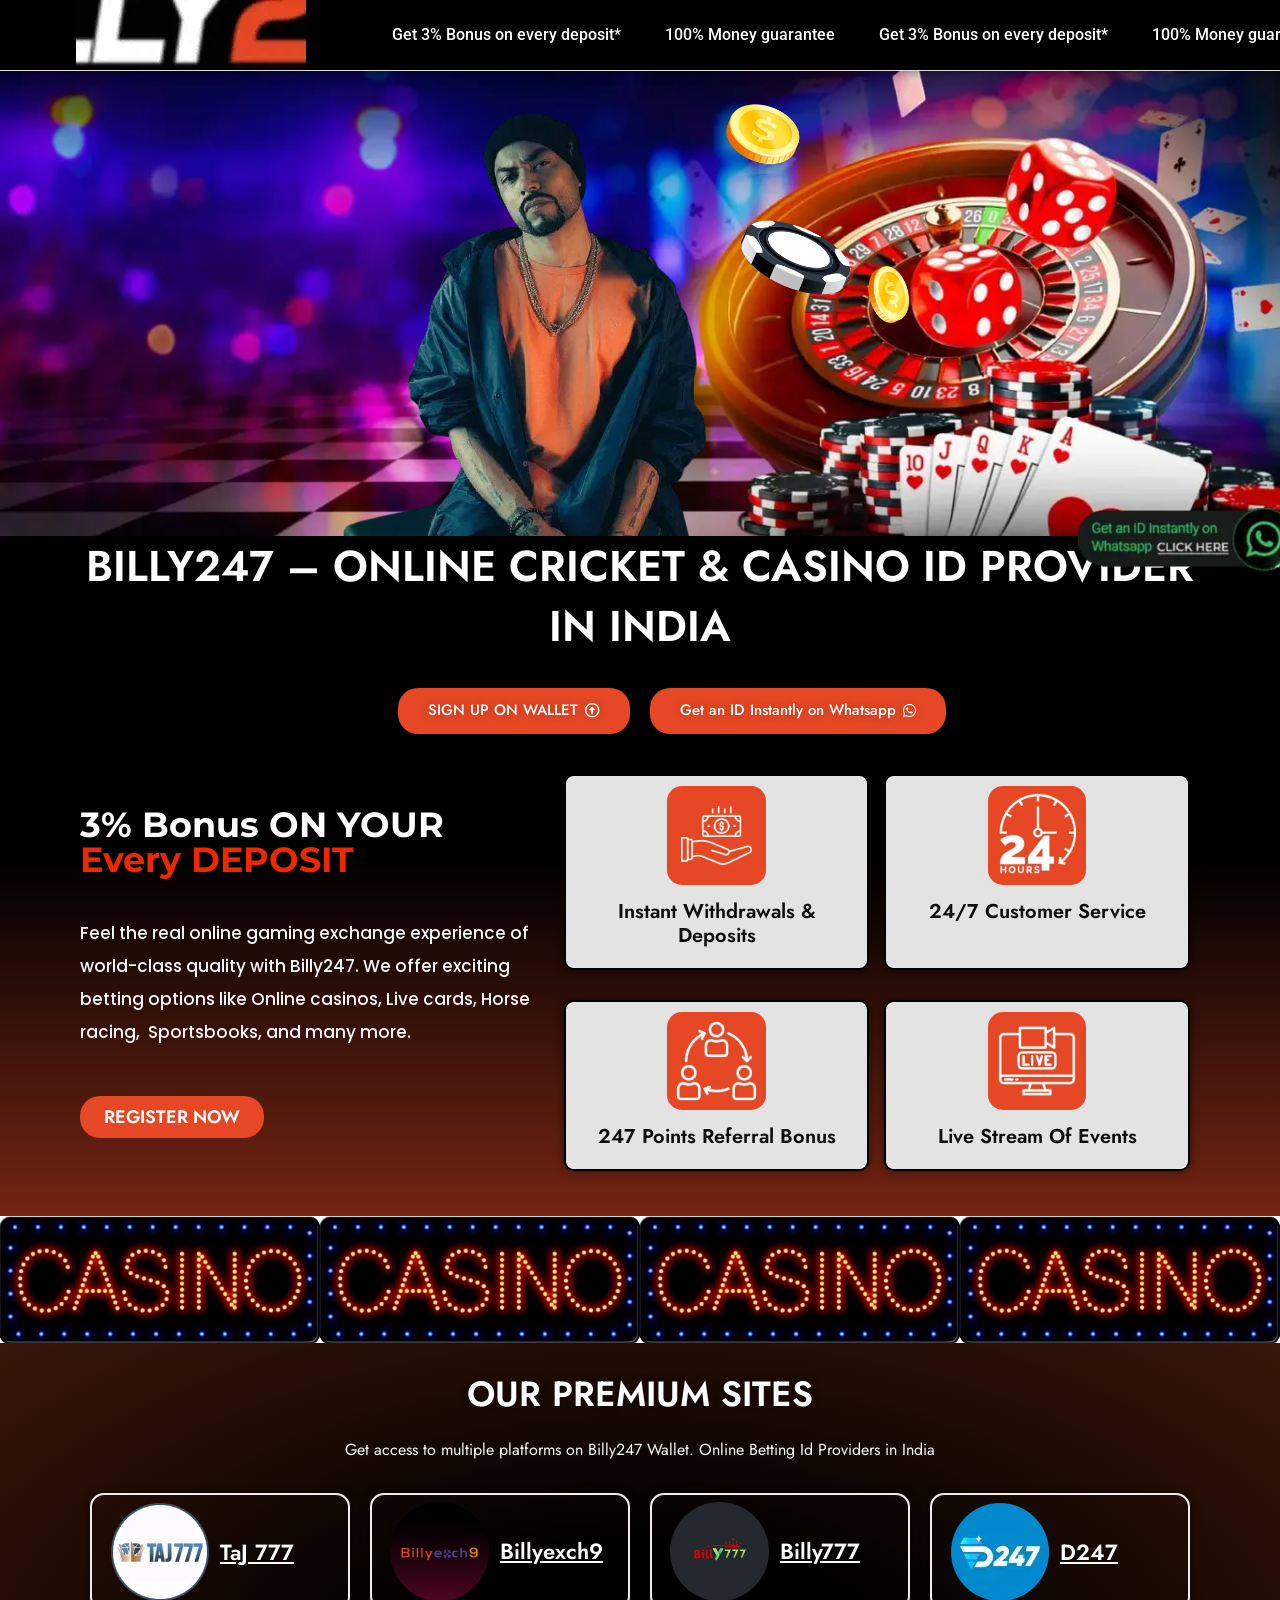
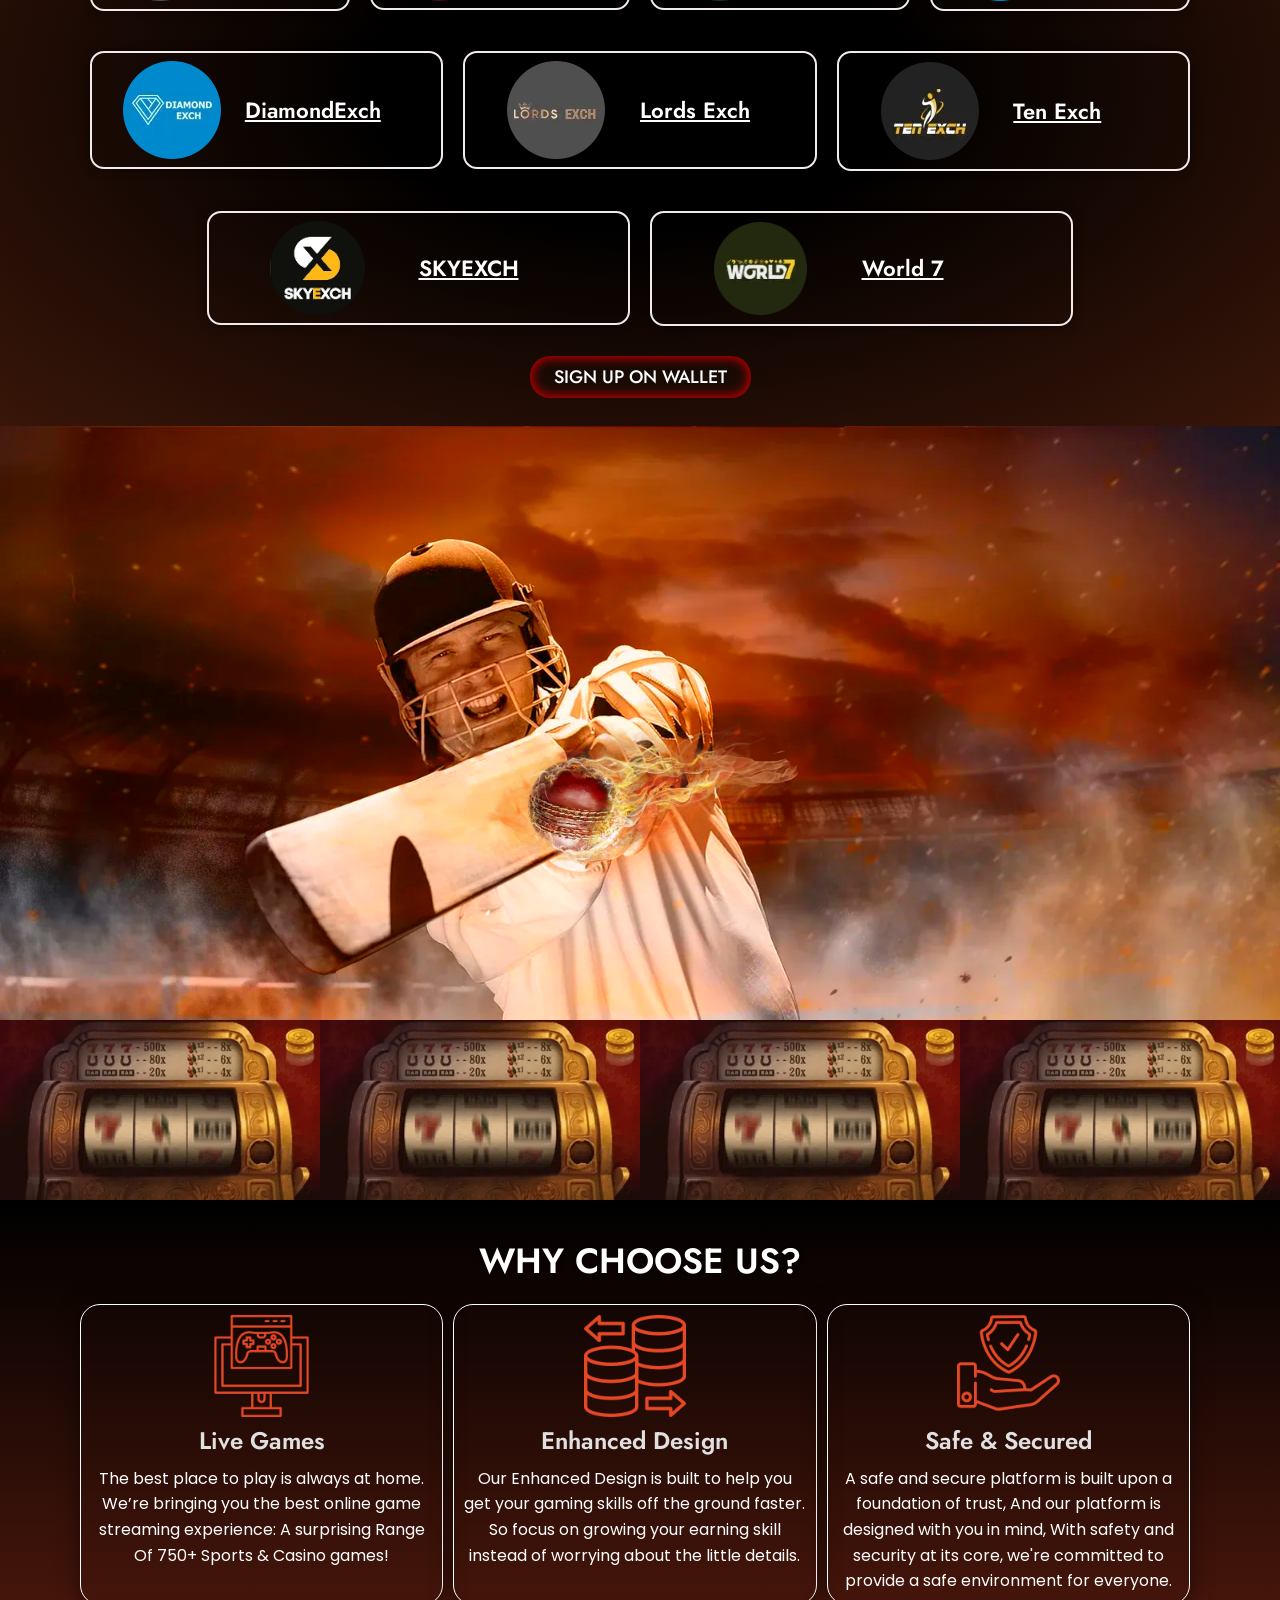
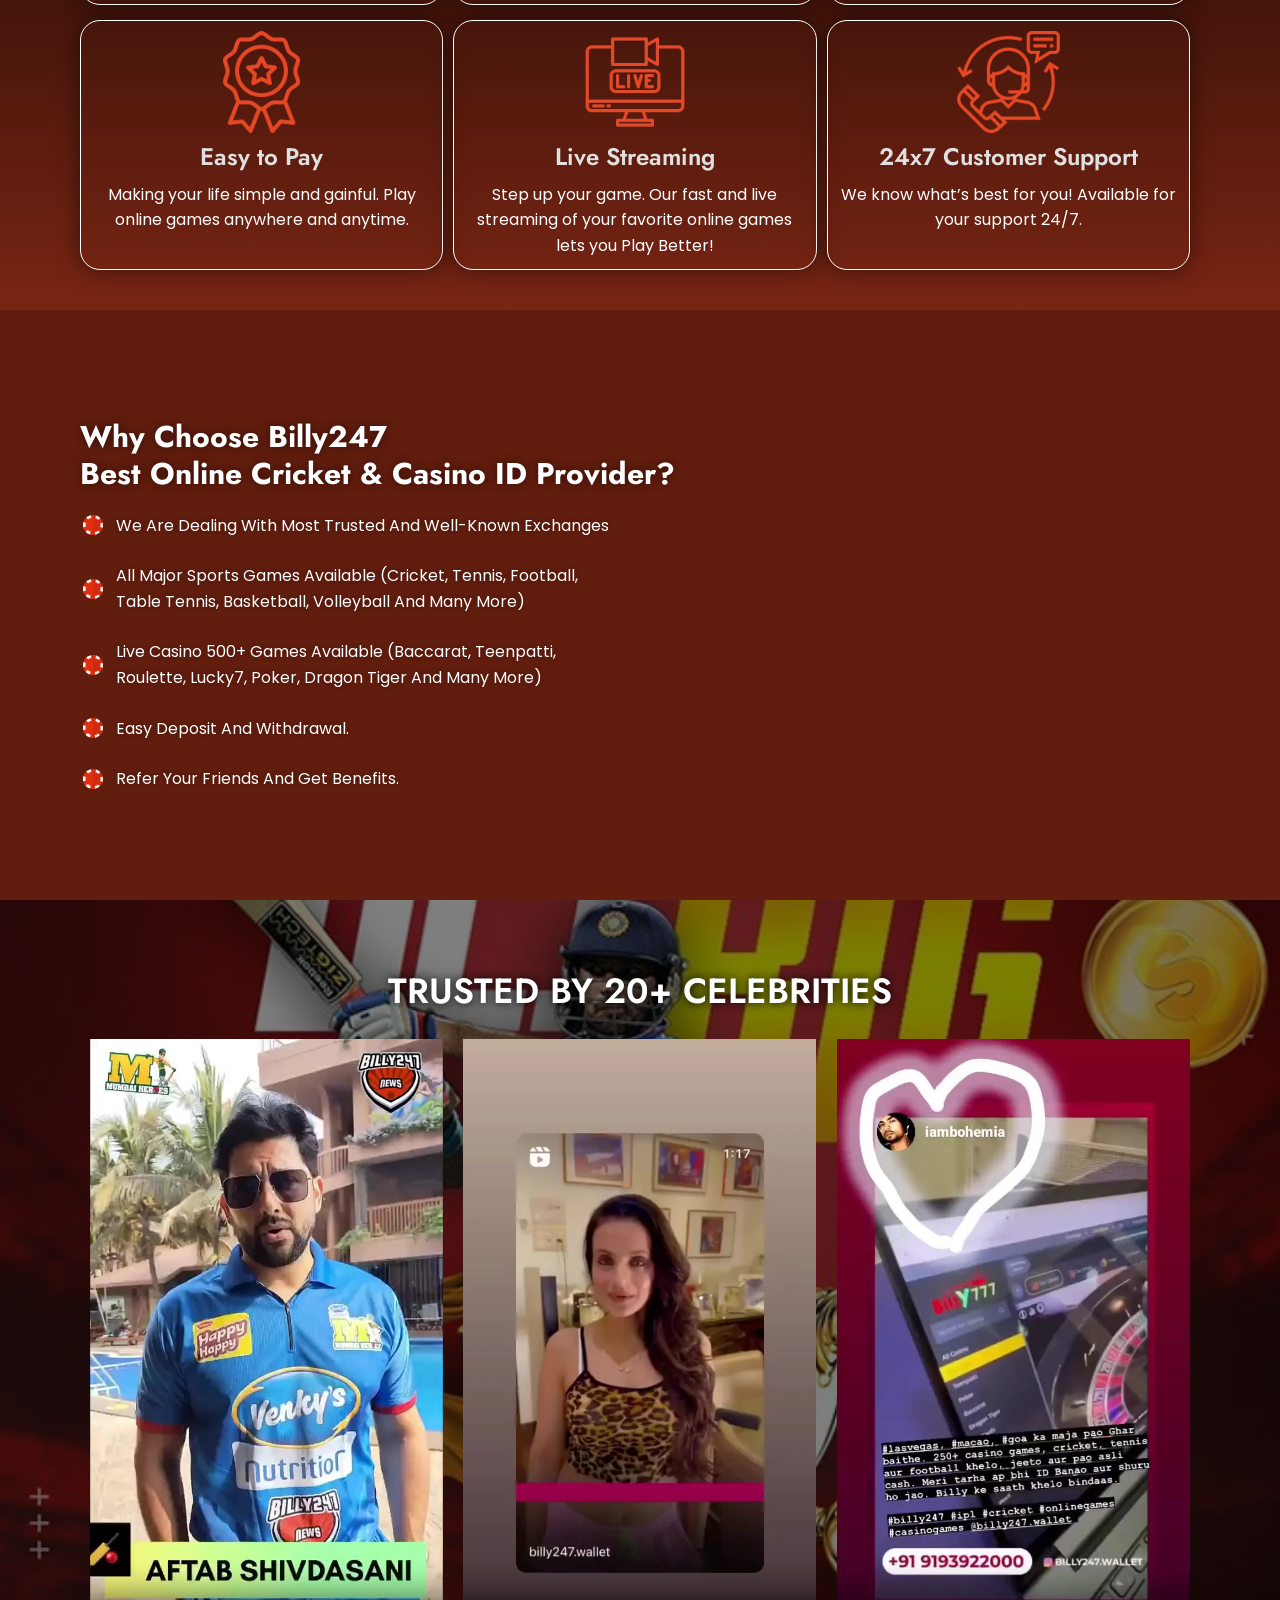
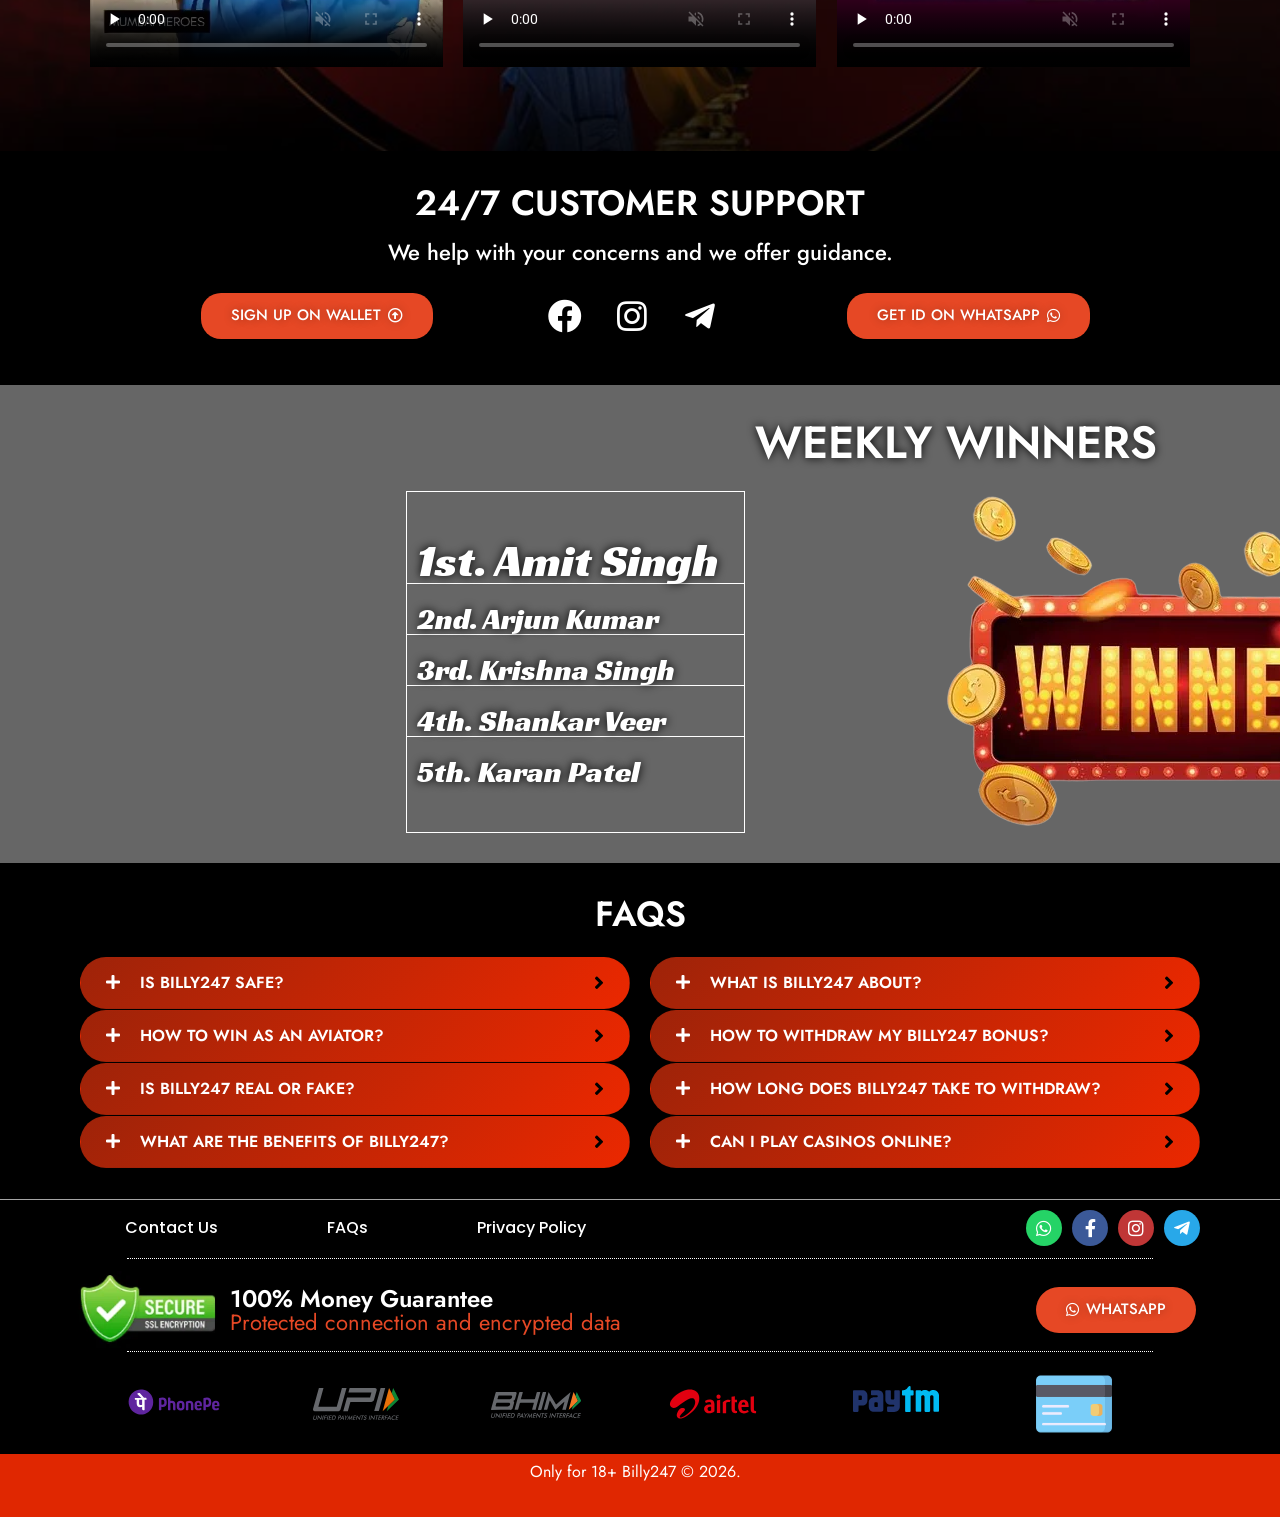
<file: index.html>
<!DOCTYPE html>

<html lang="en-IN"><head><meta charset="UTF-8">

<meta name="viewport" content="width=device-width, initial-scale=1">
	 <link rel="profile" href="https://gmpg.org/xfn/11"> 
	 <title>Billy247 – Online Cricket &amp; Casino ID Provider in India</title>
<meta name="robots" content="max-image-preview:large">




<style id="wp-img-auto-sizes-contain-inline-css">
img:is([sizes=auto i],[sizes^="auto," i]){contain-intrinsic-size:3000px 1500px}
/*# sourceURL=wp-img-auto-sizes-contain-inline-css */
</style>
<link rel="stylesheet" href="./assets/site.min.css">
<style id="astra-theme-css-inline-css">
:root{--ast-container-default-xlg-padding:3em;--ast-container-default-lg-padding:3em;--ast-container-default-slg-padding:2em;--ast-container-default-md-padding:3em;--ast-container-default-sm-padding:3em;--ast-container-default-xs-padding:2.4em;--ast-container-default-xxs-padding:1.8em;--ast-code-block-background:#ECEFF3;--ast-comment-inputs-background:#F9FAFB;}html{font-size:100%;}a{color:var(--ast-global-color-0);}a:hover,a:focus{color:var(--ast-global-color-1);}body,button,input,select,textarea,.ast-button,.ast-custom-button{font-family:-apple-system,BlinkMacSystemFont,Segoe UI,Roboto,Oxygen-Sans,Ubuntu,Cantarell,Helvetica Neue,sans-serif;font-weight:400;font-size:16px;font-size:1rem;line-height:1.6em;}blockquote{color:var(--ast-global-color-3);}h1,.entry-content h1,h2,.entry-content h2,h3,.entry-content h3,h4,.entry-content h4,h5,.entry-content h5,h6,.entry-content h6,.site-title,.site-title a{font-weight:600;}.site-title{font-size:26px;font-size:1.625rem;display:block;}.site-header .site-description{font-size:15px;font-size:0.9375rem;display:none;}.entry-title{font-size:26px;font-size:1.625rem;}h1,.entry-content h1{font-size:40px;font-size:2.5rem;font-weight:600;line-height:1.4em;}h2,.entry-content h2{font-size:32px;font-size:2rem;font-weight:600;line-height:1.25em;}h3,.entry-content h3{font-size:26px;font-size:1.625rem;font-weight:600;line-height:1.2em;}h4,.entry-content h4{font-size:24px;font-size:1.5rem;line-height:1.2em;font-weight:600;}h5,.entry-content h5{font-size:20px;font-size:1.25rem;line-height:1.2em;font-weight:600;}h6,.entry-content h6{font-size:16px;font-size:1rem;line-height:1.25em;font-weight:600;}::selection{background-color:var(--ast-global-color-0);color:#ffffff;}body,h1,.entry-title a,.entry-content h1,h2,.entry-content h2,h3,.entry-content h3,h4,.entry-content h4,h5,.entry-content h5,h6,.entry-content h6{color:var(--ast-global-color-3);}.tagcloud a:hover,.tagcloud a:focus,.tagcloud a.current-item{color:#ffffff;border-color:var(--ast-global-color-0);background-color:var(--ast-global-color-0);}input:focus,input[type="text"]:focus,input[type="email"]:focus,input[type="url"]:focus,input[type="password"]:focus,input[type="reset"]:focus,input[type="search"]:focus,textarea:focus{border-color:var(--ast-global-color-0);}input[type="radio"]:checked,input[type=reset],input[type="checkbox"]:checked,input[type="checkbox"]:hover:checked,input[type="checkbox"]:focus:checked,input[type=range]::-webkit-slider-thumb{border-color:var(--ast-global-color-0);background-color:var(--ast-global-color-0);box-shadow:none;}.site-footer a:hover + .post-count,.site-footer a:focus + .post-count{background:var(--ast-global-color-0);border-color:var(--ast-global-color-0);}.single .nav-links .nav-previous,.single .nav-links .nav-next{color:var(--ast-global-color-0);}.entry-meta,.entry-meta *{line-height:1.45;color:var(--ast-global-color-0);}.entry-meta a:hover,.entry-meta a:hover *,.entry-meta a:focus,.entry-meta a:focus *,.page-links > .page-link,.page-links .page-link:hover,.post-navigation a:hover{color:var(--ast-global-color-1);}#cat option,.secondary .calendar_wrap thead a,.secondary .calendar_wrap thead a:visited{color:var(--ast-global-color-0);}.secondary .calendar_wrap #today,.ast-progress-val span{background:var(--ast-global-color-0);}.secondary a:hover + .post-count,.secondary a:focus + .post-count{background:var(--ast-global-color-0);border-color:var(--ast-global-color-0);}.calendar_wrap #today > a{color:#ffffff;}.page-links .page-link,.single .post-navigation a{color:var(--ast-global-color-0);}.ast-archive-title{color:var(--ast-global-color-2);}.widget-title{font-size:22px;font-size:1.375rem;color:var(--ast-global-color-2);}.ast-single-post .entry-content a,.ast-comment-content a:not(.ast-comment-edit-reply-wrap a){text-decoration:underline;}.ast-single-post .wp-block-button .wp-block-button__link,.ast-single-post .elementor-button-wrapper .elementor-button,.ast-single-post .entry-content .uagb-tab a,.ast-single-post .entry-content .uagb-ifb-cta a,.ast-single-post .entry-content .wp-block-uagb-buttons a,.ast-single-post .entry-content .uabb-module-content a,.ast-single-post .entry-content .uagb-post-grid a,.ast-single-post .entry-content .uagb-timeline a,.ast-single-post .entry-content .uagb-toc__wrap a,.ast-single-post .entry-content .uagb-taxomony-box a,.ast-single-post .entry-content .woocommerce a,.entry-content .wp-block-latest-posts > li > a,.ast-single-post .entry-content .wp-block-file__button{text-decoration:none;}a:focus-visible,.ast-menu-toggle:focus-visible,.site .skip-link:focus-visible,.wp-block-loginout input:focus-visible,.wp-block-search.wp-block-search__button-inside .wp-block-search__inside-wrapper,.ast-header-navigation-arrow:focus-visible{outline-style:dotted;outline-color:inherit;outline-width:thin;border-color:transparent;}input:focus,input[type="text"]:focus,input[type="email"]:focus,input[type="url"]:focus,input[type="password"]:focus,input[type="reset"]:focus,input[type="search"]:focus,textarea:focus,.wp-block-search__input:focus,[data-section="section-header-mobile-trigger"] .ast-button-wrap .ast-mobile-menu-trigger-minimal:focus,.ast-mobile-popup-drawer.active .menu-toggle-close:focus,.woocommerce-ordering select.orderby:focus,#ast-scroll-top:focus,.woocommerce a.add_to_cart_button:focus,.woocommerce .button.single_add_to_cart_button:focus{border-style:dotted;border-color:inherit;border-width:thin;outline-color:transparent;}.ast-logo-title-inline .site-logo-img{padding-right:1em;}.ast-page-builder-template .hentry {margin: 0;}.ast-page-builder-template .site-content > .ast-container {max-width: 100%;padding: 0;}.ast-page-builder-template .site-content #primary {padding: 0;margin: 0;}.ast-page-builder-template .no-results {text-align: center;margin: 4em auto;}.ast-page-builder-template .ast-pagination {padding: 2em;}.ast-page-builder-template .entry-header.ast-no-title.ast-no-thumbnail {margin-top: 0;}.ast-page-builder-template .entry-header.ast-header-without-markup {margin-top: 0;margin-bottom: 0;}.ast-page-builder-template .entry-header.ast-no-title.ast-no-meta {margin-bottom: 0;}.ast-page-builder-template.single .post-navigation {padding-bottom: 2em;}.ast-page-builder-template.single-post .site-content > .ast-container {max-width: 100%;}.ast-page-builder-template .entry-header {margin-top: 2em;margin-left: auto;margin-right: auto;}.ast-page-builder-template .ast-archive-description {margin: 2em auto 0;padding-left: 20px;padding-right: 20px;}.ast-page-builder-template .ast-row {margin-left: 0;margin-right: 0;}.single.ast-page-builder-template .entry-header + .entry-content {margin-bottom: 2em;}@media(min-width: 921px) {.ast-page-builder-template.archive.ast-right-sidebar .ast-row article,.ast-page-builder-template.archive.ast-left-sidebar .ast-row article {padding-left: 0;padding-right: 0;}}@media (max-width:921px){#ast-desktop-header{display:none;}}@media (min-width:921px){#ast-mobile-header{display:none;}}.wp-block-buttons.aligncenter{justify-content:center;}@media (max-width:921px){.ast-theme-transparent-header #primary,.ast-theme-transparent-header #secondary{padding:0;}}@media (max-width:921px){.ast-plain-container.ast-no-sidebar #primary{padding:0;}}.ast-plain-container.ast-no-sidebar #primary{margin-top:0;margin-bottom:0;}.wp-block-button.is-style-outline .wp-block-button__link{border-color:var(--ast-global-color-0);}div.wp-block-button.is-style-outline > .wp-block-button__link:not(.has-text-color),div.wp-block-button.wp-block-button__link.is-style-outline:not(.has-text-color){color:var(--ast-global-color-0);}.wp-block-button.is-style-outline .wp-block-button__link:hover,div.wp-block-button.is-style-outline .wp-block-button__link:focus,div.wp-block-button.is-style-outline > .wp-block-button__link:not(.has-text-color):hover,div.wp-block-button.wp-block-button__link.is-style-outline:not(.has-text-color):hover{color:#ffffff;background-color:var(--ast-global-color-1);border-color:var(--ast-global-color-1);}.post-page-numbers.current .page-link,.ast-pagination .page-numbers.current{color:#ffffff;border-color:var(--ast-global-color-0);background-color:var(--ast-global-color-0);border-radius:2px;}h1.widget-title{font-weight:600;}h2.widget-title{font-weight:600;}h3.widget-title{font-weight:600;}#page{display:flex;flex-direction:column;min-height:100vh;}.ast-404-layout-1 h1.page-title{color:var(--ast-global-color-2);}.single .post-navigation a{line-height:1em;height:inherit;}.error-404 .page-sub-title{font-size:1.5rem;font-weight:inherit;}.search .site-content .content-area .search-form{margin-bottom:0;}#page .site-content{flex-grow:1;}.widget{margin-bottom:3.5em;}#secondary li{line-height:1.5em;}#secondary .wp-block-group h2{margin-bottom:0.7em;}#secondary h2{font-size:1.7rem;}.ast-separate-container .ast-article-post,.ast-separate-container .ast-article-single,.ast-separate-container .ast-comment-list li.depth-1,.ast-separate-container .comment-respond{padding:3em;}.ast-separate-container .ast-comment-list li.depth-1,.hentry{margin-bottom:2em;}.ast-separate-container .ast-archive-description,.ast-separate-container .ast-author-box{border-bottom:1px solid var(--ast-border-color);}.ast-separate-container .comments-title{padding:2em 2em 0 2em;}.ast-page-builder-template .comment-form-textarea,.ast-comment-formwrap .ast-grid-common-col{padding:0;}.ast-comment-formwrap{padding:0 20px;display:inline-flex;column-gap:20px;}.archive.ast-page-builder-template .entry-header{margin-top:2em;}.ast-page-builder-template .ast-comment-formwrap{width:100%;}.entry-title{margin-bottom:0.5em;}.ast-archive-description p{font-size:inherit;font-weight:inherit;line-height:inherit;}@media (min-width:921px){.ast-left-sidebar.ast-page-builder-template #secondary,.archive.ast-right-sidebar.ast-page-builder-template .site-main{padding-left:20px;padding-right:20px;}}@media (max-width:544px){.ast-comment-formwrap.ast-row{column-gap:10px;display:inline-block;}#ast-commentform .ast-grid-common-col{position:relative;width:100%;}}@media (min-width:1201px){.ast-separate-container .ast-article-post,.ast-separate-container .ast-article-single,.ast-separate-container .ast-author-box,.ast-separate-container .ast-404-layout-1,.ast-separate-container .no-results{padding:3em;}}@media (max-width:921px){.ast-separate-container #primary,.ast-separate-container #secondary{padding:1.5em 0;}#primary,#secondary{padding:1.5em 0;margin:0;}.ast-left-sidebar #content > .ast-container{display:flex;flex-direction:column-reverse;width:100%;}}@media (min-width:922px){.ast-separate-container.ast-right-sidebar #primary,.ast-separate-container.ast-left-sidebar #primary{border:0;}.search-no-results.ast-separate-container #primary{margin-bottom:4em;}}.wp-block-button .wp-block-button__link{color:#ffffff;}.wp-block-button .wp-block-button__link:hover,.wp-block-button .wp-block-button__link:focus{color:#ffffff;background-color:var(--ast-global-color-1);border-color:var(--ast-global-color-1);}.elementor-widget-heading h1.elementor-heading-title{line-height:1.4em;}.elementor-widget-heading h2.elementor-heading-title{line-height:1.25em;}.elementor-widget-heading h3.elementor-heading-title{line-height:1.2em;}.elementor-widget-heading h4.elementor-heading-title{line-height:1.2em;}.elementor-widget-heading h5.elementor-heading-title{line-height:1.2em;}.elementor-widget-heading h6.elementor-heading-title{line-height:1.25em;}.wp-block-button .wp-block-button__link,.wp-block-search .wp-block-search__button,body .wp-block-file .wp-block-file__button{border-color:var(--ast-global-color-0);background-color:var(--ast-global-color-0);color:#ffffff;font-family:inherit;font-weight:500;line-height:1em;font-size:16px;font-size:1rem;padding-top:15px;padding-right:30px;padding-bottom:15px;padding-left:30px;}@media (max-width:921px){.wp-block-button .wp-block-button__link,.wp-block-search .wp-block-search__button,body .wp-block-file .wp-block-file__button{padding-top:14px;padding-right:28px;padding-bottom:14px;padding-left:28px;}}@media (max-width:544px){.wp-block-button .wp-block-button__link,.wp-block-search .wp-block-search__button,body .wp-block-file .wp-block-file__button{padding-top:12px;padding-right:24px;padding-bottom:12px;padding-left:24px;}}.menu-toggle,button,.ast-button,.ast-custom-button,.button,input#submit,input[type="button"],input[type="submit"],input[type="reset"],form[CLASS*="wp-block-search__"].wp-block-search .wp-block-search__inside-wrapper .wp-block-search__button,body .wp-block-file .wp-block-file__button,.search .search-submit,.woocommerce a.button,.woocommerce button.button,.woocommerce .woocommerce-message a.button,.woocommerce #respond input#submit.alt,.woocommerce input.button.alt,.woocommerce input.button,.woocommerce input.button:disabled,.woocommerce input.button:disabled[disabled],.woocommerce input.button:disabled:hover,.woocommerce input.button:disabled[disabled]:hover,.woocommerce #respond input#submit,.woocommerce button.button.alt.disabled,.wc-block-grid__products .wc-block-grid__product .wp-block-button__link,.wc-block-grid__product-onsale,[CLASS*="wc-block"] button,.woocommerce-js .astra-cart-drawer .astra-cart-drawer-content .woocommerce-mini-cart__buttons .button:not(.checkout):not(.ast-continue-shopping),.woocommerce-js .astra-cart-drawer .astra-cart-drawer-content .woocommerce-mini-cart__buttons a.checkout,.woocommerce button.button.alt.disabled.wc-variation-selection-needed{border-style:solid;border-top-width:0;border-right-width:0;border-left-width:0;border-bottom-width:0;color:#ffffff;border-color:var(--ast-global-color-0);background-color:var(--ast-global-color-0);padding-top:15px;padding-right:30px;padding-bottom:15px;padding-left:30px;font-family:inherit;font-weight:500;font-size:16px;font-size:1rem;line-height:1em;}button:focus,.menu-toggle:hover,button:hover,.ast-button:hover,.ast-custom-button:hover .button:hover,.ast-custom-button:hover ,input[type=reset]:hover,input[type=reset]:focus,input#submit:hover,input#submit:focus,input[type="button"]:hover,input[type="button"]:focus,input[type="submit"]:hover,input[type="submit"]:focus,form[CLASS*="wp-block-search__"].wp-block-search .wp-block-search__inside-wrapper .wp-block-search__button:hover,form[CLASS*="wp-block-search__"].wp-block-search .wp-block-search__inside-wrapper .wp-block-search__button:focus,body .wp-block-file .wp-block-file__button:hover,body .wp-block-file .wp-block-file__button:focus,.woocommerce a.button:hover,.woocommerce button.button:hover,.woocommerce .woocommerce-message a.button:hover,.woocommerce #respond input#submit:hover,.woocommerce #respond input#submit.alt:hover,.woocommerce input.button.alt:hover,.woocommerce input.button:hover,.woocommerce button.button.alt.disabled:hover,.wc-block-grid__products .wc-block-grid__product .wp-block-button__link:hover,[CLASS*="wc-block"] button:hover,.woocommerce-js .astra-cart-drawer .astra-cart-drawer-content .woocommerce-mini-cart__buttons .button:not(.checkout):not(.ast-continue-shopping):hover,.woocommerce-js .astra-cart-drawer .astra-cart-drawer-content .woocommerce-mini-cart__buttons a.checkout:hover,.woocommerce button.button.alt.disabled.wc-variation-selection-needed:hover{color:#ffffff;background-color:var(--ast-global-color-1);border-color:var(--ast-global-color-1);}form[CLASS*="wp-block-search__"].wp-block-search .wp-block-search__inside-wrapper .wp-block-search__button.has-icon{padding-top:calc(15px - 3px);padding-right:calc(30px - 3px);padding-bottom:calc(15px - 3px);padding-left:calc(30px - 3px);}@media (max-width:921px){.menu-toggle,button,.ast-button,.ast-custom-button,.button,input#submit,input[type="button"],input[type="submit"],input[type="reset"],form[CLASS*="wp-block-search__"].wp-block-search .wp-block-search__inside-wrapper .wp-block-search__button,body .wp-block-file .wp-block-file__button,.search .search-submit,.woocommerce a.button,.woocommerce button.button,.woocommerce .woocommerce-message a.button,.woocommerce #respond input#submit.alt,.woocommerce input.button.alt,.woocommerce input.button,.woocommerce input.button:disabled,.woocommerce input.button:disabled[disabled],.woocommerce input.button:disabled:hover,.woocommerce input.button:disabled[disabled]:hover,.woocommerce #respond input#submit,.woocommerce button.button.alt.disabled,.wc-block-grid__products .wc-block-grid__product .wp-block-button__link,.wc-block-grid__product-onsale,[CLASS*="wc-block"] button,.woocommerce-js .astra-cart-drawer .astra-cart-drawer-content .woocommerce-mini-cart__buttons .button:not(.checkout):not(.ast-continue-shopping),.woocommerce-js .astra-cart-drawer .astra-cart-drawer-content .woocommerce-mini-cart__buttons a.checkout,.woocommerce button.button.alt.disabled.wc-variation-selection-needed{padding-top:14px;padding-right:28px;padding-bottom:14px;padding-left:28px;}}@media (max-width:544px){.menu-toggle,button,.ast-button,.ast-custom-button,.button,input#submit,input[type="button"],input[type="submit"],input[type="reset"],form[CLASS*="wp-block-search__"].wp-block-search .wp-block-search__inside-wrapper .wp-block-search__button,body .wp-block-file .wp-block-file__button,.search .search-submit,.woocommerce a.button,.woocommerce button.button,.woocommerce .woocommerce-message a.button,.woocommerce #respond input#submit.alt,.woocommerce input.button.alt,.woocommerce input.button,.woocommerce input.button:disabled,.woocommerce input.button:disabled[disabled],.woocommerce input.button:disabled:hover,.woocommerce input.button:disabled[disabled]:hover,.woocommerce #respond input#submit,.woocommerce button.button.alt.disabled,.wc-block-grid__products .wc-block-grid__product .wp-block-button__link,.wc-block-grid__product-onsale,[CLASS*="wc-block"] button,.woocommerce-js .astra-cart-drawer .astra-cart-drawer-content .woocommerce-mini-cart__buttons .button:not(.checkout):not(.ast-continue-shopping),.woocommerce-js .astra-cart-drawer .astra-cart-drawer-content .woocommerce-mini-cart__buttons a.checkout,.woocommerce button.button.alt.disabled.wc-variation-selection-needed{padding-top:12px;padding-right:24px;padding-bottom:12px;padding-left:24px;}}@media (max-width:921px){.ast-mobile-header-stack .main-header-bar .ast-search-menu-icon{display:inline-block;}.ast-header-break-point.ast-header-custom-item-outside .ast-mobile-header-stack .main-header-bar .ast-search-icon{margin:0;}.ast-comment-avatar-wrap img{max-width:2.5em;}.ast-separate-container .ast-comment-list li.depth-1{padding:1.5em 2.14em;}.ast-separate-container .comment-respond{padding:2em 2.14em;}.ast-comment-meta{padding:0 1.8888em 1.3333em;}}@media (min-width:544px){.ast-container{max-width:100%;}}@media (max-width:544px){.ast-separate-container .ast-article-post,.ast-separate-container .ast-article-single,.ast-separate-container .comments-title,.ast-separate-container .ast-archive-description{padding:1.5em 1em;}.ast-separate-container #content .ast-container{padding-left:0.54em;padding-right:0.54em;}.ast-separate-container .ast-comment-list li.depth-1{padding:1.5em 1em;margin-bottom:1.5em;}.ast-separate-container .ast-comment-list .bypostauthor{padding:.5em;}.ast-search-menu-icon.ast-dropdown-active .search-field{width:170px;}}.ast-separate-container{background-color:var(--ast-global-color-4);;}@media (max-width:921px){.site-title{display:block;}.site-header .site-description{display:none;}.entry-title{font-size:30px;}h1,.entry-content h1{font-size:30px;}h2,.entry-content h2{font-size:25px;}h3,.entry-content h3{font-size:20px;}}@media (max-width:544px){.site-title{display:block;}.site-header .site-description{display:none;}.entry-title{font-size:30px;}h1,.entry-content h1{font-size:30px;}h2,.entry-content h2{font-size:25px;}h3,.entry-content h3{font-size:20px;}}@media (max-width:921px){html{font-size:91.2%;}}@media (max-width:544px){html{font-size:91.2%;}}@media (min-width:922px){.ast-container{max-width:1240px;}}@media (min-width:922px){.site-content .ast-container{display:flex;}}@media (max-width:921px){.site-content .ast-container{flex-direction:column;}}@media (min-width:922px){.main-header-menu .sub-menu .menu-item.ast-left-align-sub-menu:hover > .sub-menu,.main-header-menu .sub-menu .menu-item.ast-left-align-sub-menu.focus > .sub-menu{margin-left:-0px;}}.entry-content li > p{margin-bottom:0;}blockquote,cite {font-style: initial;}.wp-block-file {display: flex;align-items: center;flex-wrap: wrap;justify-content: space-between;}.wp-block-pullquote {border: none;}.wp-block-pullquote blockquote::before {content: "\201D";font-family: "Helvetica",sans-serif;display: flex;transform: rotate( 180deg );font-size: 6rem;font-style: normal;line-height: 1;font-weight: bold;align-items: center;justify-content: center;}.has-text-align-right > blockquote::before {justify-content: flex-start;}.has-text-align-left > blockquote::before {justify-content: flex-end;}figure.wp-block-pullquote.is-style-solid-color blockquote {max-width: 100%;text-align: inherit;}html body {--wp--custom--ast-default-block-top-padding: 3em;--wp--custom--ast-default-block-right-padding: 3em;--wp--custom--ast-default-block-bottom-padding: 3em;--wp--custom--ast-default-block-left-padding: 3em;--wp--custom--ast-container-width: 1200px;--wp--custom--ast-content-width-size: 1200px;--wp--custom--ast-wide-width-size: calc(1200px + var(--wp--custom--ast-default-block-left-padding) + var(--wp--custom--ast-default-block-right-padding));}.ast-narrow-container {--wp--custom--ast-content-width-size: 750px;--wp--custom--ast-wide-width-size: 750px;}@media(max-width: 921px) {html body {--wp--custom--ast-default-block-top-padding: 3em;--wp--custom--ast-default-block-right-padding: 2em;--wp--custom--ast-default-block-bottom-padding: 3em;--wp--custom--ast-default-block-left-padding: 2em;}}@media(max-width: 544px) {html body {--wp--custom--ast-default-block-top-padding: 3em;--wp--custom--ast-default-block-right-padding: 1.5em;--wp--custom--ast-default-block-bottom-padding: 3em;--wp--custom--ast-default-block-left-padding: 1.5em;}}.entry-content > .wp-block-group,.entry-content > .wp-block-cover,.entry-content > .wp-block-columns {padding-top: var(--wp--custom--ast-default-block-top-padding);padding-right: var(--wp--custom--ast-default-block-right-padding);padding-bottom: var(--wp--custom--ast-default-block-bottom-padding);padding-left: var(--wp--custom--ast-default-block-left-padding);}.ast-plain-container.ast-no-sidebar .entry-content > .alignfull,.ast-page-builder-template .ast-no-sidebar .entry-content > .alignfull {margin-left: calc( -50vw + 50%);margin-right: calc( -50vw + 50%);max-width: 100vw;width: 100vw;}.ast-plain-container.ast-no-sidebar .entry-content .alignfull .alignfull,.ast-page-builder-template.ast-no-sidebar .entry-content .alignfull .alignfull,.ast-plain-container.ast-no-sidebar .entry-content .alignfull .alignwide,.ast-page-builder-template.ast-no-sidebar .entry-content .alignfull .alignwide,.ast-plain-container.ast-no-sidebar .entry-content .alignwide .alignfull,.ast-page-builder-template.ast-no-sidebar .entry-content .alignwide .alignfull,.ast-plain-container.ast-no-sidebar .entry-content .alignwide .alignwide,.ast-page-builder-template.ast-no-sidebar .entry-content .alignwide .alignwide,.ast-plain-container.ast-no-sidebar .entry-content .wp-block-column .alignfull,.ast-page-builder-template.ast-no-sidebar .entry-content .wp-block-column .alignfull,.ast-plain-container.ast-no-sidebar .entry-content .wp-block-column .alignwide,.ast-page-builder-template.ast-no-sidebar .entry-content .wp-block-column .alignwide {margin-left: auto;margin-right: auto;width: 100%;}[ast-blocks-layout] .wp-block-separator:not(.is-style-dots) {height: 0;}[ast-blocks-layout] .wp-block-separator {margin: 20px auto;}[ast-blocks-layout] .wp-block-separator:not(.is-style-wide):not(.is-style-dots) {max-width: 100px;}[ast-blocks-layout] .wp-block-separator.has-background {padding: 0;}.entry-content[ast-blocks-layout] > * {max-width: var(--wp--custom--ast-content-width-size);margin-left: auto;margin-right: auto;}.entry-content[ast-blocks-layout] > .alignwide {max-width: var(--wp--custom--ast-wide-width-size);}.entry-content[ast-blocks-layout] .alignfull {max-width: none;}.entry-content .wp-block-columns {margin-bottom: 0;}blockquote {margin: 1.5em;border: none;}.wp-block-quote:not(.has-text-align-right):not(.has-text-align-center) {border-left: 5px solid rgba(0,0,0,0.05);}.has-text-align-right > blockquote,blockquote.has-text-align-right {border-right: 5px solid rgba(0,0,0,0.05);}.has-text-align-left > blockquote,blockquote.has-text-align-left {border-left: 5px solid rgba(0,0,0,0.05);}.wp-block-site-tagline,.wp-block-latest-posts .read-more {margin-top: 15px;}.wp-block-loginout p label {display: block;}.wp-block-loginout p:not(.login-remember):not(.login-submit) input {width: 100%;}.wp-block-loginout input:focus {border-color: transparent;}.wp-block-loginout input:focus {outline: thin dotted;}.entry-content .wp-block-media-text .wp-block-media-text__content {padding: 0 0 0 8%;}.entry-content .wp-block-media-text.has-media-on-the-right .wp-block-media-text__content {padding: 0 8% 0 0;}.entry-content .wp-block-media-text.has-background .wp-block-media-text__content {padding: 8%;}.entry-content .wp-block-cover:not([class*="background-color"]) .wp-block-cover__inner-container,.entry-content .wp-block-cover:not([class*="background-color"]) .wp-block-cover-image-text,.entry-content .wp-block-cover:not([class*="background-color"]) .wp-block-cover-text,.entry-content .wp-block-cover-image:not([class*="background-color"]) .wp-block-cover__inner-container,.entry-content .wp-block-cover-image:not([class*="background-color"]) .wp-block-cover-image-text,.entry-content .wp-block-cover-image:not([class*="background-color"]) .wp-block-cover-text {color: var(--ast-global-color-5);}.wp-block-loginout .login-remember input {width: 1.1rem;height: 1.1rem;margin: 0 5px 4px 0;vertical-align: middle;}.wp-block-latest-posts > li > *:first-child,.wp-block-latest-posts:not(.is-grid) > li:first-child {margin-top: 0;}.wp-block-search__inside-wrapper .wp-block-search__input {padding: 0 10px;color: var(--ast-global-color-3);background: var(--ast-global-color-5);border-color: var(--ast-border-color);}.wp-block-latest-posts .read-more {margin-bottom: 1.5em;}.wp-block-search__no-button .wp-block-search__inside-wrapper .wp-block-search__input {padding-top: 5px;padding-bottom: 5px;}.wp-block-latest-posts .wp-block-latest-posts__post-date,.wp-block-latest-posts .wp-block-latest-posts__post-author {font-size: 1rem;}.wp-block-latest-posts > li > *,.wp-block-latest-posts:not(.is-grid) > li {margin-top: 12px;margin-bottom: 12px;}.ast-page-builder-template .entry-content[ast-blocks-layout] > *,.ast-page-builder-template .entry-content[ast-blocks-layout] > .alignfull > * {max-width: none;}.ast-page-builder-template .entry-content[ast-blocks-layout] > .alignwide > * {max-width: var(--wp--custom--ast-wide-width-size);}.ast-page-builder-template .entry-content[ast-blocks-layout] > .inherit-container-width > *,.ast-page-builder-template .entry-content[ast-blocks-layout] > * > *,.entry-content[ast-blocks-layout] > .wp-block-cover .wp-block-cover__inner-container {max-width: var(--wp--custom--ast-content-width-size);margin-left: auto;margin-right: auto;}.entry-content[ast-blocks-layout] .wp-block-cover:not(.alignleft):not(.alignright) {width: auto;}@media(max-width: 1200px) {.ast-separate-container .entry-content > .alignfull,.ast-separate-container .entry-content[ast-blocks-layout] > .alignwide,.ast-plain-container .entry-content[ast-blocks-layout] > .alignwide,.ast-plain-container .entry-content .alignfull {margin-left: calc(-1 * min(var(--ast-container-default-xlg-padding),20px)) ;margin-right: calc(-1 * min(var(--ast-container-default-xlg-padding),20px));}}@media(min-width: 1201px) {.ast-separate-container .entry-content > .alignfull {margin-left: calc(-1 * var(--ast-container-default-xlg-padding) );margin-right: calc(-1 * var(--ast-container-default-xlg-padding) );}.ast-separate-container .entry-content[ast-blocks-layout] > .alignwide,.ast-plain-container .entry-content[ast-blocks-layout] > .alignwide {margin-left: calc(-1 * var(--wp--custom--ast-default-block-left-padding) );margin-right: calc(-1 * var(--wp--custom--ast-default-block-right-padding) );}}@media(min-width: 921px) {.ast-separate-container .entry-content .wp-block-group.alignwide:not(.inherit-container-width) > :where(:not(.alignleft):not(.alignright)),.ast-plain-container .entry-content .wp-block-group.alignwide:not(.inherit-container-width) > :where(:not(.alignleft):not(.alignright)) {max-width: calc( var(--wp--custom--ast-content-width-size) + 80px );}.ast-plain-container.ast-right-sidebar .entry-content[ast-blocks-layout] .alignfull,.ast-plain-container.ast-left-sidebar .entry-content[ast-blocks-layout] .alignfull {margin-left: -60px;margin-right: -60px;}}@media(min-width: 544px) {.entry-content > .alignleft {margin-right: 20px;}.entry-content > .alignright {margin-left: 20px;}}@media (max-width:544px){.wp-block-columns .wp-block-column:not(:last-child){margin-bottom:20px;}.wp-block-latest-posts{margin:0;}}@media( max-width: 600px ) {.entry-content .wp-block-media-text .wp-block-media-text__content,.entry-content .wp-block-media-text.has-media-on-the-right .wp-block-media-text__content {padding: 8% 0 0;}.entry-content .wp-block-media-text.has-background .wp-block-media-text__content {padding: 8%;}}.ast-separate-container .entry-content .uagb-is-root-container {padding-left: 0;}.ast-page-builder-template .entry-header {padding-left: 0;}@media(min-width: 1201px) {.ast-separate-container .entry-content > .uagb-is-root-container {margin-left: 0;margin-right: 0;}}.ast-narrow-container .site-content .wp-block-uagb-image--align-full .wp-block-uagb-image__figure {max-width: 100%;margin-left: auto;margin-right: auto;}.entry-content ul,.entry-content ol {padding: revert;margin: revert;}:root .has-ast-global-color-0-color{color:var(--ast-global-color-0);}:root .has-ast-global-color-0-background-color{background-color:var(--ast-global-color-0);}:root .wp-block-button .has-ast-global-color-0-color{color:var(--ast-global-color-0);}:root .wp-block-button .has-ast-global-color-0-background-color{background-color:var(--ast-global-color-0);}:root .has-ast-global-color-1-color{color:var(--ast-global-color-1);}:root .has-ast-global-color-1-background-color{background-color:var(--ast-global-color-1);}:root .wp-block-button .has-ast-global-color-1-color{color:var(--ast-global-color-1);}:root .wp-block-button .has-ast-global-color-1-background-color{background-color:var(--ast-global-color-1);}:root .has-ast-global-color-2-color{color:var(--ast-global-color-2);}:root .has-ast-global-color-2-background-color{background-color:var(--ast-global-color-2);}:root .wp-block-button .has-ast-global-color-2-color{color:var(--ast-global-color-2);}:root .wp-block-button .has-ast-global-color-2-background-color{background-color:var(--ast-global-color-2);}:root .has-ast-global-color-3-color{color:var(--ast-global-color-3);}:root .has-ast-global-color-3-background-color{background-color:var(--ast-global-color-3);}:root .wp-block-button .has-ast-global-color-3-color{color:var(--ast-global-color-3);}:root .wp-block-button .has-ast-global-color-3-background-color{background-color:var(--ast-global-color-3);}:root .has-ast-global-color-4-color{color:var(--ast-global-color-4);}:root .has-ast-global-color-4-background-color{background-color:var(--ast-global-color-4);}:root .wp-block-button .has-ast-global-color-4-color{color:var(--ast-global-color-4);}:root .wp-block-button .has-ast-global-color-4-background-color{background-color:var(--ast-global-color-4);}:root .has-ast-global-color-5-color{color:var(--ast-global-color-5);}:root .has-ast-global-color-5-background-color{background-color:var(--ast-global-color-5);}:root .wp-block-button .has-ast-global-color-5-color{color:var(--ast-global-color-5);}:root .wp-block-button .has-ast-global-color-5-background-color{background-color:var(--ast-global-color-5);}:root .has-ast-global-color-6-color{color:var(--ast-global-color-6);}:root .has-ast-global-color-6-background-color{background-color:var(--ast-global-color-6);}:root .wp-block-button .has-ast-global-color-6-color{color:var(--ast-global-color-6);}:root .wp-block-button .has-ast-global-color-6-background-color{background-color:var(--ast-global-color-6);}:root .has-ast-global-color-7-color{color:var(--ast-global-color-7);}:root .has-ast-global-color-7-background-color{background-color:var(--ast-global-color-7);}:root .wp-block-button .has-ast-global-color-7-color{color:var(--ast-global-color-7);}:root .wp-block-button .has-ast-global-color-7-background-color{background-color:var(--ast-global-color-7);}:root .has-ast-global-color-8-color{color:var(--ast-global-color-8);}:root .has-ast-global-color-8-background-color{background-color:var(--ast-global-color-8);}:root .wp-block-button .has-ast-global-color-8-color{color:var(--ast-global-color-8);}:root .wp-block-button .has-ast-global-color-8-background-color{background-color:var(--ast-global-color-8);}:root{--ast-global-color-0:#046bd2;--ast-global-color-1:#045cb4;--ast-global-color-2:#1e293b;--ast-global-color-3:#334155;--ast-global-color-4:#f9fafb;--ast-global-color-5:#FFFFFF;--ast-global-color-6:#e2e8f0;--ast-global-color-7:#cbd5e1;--ast-global-color-8:#94a3b8;}:root {--ast-border-color : var(--ast-global-color-6);}.ast-single-entry-banner {-js-display: flex;display: flex;flex-direction: column;justify-content: center;text-align: center;position: relative;background: #eeeeee;}.ast-single-entry-banner[data-banner-layout="layout-1"] {max-width: 1200px;background: inherit;padding: 20px 0;}.ast-single-entry-banner[data-banner-width-type="custom"] {margin: 0 auto;width: 100%;}.ast-single-entry-banner + .site-content .entry-header {margin-bottom: 0;}header.entry-header .entry-title{font-weight:600;font-size:32px;font-size:2rem;}header.entry-header > *:not(:last-child){margin-bottom:10px;}.ast-archive-entry-banner {-js-display: flex;display: flex;flex-direction: column;justify-content: center;text-align: center;position: relative;background: #eeeeee;}.ast-archive-entry-banner[data-banner-width-type="custom"] {margin: 0 auto;width: 100%;}.ast-archive-entry-banner[data-banner-layout="layout-1"] {background: inherit;padding: 20px 0;text-align: left;}body.archive .ast-archive-description{max-width:1200px;width:100%;text-align:left;padding-top:3em;padding-right:3em;padding-bottom:3em;padding-left:3em;}body.archive .ast-archive-description .ast-archive-title,body.archive .ast-archive-description .ast-archive-title *{font-weight:600;font-size:32px;font-size:2rem;}body.archive .ast-archive-description > *:not(:last-child){margin-bottom:10px;}@media (max-width:921px){body.archive .ast-archive-description{text-align:left;}}@media (max-width:544px){body.archive .ast-archive-description{text-align:left;}}.ast-breadcrumbs .trail-browse,.ast-breadcrumbs .trail-items,.ast-breadcrumbs .trail-items li{display:inline-block;margin:0;padding:0;border:none;background:inherit;text-indent:0;text-decoration:none;}.ast-breadcrumbs .trail-browse{font-size:inherit;font-style:inherit;font-weight:inherit;color:inherit;}.ast-breadcrumbs .trail-items{list-style:none;}.trail-items li::after{padding:0 0.3em;content:"\00bb";}.trail-items li:last-of-type::after{display:none;}h1,.entry-content h1,h2,.entry-content h2,h3,.entry-content h3,h4,.entry-content h4,h5,.entry-content h5,h6,.entry-content h6{color:var(--ast-global-color-2);}.entry-title a{color:var(--ast-global-color-2);}@media (max-width:921px){.ast-builder-grid-row-container.ast-builder-grid-row-tablet-3-firstrow .ast-builder-grid-row > *:first-child,.ast-builder-grid-row-container.ast-builder-grid-row-tablet-3-lastrow .ast-builder-grid-row > *:last-child{grid-column:1 / -1;}}@media (max-width:544px){.ast-builder-grid-row-container.ast-builder-grid-row-mobile-3-firstrow .ast-builder-grid-row > *:first-child,.ast-builder-grid-row-container.ast-builder-grid-row-mobile-3-lastrow .ast-builder-grid-row > *:last-child{grid-column:1 / -1;}}.ast-builder-layout-element[data-section="title_tagline"]{display:flex;}@media (max-width:921px){.ast-header-break-point .ast-builder-layout-element[data-section="title_tagline"]{display:flex;}}@media (max-width:544px){.ast-header-break-point .ast-builder-layout-element[data-section="title_tagline"]{display:flex;}}.ast-builder-menu-1{font-family:inherit;font-weight:inherit;}.ast-builder-menu-1 .menu-item > .menu-link{color:var(--ast-global-color-3);}.ast-builder-menu-1 .menu-item > .ast-menu-toggle{color:var(--ast-global-color-3);}.ast-builder-menu-1 .menu-item:hover > .menu-link,.ast-builder-menu-1 .inline-on-mobile .menu-item:hover > .ast-menu-toggle{color:var(--ast-global-color-1);}.ast-builder-menu-1 .menu-item:hover > .ast-menu-toggle{color:var(--ast-global-color-1);}.ast-builder-menu-1 .menu-item.current-menu-item > .menu-link,.ast-builder-menu-1 .inline-on-mobile .menu-item.current-menu-item > .ast-menu-toggle,.ast-builder-menu-1 .current-menu-ancestor > .menu-link{color:var(--ast-global-color-1);}.ast-builder-menu-1 .menu-item.current-menu-item > .ast-menu-toggle{color:var(--ast-global-color-1);}.ast-builder-menu-1 .sub-menu,.ast-builder-menu-1 .inline-on-mobile .sub-menu{border-top-width:2px;border-bottom-width:0px;border-right-width:0px;border-left-width:0px;border-color:var(--ast-global-color-0);border-style:solid;}.ast-builder-menu-1 .main-header-menu > .menu-item > .sub-menu,.ast-builder-menu-1 .main-header-menu > .menu-item > .astra-full-megamenu-wrapper{margin-top:0px;}.ast-desktop .ast-builder-menu-1 .main-header-menu > .menu-item > .sub-menu:before,.ast-desktop .ast-builder-menu-1 .main-header-menu > .menu-item > .astra-full-megamenu-wrapper:before{height:calc( 0px + 5px );}.ast-desktop .ast-builder-menu-1 .menu-item .sub-menu .menu-link{border-style:none;}@media (max-width:921px){.ast-header-break-point .ast-builder-menu-1 .menu-item.menu-item-has-children > .ast-menu-toggle{top:0;}.ast-builder-menu-1 .inline-on-mobile .menu-item.menu-item-has-children > .ast-menu-toggle{right:-15px;}.ast-builder-menu-1 .menu-item-has-children > .menu-link:after{content:unset;}.ast-builder-menu-1 .main-header-menu > .menu-item > .sub-menu,.ast-builder-menu-1 .main-header-menu > .menu-item > .astra-full-megamenu-wrapper{margin-top:0;}}@media (max-width:544px){.ast-header-break-point .ast-builder-menu-1 .menu-item.menu-item-has-children > .ast-menu-toggle{top:0;}.ast-builder-menu-1 .main-header-menu > .menu-item > .sub-menu,.ast-builder-menu-1 .main-header-menu > .menu-item > .astra-full-megamenu-wrapper{margin-top:0;}}.ast-builder-menu-1{display:flex;}@media (max-width:921px){.ast-header-break-point .ast-builder-menu-1{display:flex;}}@media (max-width:544px){.ast-header-break-point .ast-builder-menu-1{display:flex;}}.site-below-footer-wrap{padding-top:20px;padding-bottom:20px;}.site-below-footer-wrap[data-section="section-below-footer-builder"]{background-color:var(--ast-global-color-5);;min-height:80px;border-style:solid;border-width:0px;border-top-width:1px;border-top-color:var(--ast-global-color-6);}.site-below-footer-wrap[data-section="section-below-footer-builder"] .ast-builder-grid-row{max-width:1200px;margin-left:auto;margin-right:auto;}.site-below-footer-wrap[data-section="section-below-footer-builder"] .ast-builder-grid-row,.site-below-footer-wrap[data-section="section-below-footer-builder"] .site-footer-section{align-items:flex-start;}.site-below-footer-wrap[data-section="section-below-footer-builder"].ast-footer-row-inline .site-footer-section{display:flex;margin-bottom:0;}.ast-builder-grid-row-full .ast-builder-grid-row{grid-template-columns:1fr;}@media (max-width:921px){.site-below-footer-wrap[data-section="section-below-footer-builder"].ast-footer-row-tablet-inline .site-footer-section{display:flex;margin-bottom:0;}.site-below-footer-wrap[data-section="section-below-footer-builder"].ast-footer-row-tablet-stack .site-footer-section{display:block;margin-bottom:10px;}.ast-builder-grid-row-container.ast-builder-grid-row-tablet-full .ast-builder-grid-row{grid-template-columns:1fr;}}@media (max-width:544px){.site-below-footer-wrap[data-section="section-below-footer-builder"].ast-footer-row-mobile-inline .site-footer-section{display:flex;margin-bottom:0;}.site-below-footer-wrap[data-section="section-below-footer-builder"].ast-footer-row-mobile-stack .site-footer-section{display:block;margin-bottom:10px;}.ast-builder-grid-row-container.ast-builder-grid-row-mobile-full .ast-builder-grid-row{grid-template-columns:1fr;}}.site-below-footer-wrap[data-section="section-below-footer-builder"]{display:grid;}@media (max-width:921px){.ast-header-break-point .site-below-footer-wrap[data-section="section-below-footer-builder"]{display:grid;}}@media (max-width:544px){.ast-header-break-point .site-below-footer-wrap[data-section="section-below-footer-builder"]{display:grid;}}.ast-footer-copyright{text-align:center;}.ast-footer-copyright {color:var(--ast-global-color-3);}@media (max-width:921px){.ast-footer-copyright{text-align:center;}}@media (max-width:544px){.ast-footer-copyright{text-align:center;}}.ast-footer-copyright {font-size:16px;font-size:1rem;}.ast-footer-copyright.ast-builder-layout-element{display:flex;}@media (max-width:921px){.ast-header-break-point .ast-footer-copyright.ast-builder-layout-element{display:flex;}}@media (max-width:544px){.ast-header-break-point .ast-footer-copyright.ast-builder-layout-element{display:flex;}}.footer-widget-area.widget-area.site-footer-focus-item{width:auto;}.elementor-widget-heading .elementor-heading-title{margin:0;}.elementor-page .ast-menu-toggle{color:unset !important;background:unset !important;}.elementor-post.elementor-grid-item.hentry{margin-bottom:0;}.woocommerce div.product .elementor-element.elementor-products-grid .related.products ul.products li.product,.elementor-element .elementor-wc-products .woocommerce[class*='columns-'] ul.products li.product{width:auto;margin:0;float:none;}.elementor-toc__list-wrapper{margin:0;}.ast-left-sidebar .elementor-section.elementor-section-stretched,.ast-right-sidebar .elementor-section.elementor-section-stretched{max-width:100%;left:0 !important;}.elementor-template-full-width .ast-container{display:block;}@media (max-width:544px){.elementor-element .elementor-wc-products .woocommerce[class*="columns-"] ul.products li.product{width:auto;margin:0;}.elementor-element .woocommerce .woocommerce-result-count{float:none;}}.ast-header-break-point .main-header-bar{border-bottom-width:1px;}@media (min-width:922px){.main-header-bar{border-bottom-width:1px;}}.main-header-menu .menu-item, #astra-footer-menu .menu-item, .main-header-bar .ast-masthead-custom-menu-items{-js-display:flex;display:flex;-webkit-box-pack:center;-webkit-justify-content:center;-moz-box-pack:center;-ms-flex-pack:center;justify-content:center;-webkit-box-orient:vertical;-webkit-box-direction:normal;-webkit-flex-direction:column;-moz-box-orient:vertical;-moz-box-direction:normal;-ms-flex-direction:column;flex-direction:column;}.main-header-menu > .menu-item > .menu-link, #astra-footer-menu > .menu-item > .menu-link{height:100%;-webkit-box-align:center;-webkit-align-items:center;-moz-box-align:center;-ms-flex-align:center;align-items:center;-js-display:flex;display:flex;}.ast-header-break-point .main-navigation ul .menu-item .menu-link .icon-arrow:first-of-type svg{top:.2em;margin-top:0px;margin-left:0px;width:.65em;transform:translate(0, -2px) rotateZ(270deg);}.ast-mobile-popup-content .ast-submenu-expanded > .ast-menu-toggle{transform:rotateX(180deg);overflow-y:auto;}.ast-separate-container .blog-layout-1, .ast-separate-container .blog-layout-2, .ast-separate-container .blog-layout-3{background-color:transparent;background-image:none;}.ast-separate-container .ast-article-post{background-color:var(--ast-global-color-5);;}@media (max-width:921px){.ast-separate-container .ast-article-post{background-color:var(--ast-global-color-5);;}}@media (max-width:544px){.ast-separate-container .ast-article-post{background-color:var(--ast-global-color-5);;}}.ast-separate-container .ast-article-single:not(.ast-related-post), .ast-separate-container .comments-area .comment-respond,.ast-separate-container .comments-area .ast-comment-list li, .woocommerce.ast-separate-container .ast-woocommerce-container, .ast-separate-container .error-404, .ast-separate-container .no-results, .single.ast-separate-container .site-main .ast-author-meta, .ast-separate-container .related-posts-title-wrapper,.ast-separate-container .comments-count-wrapper, .ast-box-layout.ast-plain-container .site-content,.ast-padded-layout.ast-plain-container .site-content, .ast-separate-container .comments-area .comments-title, .ast-separate-container .ast-archive-description{background-color:var(--ast-global-color-5);;}.ast-narrow-container .site-content{background-color:var(--ast-global-color-5);;}@media (max-width:921px){.ast-separate-container .ast-article-single:not(.ast-related-post), .ast-separate-container .comments-area .comment-respond,.ast-separate-container .comments-area .ast-comment-list li, .woocommerce.ast-separate-container .ast-woocommerce-container, .ast-separate-container .error-404, .ast-separate-container .no-results, .single.ast-separate-container .site-main .ast-author-meta, .ast-separate-container .related-posts-title-wrapper,.ast-separate-container .comments-count-wrapper, .ast-box-layout.ast-plain-container .site-content,.ast-padded-layout.ast-plain-container .site-content, .ast-separate-container .comments-area .comments-title, .ast-separate-container .ast-archive-description{background-color:var(--ast-global-color-5);;}.ast-narrow-container .site-content{background-color:var(--ast-global-color-5);;}}@media (max-width:544px){.ast-separate-container .ast-article-single:not(.ast-related-post), .ast-separate-container .comments-area .comment-respond,.ast-separate-container .comments-area .ast-comment-list li, .woocommerce.ast-separate-container .ast-woocommerce-container, .ast-separate-container .error-404, .ast-separate-container .no-results, .single.ast-separate-container .site-main .ast-author-meta, .ast-separate-container .related-posts-title-wrapper,.ast-separate-container .comments-count-wrapper, .ast-box-layout.ast-plain-container .site-content,.ast-padded-layout.ast-plain-container .site-content, .ast-separate-container .comments-area .comments-title, .ast-separate-container .ast-archive-description{background-color:var(--ast-global-color-5);;}.ast-narrow-container .site-content{background-color:var(--ast-global-color-5);;}}.ast-separate-container.ast-two-container #secondary .widget{background-color:var(--ast-global-color-5);;}@media (max-width:921px){.ast-separate-container.ast-two-container #secondary .widget{background-color:var(--ast-global-color-5);;}}@media (max-width:544px){.ast-separate-container.ast-two-container #secondary .widget{background-color:var(--ast-global-color-5);;}}.ast-plain-container, .ast-page-builder-template{background-color:var(--ast-global-color-5);;}@media (max-width:921px){.ast-plain-container, .ast-page-builder-template{background-color:var(--ast-global-color-5);;}}@media (max-width:544px){.ast-plain-container, .ast-page-builder-template{background-color:var(--ast-global-color-5);;}}.ast-mobile-header-content > *,.ast-desktop-header-content > * {padding: 10px 0;height: auto;}.ast-mobile-header-content > *:first-child,.ast-desktop-header-content > *:first-child {padding-top: 10px;}.ast-mobile-header-content > .ast-builder-menu,.ast-desktop-header-content > .ast-builder-menu {padding-top: 0;}.ast-mobile-header-content > *:last-child,.ast-desktop-header-content > *:last-child {padding-bottom: 0;}.ast-mobile-header-content .ast-search-menu-icon.ast-inline-search label,.ast-desktop-header-content .ast-search-menu-icon.ast-inline-search label {width: 100%;}.ast-desktop-header-content .main-header-bar-navigation .ast-submenu-expanded > .ast-menu-toggle::before {transform: rotateX(180deg);}#ast-desktop-header .ast-desktop-header-content,.ast-mobile-header-content .ast-search-icon,.ast-desktop-header-content .ast-search-icon,.ast-mobile-header-wrap .ast-mobile-header-content,.ast-main-header-nav-open.ast-popup-nav-open .ast-mobile-header-wrap .ast-mobile-header-content,.ast-main-header-nav-open.ast-popup-nav-open .ast-desktop-header-content {display: none;}.ast-main-header-nav-open.ast-header-break-point #ast-desktop-header .ast-desktop-header-content,.ast-main-header-nav-open.ast-header-break-point .ast-mobile-header-wrap .ast-mobile-header-content {display: block;}.ast-desktop .ast-desktop-header-content .astra-menu-animation-slide-up > .menu-item > .sub-menu,.ast-desktop .ast-desktop-header-content .astra-menu-animation-slide-up > .menu-item .menu-item > .sub-menu,.ast-desktop .ast-desktop-header-content .astra-menu-animation-slide-down > .menu-item > .sub-menu,.ast-desktop .ast-desktop-header-content .astra-menu-animation-slide-down > .menu-item .menu-item > .sub-menu,.ast-desktop .ast-desktop-header-content .astra-menu-animation-fade > .menu-item > .sub-menu,.ast-desktop .ast-desktop-header-content .astra-menu-animation-fade > .menu-item .menu-item > .sub-menu {opacity: 1;visibility: visible;}.ast-hfb-header.ast-default-menu-enable.ast-header-break-point .ast-mobile-header-wrap .ast-mobile-header-content .main-header-bar-navigation {width: unset;margin: unset;}.ast-mobile-header-content.content-align-flex-end .main-header-bar-navigation .menu-item-has-children > .ast-menu-toggle,.ast-desktop-header-content.content-align-flex-end .main-header-bar-navigation .menu-item-has-children > .ast-menu-toggle {left: calc( 20px - 0.907em);right: auto;}.ast-mobile-header-content .ast-search-menu-icon,.ast-mobile-header-content .ast-search-menu-icon.slide-search,.ast-desktop-header-content .ast-search-menu-icon,.ast-desktop-header-content .ast-search-menu-icon.slide-search {width: 100%;position: relative;display: block;right: auto;transform: none;}.ast-mobile-header-content .ast-search-menu-icon.slide-search .search-form,.ast-mobile-header-content .ast-search-menu-icon .search-form,.ast-desktop-header-content .ast-search-menu-icon.slide-search .search-form,.ast-desktop-header-content .ast-search-menu-icon .search-form {right: 0;visibility: visible;opacity: 1;position: relative;top: auto;transform: none;padding: 0;display: block;overflow: hidden;}.ast-mobile-header-content .ast-search-menu-icon.ast-inline-search .search-field,.ast-mobile-header-content .ast-search-menu-icon .search-field,.ast-desktop-header-content .ast-search-menu-icon.ast-inline-search .search-field,.ast-desktop-header-content .ast-search-menu-icon .search-field {width: 100%;padding-right: 5.5em;}.ast-mobile-header-content .ast-search-menu-icon .search-submit,.ast-desktop-header-content .ast-search-menu-icon .search-submit {display: block;position: absolute;height: 100%;top: 0;right: 0;padding: 0 1em;border-radius: 0;}.ast-hfb-header.ast-default-menu-enable.ast-header-break-point .ast-mobile-header-wrap .ast-mobile-header-content .main-header-bar-navigation ul .sub-menu .menu-link {padding-left: 30px;}.ast-hfb-header.ast-default-menu-enable.ast-header-break-point .ast-mobile-header-wrap .ast-mobile-header-content .main-header-bar-navigation .sub-menu .menu-item .menu-item .menu-link {padding-left: 40px;}.ast-mobile-popup-drawer.active .ast-mobile-popup-inner{background-color:#ffffff;;}.ast-mobile-header-wrap .ast-mobile-header-content, .ast-desktop-header-content{background-color:#ffffff;;}.ast-mobile-popup-content > *, .ast-mobile-header-content > *, .ast-desktop-popup-content > *, .ast-desktop-header-content > *{padding-top:0px;padding-bottom:0px;}.content-align-flex-start .ast-builder-layout-element{justify-content:flex-start;}.content-align-flex-start .main-header-menu{text-align:left;}.ast-mobile-popup-drawer.active .menu-toggle-close{color:#3a3a3a;}.ast-mobile-header-wrap .ast-primary-header-bar,.ast-primary-header-bar .site-primary-header-wrap{min-height:80px;}.ast-desktop .ast-primary-header-bar .main-header-menu > .menu-item{line-height:80px;}@media (max-width:921px){#masthead .ast-mobile-header-wrap .ast-primary-header-bar,#masthead .ast-mobile-header-wrap .ast-below-header-bar{padding-left:20px;padding-right:20px;}}.ast-header-break-point .ast-primary-header-bar{border-bottom-width:1px;border-bottom-color:#eaeaea;border-bottom-style:solid;}@media (min-width:922px){.ast-primary-header-bar{border-bottom-width:1px;border-bottom-color:#eaeaea;border-bottom-style:solid;}}.ast-primary-header-bar{background-color:#ffffff;;}.ast-primary-header-bar{display:block;}@media (max-width:921px){.ast-header-break-point .ast-primary-header-bar{display:grid;}}@media (max-width:544px){.ast-header-break-point .ast-primary-header-bar{display:grid;}}[data-section="section-header-mobile-trigger"] .ast-button-wrap .ast-mobile-menu-trigger-minimal{color:var(--ast-global-color-0);border:none;background:transparent;}[data-section="section-header-mobile-trigger"] .ast-button-wrap .mobile-menu-toggle-icon .ast-mobile-svg{width:20px;height:20px;fill:var(--ast-global-color-0);}[data-section="section-header-mobile-trigger"] .ast-button-wrap .mobile-menu-wrap .mobile-menu{color:var(--ast-global-color-0);}.ast-builder-menu-mobile .main-navigation .main-header-menu .menu-item > .menu-link{color:var(--ast-global-color-3);}.ast-builder-menu-mobile .main-navigation .main-header-menu .menu-item > .ast-menu-toggle{color:var(--ast-global-color-3);}.ast-builder-menu-mobile .main-navigation .menu-item:hover > .menu-link, .ast-builder-menu-mobile .main-navigation .inline-on-mobile .menu-item:hover > .ast-menu-toggle{color:var(--ast-global-color-1);}.ast-builder-menu-mobile .main-navigation .menu-item:hover > .ast-menu-toggle{color:var(--ast-global-color-1);}.ast-builder-menu-mobile .main-navigation .menu-item.current-menu-item > .menu-link, .ast-builder-menu-mobile .main-navigation .inline-on-mobile .menu-item.current-menu-item > .ast-menu-toggle, .ast-builder-menu-mobile .main-navigation .menu-item.current-menu-ancestor > .menu-link, .ast-builder-menu-mobile .main-navigation .menu-item.current-menu-ancestor > .ast-menu-toggle{color:var(--ast-global-color-1);}.ast-builder-menu-mobile .main-navigation .menu-item.current-menu-item > .ast-menu-toggle{color:var(--ast-global-color-1);}.ast-builder-menu-mobile .main-navigation .menu-item.menu-item-has-children > .ast-menu-toggle{top:0;}.ast-builder-menu-mobile .main-navigation .menu-item-has-children > .menu-link:after{content:unset;}.ast-hfb-header .ast-builder-menu-mobile .main-header-menu, .ast-hfb-header .ast-builder-menu-mobile .main-navigation .menu-item .menu-link, .ast-hfb-header .ast-builder-menu-mobile .main-navigation .menu-item .sub-menu .menu-link{border-style:none;}.ast-builder-menu-mobile .main-navigation .menu-item.menu-item-has-children > .ast-menu-toggle{top:0;}@media (max-width:921px){.ast-builder-menu-mobile .main-navigation .main-header-menu .menu-item > .menu-link{color:var(--ast-global-color-3);}.ast-builder-menu-mobile .main-navigation .menu-item > .ast-menu-toggle{color:var(--ast-global-color-3);}.ast-builder-menu-mobile .main-navigation .menu-item:hover > .menu-link, .ast-builder-menu-mobile .main-navigation .inline-on-mobile .menu-item:hover > .ast-menu-toggle{color:var(--ast-global-color-1);background:var(--ast-global-color-4);}.ast-builder-menu-mobile .main-navigation .menu-item:hover > .ast-menu-toggle{color:var(--ast-global-color-1);}.ast-builder-menu-mobile .main-navigation .menu-item.current-menu-item > .menu-link, .ast-builder-menu-mobile .main-navigation .inline-on-mobile .menu-item.current-menu-item > .ast-menu-toggle, .ast-builder-menu-mobile .main-navigation .menu-item.current-menu-ancestor > .menu-link, .ast-builder-menu-mobile .main-navigation .menu-item.current-menu-ancestor > .ast-menu-toggle{color:var(--ast-global-color-1);background:var(--ast-global-color-4);}.ast-builder-menu-mobile .main-navigation .menu-item.current-menu-item > .ast-menu-toggle{color:var(--ast-global-color-1);}.ast-builder-menu-mobile .main-navigation .menu-item.menu-item-has-children > .ast-menu-toggle{top:0;}.ast-builder-menu-mobile .main-navigation .menu-item-has-children > .menu-link:after{content:unset;}.ast-builder-menu-mobile .main-navigation .main-header-menu, .ast-builder-menu-mobile .main-navigation .main-header-menu .sub-menu{background-color:var(--ast-global-color-5);;}}@media (max-width:544px){.ast-builder-menu-mobile .main-navigation .menu-item.menu-item-has-children > .ast-menu-toggle{top:0;}}.ast-builder-menu-mobile .main-navigation{display:block;}@media (max-width:921px){.ast-header-break-point .ast-builder-menu-mobile .main-navigation{display:block;}}@media (max-width:544px){.ast-header-break-point .ast-builder-menu-mobile .main-navigation{display:block;}}:root{--e-global-color-astglobalcolor0:#046bd2;--e-global-color-astglobalcolor1:#045cb4;--e-global-color-astglobalcolor2:#1e293b;--e-global-color-astglobalcolor3:#334155;--e-global-color-astglobalcolor4:#f9fafb;--e-global-color-astglobalcolor5:#FFFFFF;--e-global-color-astglobalcolor6:#e2e8f0;--e-global-color-astglobalcolor7:#cbd5e1;--e-global-color-astglobalcolor8:#94a3b8;}
/*# sourceURL=astra-theme-css-inline-css */
</style>
<style id="wp-emoji-styles-inline-css">

	img.wp-smiley, img.emoji {
		display: inline !important;
		border: none !important;
		box-shadow: none !important;
		height: 1em !important;
		width: 1em !important;
		margin: 0 0.07em !important;
		vertical-align: -0.1em !important;
		background: none !important;
		padding: 0 !important;
	}
/*# sourceURL=wp-emoji-styles-inline-css */
</style>
<style id="wp-block-library-inline-css">
:root{--wp-block-synced-color:#7a00df;--wp-block-synced-color--rgb:122,0,223;--wp-bound-block-color:var(--wp-block-synced-color);--wp-editor-canvas-background:#ddd;--wp-admin-theme-color:#007cba;--wp-admin-theme-color--rgb:0,124,186;--wp-admin-theme-color-darker-10:#006ba1;--wp-admin-theme-color-darker-10--rgb:0,107,160.5;--wp-admin-theme-color-darker-20:#005a87;--wp-admin-theme-color-darker-20--rgb:0,90,135;--wp-admin-border-width-focus:2px}@media (min-resolution:192dpi){:root{--wp-admin-border-width-focus:1.5px}}.wp-element-button{cursor:pointer}:root .has-very-light-gray-background-color{background-color:#eee}:root .has-very-dark-gray-background-color{background-color:#313131}:root .has-very-light-gray-color{color:#eee}:root .has-very-dark-gray-color{color:#313131}:root .has-vivid-green-cyan-to-vivid-cyan-blue-gradient-background{background:linear-gradient(135deg,#00d084,#0693e3)}:root .has-purple-crush-gradient-background{background:linear-gradient(135deg,#34e2e4,#4721fb 50%,#ab1dfe)}:root .has-hazy-dawn-gradient-background{background:linear-gradient(135deg,#faaca8,#dad0ec)}:root .has-subdued-olive-gradient-background{background:linear-gradient(135deg,#fafae1,#67a671)}:root .has-atomic-cream-gradient-background{background:linear-gradient(135deg,#fdd79a,#004a59)}:root .has-nightshade-gradient-background{background:linear-gradient(135deg,#330968,#31cdcf)}:root .has-midnight-gradient-background{background:linear-gradient(135deg,#020381,#2874fc)}:root{--wp--preset--font-size--normal:16px;--wp--preset--font-size--huge:42px}.has-regular-font-size{font-size:1em}.has-larger-font-size{font-size:2.625em}.has-normal-font-size{font-size:var(--wp--preset--font-size--normal)}.has-huge-font-size{font-size:var(--wp--preset--font-size--huge)}:root .has-text-align-center{text-align:center}:root .has-text-align-left{text-align:left}:root .has-text-align-right{text-align:right}.has-fit-text{white-space:nowrap!important}#end-resizable-editor-section{display:none}.aligncenter{clear:both}.items-justified-left{justify-content:flex-start}.items-justified-center{justify-content:center}.items-justified-right{justify-content:flex-end}.items-justified-space-between{justify-content:space-between}.screen-reader-text{word-wrap:normal!important;border:0;clip-path:inset(50%);height:1px;margin:-1px;overflow:hidden;padding:0;position:absolute;width:1px;word-break:normal!important}.screen-reader-text:focus{background-color:#ddd;clip-path:none;color:#444;display:block;font-size:1em;height:auto;left:5px;line-height:normal;padding:15px 23px 14px;text-decoration:none;top:5px;width:auto;z-index:100000}html :where(.has-border-color){border-style:solid}html :where([style^=border-color],[style*=";border-color"],[style*="; border-color"]){border-style:solid}html :where([style^=border-top-color],[style*=";border-top-color"],[style*="; border-top-color"]){border-top-style:solid}html :where([style^=border-right-color],[style*=";border-right-color"],[style*="; border-right-color"]){border-right-style:solid}html :where([style^=border-bottom-color],[style*=";border-bottom-color"],[style*="; border-bottom-color"]){border-bottom-style:solid}html :where([style^=border-left-color],[style*=";border-left-color"],[style*="; border-left-color"]){border-left-style:solid}html :where([style^=border-width],[style*=";border-width"],[style*="; border-width"]){border-style:solid}html :where([style^=border-top-width],[style*=";border-top-width"],[style*="; border-top-width"]){border-top-style:solid}html :where([style^=border-right-width],[style*=";border-right-width"],[style*="; border-right-width"]){border-right-style:solid}html :where([style^=border-bottom-width],[style*=";border-bottom-width"],[style*="; border-bottom-width"]){border-bottom-style:solid}html :where([style^=border-left-width],[style*=";border-left-width"],[style*="; border-left-width"]){border-left-style:solid}html :where(img[class*=wp-image-]){height:auto;max-width:100%}:where(figure){margin:0 0 1em}html :where(.is-position-sticky){--wp-admin--admin-bar--position-offset:var(--wp-admin--admin-bar--height,0px)}@media screen and (max-width:600px){html :where(.is-position-sticky){--wp-admin--admin-bar--position-offset:0px}}

/*# sourceURL=/wp-includes/css/dist/block-library/common.min.css */
</style>

<style id="global-styles-inline-css">
:root{--wp--preset--aspect-ratio--square: 1;--wp--preset--aspect-ratio--4-3: 4/3;--wp--preset--aspect-ratio--3-4: 3/4;--wp--preset--aspect-ratio--3-2: 3/2;--wp--preset--aspect-ratio--2-3: 2/3;--wp--preset--aspect-ratio--16-9: 16/9;--wp--preset--aspect-ratio--9-16: 9/16;--wp--preset--color--black: #000000;--wp--preset--color--cyan-bluish-gray: #abb8c3;--wp--preset--color--white: #ffffff;--wp--preset--color--pale-pink: #f78da7;--wp--preset--color--vivid-red: #cf2e2e;--wp--preset--color--luminous-vivid-orange: #ff6900;--wp--preset--color--luminous-vivid-amber: #fcb900;--wp--preset--color--light-green-cyan: #7bdcb5;--wp--preset--color--vivid-green-cyan: #00d084;--wp--preset--color--pale-cyan-blue: #8ed1fc;--wp--preset--color--vivid-cyan-blue: #0693e3;--wp--preset--color--vivid-purple: #9b51e0;--wp--preset--color--ast-global-color-0: var(--ast-global-color-0);--wp--preset--color--ast-global-color-1: var(--ast-global-color-1);--wp--preset--color--ast-global-color-2: var(--ast-global-color-2);--wp--preset--color--ast-global-color-3: var(--ast-global-color-3);--wp--preset--color--ast-global-color-4: var(--ast-global-color-4);--wp--preset--color--ast-global-color-5: var(--ast-global-color-5);--wp--preset--color--ast-global-color-6: var(--ast-global-color-6);--wp--preset--color--ast-global-color-7: var(--ast-global-color-7);--wp--preset--color--ast-global-color-8: var(--ast-global-color-8);--wp--preset--gradient--vivid-cyan-blue-to-vivid-purple: linear-gradient(135deg,rgb(6,147,227) 0%,rgb(155,81,224) 100%);--wp--preset--gradient--light-green-cyan-to-vivid-green-cyan: linear-gradient(135deg,rgb(122,220,180) 0%,rgb(0,208,130) 100%);--wp--preset--gradient--luminous-vivid-amber-to-luminous-vivid-orange: linear-gradient(135deg,rgb(252,185,0) 0%,rgb(255,105,0) 100%);--wp--preset--gradient--luminous-vivid-orange-to-vivid-red: linear-gradient(135deg,rgb(255,105,0) 0%,rgb(207,46,46) 100%);--wp--preset--gradient--very-light-gray-to-cyan-bluish-gray: linear-gradient(135deg,rgb(238,238,238) 0%,rgb(169,184,195) 100%);--wp--preset--gradient--cool-to-warm-spectrum: linear-gradient(135deg,rgb(74,234,220) 0%,rgb(151,120,209) 20%,rgb(207,42,186) 40%,rgb(238,44,130) 60%,rgb(251,105,98) 80%,rgb(254,248,76) 100%);--wp--preset--gradient--blush-light-purple: linear-gradient(135deg,rgb(255,206,236) 0%,rgb(152,150,240) 100%);--wp--preset--gradient--blush-bordeaux: linear-gradient(135deg,rgb(254,205,165) 0%,rgb(254,45,45) 50%,rgb(107,0,62) 100%);--wp--preset--gradient--luminous-dusk: linear-gradient(135deg,rgb(255,203,112) 0%,rgb(199,81,192) 50%,rgb(65,88,208) 100%);--wp--preset--gradient--pale-ocean: linear-gradient(135deg,rgb(255,245,203) 0%,rgb(182,227,212) 50%,rgb(51,167,181) 100%);--wp--preset--gradient--electric-grass: linear-gradient(135deg,rgb(202,248,128) 0%,rgb(113,206,126) 100%);--wp--preset--gradient--midnight: linear-gradient(135deg,rgb(2,3,129) 0%,rgb(40,116,252) 100%);--wp--preset--font-size--small: 13px;--wp--preset--font-size--medium: 20px;--wp--preset--font-size--large: 36px;--wp--preset--font-size--x-large: 42px;--wp--preset--spacing--20: 0.44rem;--wp--preset--spacing--30: 0.67rem;--wp--preset--spacing--40: 1rem;--wp--preset--spacing--50: 1.5rem;--wp--preset--spacing--60: 2.25rem;--wp--preset--spacing--70: 3.38rem;--wp--preset--spacing--80: 5.06rem;--wp--preset--shadow--natural: 6px 6px 9px rgba(0, 0, 0, 0.2);--wp--preset--shadow--deep: 12px 12px 50px rgba(0, 0, 0, 0.4);--wp--preset--shadow--sharp: 6px 6px 0px rgba(0, 0, 0, 0.2);--wp--preset--shadow--outlined: 6px 6px 0px -3px rgb(255, 255, 255), 6px 6px rgb(0, 0, 0);--wp--preset--shadow--crisp: 6px 6px 0px rgb(0, 0, 0);}.wp-block-button{--wp--preset--dimension--25: 25%;--wp--preset--dimension--50: 50%;--wp--preset--dimension--75: 75%;--wp--preset--dimension--100: 100%;}:root { --wp--style--global--content-size: var(--wp--custom--ast-content-width-size);--wp--style--global--wide-size: var(--wp--custom--ast-wide-width-size); }:where(body) { margin: 0; }.wp-site-blocks > .alignleft { float: left; margin-right: 2em; }.wp-site-blocks > .alignright { float: right; margin-left: 2em; }.wp-site-blocks > .aligncenter { justify-content: center; margin-left: auto; margin-right: auto; }:where(.wp-site-blocks) > * { margin-block-start: 24px; margin-block-end: 0; }:where(.wp-site-blocks) > :first-child { margin-block-start: 0; }:where(.wp-site-blocks) > :last-child { margin-block-end: 0; }:root { --wp--style--block-gap: 24px; }:root :where(.is-layout-flow) > :first-child{margin-block-start: 0;}:root :where(.is-layout-flow) > :last-child{margin-block-end: 0;}:root :where(.is-layout-flow) > *{margin-block-start: 24px;margin-block-end: 0;}:root :where(.is-layout-constrained) > :first-child{margin-block-start: 0;}:root :where(.is-layout-constrained) > :last-child{margin-block-end: 0;}:root :where(.is-layout-constrained) > *{margin-block-start: 24px;margin-block-end: 0;}:root :where(.is-layout-flex){gap: 24px;}:root :where(.is-layout-grid){gap: 24px;}.is-layout-flow > .alignleft{float: left;margin-inline-start: 0;margin-inline-end: 2em;}.is-layout-flow > .alignright{float: right;margin-inline-start: 2em;margin-inline-end: 0;}.is-layout-flow > .aligncenter{margin-left: auto !important;margin-right: auto !important;}.is-layout-constrained > .alignleft{float: left;margin-inline-start: 0;margin-inline-end: 2em;}.is-layout-constrained > .alignright{float: right;margin-inline-start: 2em;margin-inline-end: 0;}.is-layout-constrained > .aligncenter{margin-left: auto !important;margin-right: auto !important;}.is-layout-constrained > :where(:not(.alignleft):not(.alignright):not(.alignfull)){max-width: var(--wp--style--global--content-size);margin-left: auto !important;margin-right: auto !important;}.is-layout-constrained > .alignwide{max-width: var(--wp--style--global--wide-size);}body .is-layout-flex{display: flex;}.is-layout-flex{flex-wrap: wrap;align-items: center;}.is-layout-flex > :is(*, div){margin: 0;}body .is-layout-grid{display: grid;}.is-layout-grid > :is(*, div){margin: 0;}body{padding-top: 0px;padding-right: 0px;padding-bottom: 0px;padding-left: 0px;}a:where(:not(.wp-element-button)){text-decoration: none;}:root :where(.wp-element-button, .wp-block-button__link){background-color: #32373c;border-width: 0;color: #fff;font-family: inherit;font-size: inherit;font-style: inherit;font-weight: inherit;letter-spacing: inherit;line-height: inherit;padding-top: calc(0.667em + 2px);padding-right: calc(1.333em + 2px);padding-bottom: calc(0.667em + 2px);padding-left: calc(1.333em + 2px);text-decoration: none;text-transform: inherit;}.has-black-color{color: var(--wp--preset--color--black) !important;}.has-cyan-bluish-gray-color{color: var(--wp--preset--color--cyan-bluish-gray) !important;}.has-white-color{color: var(--wp--preset--color--white) !important;}.has-pale-pink-color{color: var(--wp--preset--color--pale-pink) !important;}.has-vivid-red-color{color: var(--wp--preset--color--vivid-red) !important;}.has-luminous-vivid-orange-color{color: var(--wp--preset--color--luminous-vivid-orange) !important;}.has-luminous-vivid-amber-color{color: var(--wp--preset--color--luminous-vivid-amber) !important;}.has-light-green-cyan-color{color: var(--wp--preset--color--light-green-cyan) !important;}.has-vivid-green-cyan-color{color: var(--wp--preset--color--vivid-green-cyan) !important;}.has-pale-cyan-blue-color{color: var(--wp--preset--color--pale-cyan-blue) !important;}.has-vivid-cyan-blue-color{color: var(--wp--preset--color--vivid-cyan-blue) !important;}.has-vivid-purple-color{color: var(--wp--preset--color--vivid-purple) !important;}.has-ast-global-color-0-color{color: var(--wp--preset--color--ast-global-color-0) !important;}.has-ast-global-color-1-color{color: var(--wp--preset--color--ast-global-color-1) !important;}.has-ast-global-color-2-color{color: var(--wp--preset--color--ast-global-color-2) !important;}.has-ast-global-color-3-color{color: var(--wp--preset--color--ast-global-color-3) !important;}.has-ast-global-color-4-color{color: var(--wp--preset--color--ast-global-color-4) !important;}.has-ast-global-color-5-color{color: var(--wp--preset--color--ast-global-color-5) !important;}.has-ast-global-color-6-color{color: var(--wp--preset--color--ast-global-color-6) !important;}.has-ast-global-color-7-color{color: var(--wp--preset--color--ast-global-color-7) !important;}.has-ast-global-color-8-color{color: var(--wp--preset--color--ast-global-color-8) !important;}.has-black-background-color{background-color: var(--wp--preset--color--black) !important;}.has-cyan-bluish-gray-background-color{background-color: var(--wp--preset--color--cyan-bluish-gray) !important;}.has-white-background-color{background-color: var(--wp--preset--color--white) !important;}.has-pale-pink-background-color{background-color: var(--wp--preset--color--pale-pink) !important;}.has-vivid-red-background-color{background-color: var(--wp--preset--color--vivid-red) !important;}.has-luminous-vivid-orange-background-color{background-color: var(--wp--preset--color--luminous-vivid-orange) !important;}.has-luminous-vivid-amber-background-color{background-color: var(--wp--preset--color--luminous-vivid-amber) !important;}.has-light-green-cyan-background-color{background-color: var(--wp--preset--color--light-green-cyan) !important;}.has-vivid-green-cyan-background-color{background-color: var(--wp--preset--color--vivid-green-cyan) !important;}.has-pale-cyan-blue-background-color{background-color: var(--wp--preset--color--pale-cyan-blue) !important;}.has-vivid-cyan-blue-background-color{background-color: var(--wp--preset--color--vivid-cyan-blue) !important;}.has-vivid-purple-background-color{background-color: var(--wp--preset--color--vivid-purple) !important;}.has-ast-global-color-0-background-color{background-color: var(--wp--preset--color--ast-global-color-0) !important;}.has-ast-global-color-1-background-color{background-color: var(--wp--preset--color--ast-global-color-1) !important;}.has-ast-global-color-2-background-color{background-color: var(--wp--preset--color--ast-global-color-2) !important;}.has-ast-global-color-3-background-color{background-color: var(--wp--preset--color--ast-global-color-3) !important;}.has-ast-global-color-4-background-color{background-color: var(--wp--preset--color--ast-global-color-4) !important;}.has-ast-global-color-5-background-color{background-color: var(--wp--preset--color--ast-global-color-5) !important;}.has-ast-global-color-6-background-color{background-color: var(--wp--preset--color--ast-global-color-6) !important;}.has-ast-global-color-7-background-color{background-color: var(--wp--preset--color--ast-global-color-7) !important;}.has-ast-global-color-8-background-color{background-color: var(--wp--preset--color--ast-global-color-8) !important;}.has-black-border-color{border-color: var(--wp--preset--color--black) !important;}.has-cyan-bluish-gray-border-color{border-color: var(--wp--preset--color--cyan-bluish-gray) !important;}.has-white-border-color{border-color: var(--wp--preset--color--white) !important;}.has-pale-pink-border-color{border-color: var(--wp--preset--color--pale-pink) !important;}.has-vivid-red-border-color{border-color: var(--wp--preset--color--vivid-red) !important;}.has-luminous-vivid-orange-border-color{border-color: var(--wp--preset--color--luminous-vivid-orange) !important;}.has-luminous-vivid-amber-border-color{border-color: var(--wp--preset--color--luminous-vivid-amber) !important;}.has-light-green-cyan-border-color{border-color: var(--wp--preset--color--light-green-cyan) !important;}.has-vivid-green-cyan-border-color{border-color: var(--wp--preset--color--vivid-green-cyan) !important;}.has-pale-cyan-blue-border-color{border-color: var(--wp--preset--color--pale-cyan-blue) !important;}.has-vivid-cyan-blue-border-color{border-color: var(--wp--preset--color--vivid-cyan-blue) !important;}.has-vivid-purple-border-color{border-color: var(--wp--preset--color--vivid-purple) !important;}.has-ast-global-color-0-border-color{border-color: var(--wp--preset--color--ast-global-color-0) !important;}.has-ast-global-color-1-border-color{border-color: var(--wp--preset--color--ast-global-color-1) !important;}.has-ast-global-color-2-border-color{border-color: var(--wp--preset--color--ast-global-color-2) !important;}.has-ast-global-color-3-border-color{border-color: var(--wp--preset--color--ast-global-color-3) !important;}.has-ast-global-color-4-border-color{border-color: var(--wp--preset--color--ast-global-color-4) !important;}.has-ast-global-color-5-border-color{border-color: var(--wp--preset--color--ast-global-color-5) !important;}.has-ast-global-color-6-border-color{border-color: var(--wp--preset--color--ast-global-color-6) !important;}.has-ast-global-color-7-border-color{border-color: var(--wp--preset--color--ast-global-color-7) !important;}.has-ast-global-color-8-border-color{border-color: var(--wp--preset--color--ast-global-color-8) !important;}.has-vivid-cyan-blue-to-vivid-purple-gradient-background{background: var(--wp--preset--gradient--vivid-cyan-blue-to-vivid-purple) !important;}.has-light-green-cyan-to-vivid-green-cyan-gradient-background{background: var(--wp--preset--gradient--light-green-cyan-to-vivid-green-cyan) !important;}.has-luminous-vivid-amber-to-luminous-vivid-orange-gradient-background{background: var(--wp--preset--gradient--luminous-vivid-amber-to-luminous-vivid-orange) !important;}.has-luminous-vivid-orange-to-vivid-red-gradient-background{background: var(--wp--preset--gradient--luminous-vivid-orange-to-vivid-red) !important;}.has-very-light-gray-to-cyan-bluish-gray-gradient-background{background: var(--wp--preset--gradient--very-light-gray-to-cyan-bluish-gray) !important;}.has-cool-to-warm-spectrum-gradient-background{background: var(--wp--preset--gradient--cool-to-warm-spectrum) !important;}.has-blush-light-purple-gradient-background{background: var(--wp--preset--gradient--blush-light-purple) !important;}.has-blush-bordeaux-gradient-background{background: var(--wp--preset--gradient--blush-bordeaux) !important;}.has-luminous-dusk-gradient-background{background: var(--wp--preset--gradient--luminous-dusk) !important;}.has-pale-ocean-gradient-background{background: var(--wp--preset--gradient--pale-ocean) !important;}.has-electric-grass-gradient-background{background: var(--wp--preset--gradient--electric-grass) !important;}.has-midnight-gradient-background{background: var(--wp--preset--gradient--midnight) !important;}.has-small-font-size{font-size: var(--wp--preset--font-size--small) !important;}.has-medium-font-size{font-size: var(--wp--preset--font-size--medium) !important;}.has-large-font-size{font-size: var(--wp--preset--font-size--large) !important;}.has-x-large-font-size{font-size: var(--wp--preset--font-size--x-large) !important;}
/*# sourceURL=global-styles-inline-css */
</style>






<style id="elementor-icons-inline-css">

		.elementor-add-new-section .elementor-add-templately-promo-button{
            background-color: #5d4fff;
            background-image: none;
            background-repeat: no-repeat;
            background-position: center center;
            position: relative;
        }
        
		.elementor-add-new-section .elementor-add-templately-promo-button > i{
            height: 12px;
        }
        
        body .elementor-add-new-section .elementor-add-section-area-button {
            margin-left: 0;
        }

		.elementor-add-new-section .elementor-add-templately-promo-button{
            background-color: #5d4fff;
            background-image: none;
            background-repeat: no-repeat;
            background-position: center center;
            position: relative;
        }
        
		.elementor-add-new-section .elementor-add-templately-promo-button > i{
            height: 12px;
        }
        
        body .elementor-add-new-section .elementor-add-section-area-button {
            margin-left: 0;
        }
/*# sourceURL=elementor-icons-inline-css */
</style>

















<link rel="canonical" href="https://www.billy247.shop/">






<style id="wp-custom-css">


.ticker-container {
    width: 100%;
    overflow: hidden;
    background-color: black;
}

.ticker {
    display: inline-block;
    white-space: nowrap;
/*     padding-left: 100%; Start off-screen */
    animation: tickerAnimation 50s linear infinite;
}

.ticker ul {
    list-style-type: none;
    padding: 0;
    margin: 0;
}

.ticker li {
    display: inline-block;
    padding: 10px;
	color:white;
	font-weight:500;
}

@keyframes tickerAnimation {
    0% { transform: translateX(0%); }
    100% { transform: translateX(-100%); }
}

/*  */
body,html{
	max-width:100%!important;
	overflow-x:hidden!important;
}

/*  */
html{
    scrollbar-width: normal;
}
html::-webkit-scrollbar{
    width: 0.5vw;  
} 
html::-webkit-scrollbar-thumb{
	background-color: #E02701;
}
html::-webkit-scrollbar-track{
    background-color: #000;
} 
</style>





<meta name="google-site-verification" content="nYK3pl-lI61C0PloGsKs59HowB8OR6PFG01hEnw3E6I" />
<meta name="description" content="Get your Billy247 ID on WhatsApp. Cricket, live casino, instant deposits and fast withdrawals. 24/7 support. 18+ only.">
<link rel="icon" type="image/png" sizes="16x16" href="assets/favicon-16.png">
<link rel="icon" type="image/png" sizes="32x32" href="assets/favicon-32.png">
<link rel="icon" type="image/png" sizes="48x48" href="assets/favicon-48.png">
<link rel="icon" type="image/png" sizes="192x192" href="assets/favicon-192.png">
<link rel="apple-touch-icon" sizes="180x180" href="assets/apple-touch-icon.png">
<meta property="og:type" content="website">
<meta property="og:title" content="Billy247 – Online Cricket & Casino ID Provider in India">
<meta property="og:description" content="Get your Billy247 ID on WhatsApp. Cricket, live casino, instant deposits and fast withdrawals. 24/7 support. 18+ only.">
<meta property="og:url" content="https://www.billy247.shop/">
<meta property="og:image" content="https://www.billy247.shop/assets/banner-1.webp">
<meta name="twitter:card" content="summary_large_image">
<meta name="twitter:title" content="Billy247 – Online Cricket & Casino ID Provider in India">
<meta name="twitter:description" content="Get your Billy247 ID on WhatsApp. Cricket, live casino, instant deposits and fast withdrawals. 24/7 support. 18+ only.">
<meta name="twitter:image" content="https://www.billy247.shop/assets/banner-1.webp">
<script type="application/ld+json">{"@context":"https://schema.org","@type":"Organization","name":"Billy247","url":"https://www.billy247.shop/","logo":"https://www.billy247.shop/assets/billy247-logo.webp","contactPoint":{"@type":"ContactPoint","contactType":"customer support","url":"https://walink.me/billy247","availableLanguage":["en","hi"]}}</script>
<script type="application/ld+json">{"@context":"https://schema.org","@type":"WebSite","name":"Billy247","alternateName":"Billy247 - Online Cricket & Casino ID Provider","url":"https://www.billy247.shop/"}</script>
<style id="static-overrides">
/* Ensure everything is visible with zero JS */
.elementor-invisible,[data-elementor-invisible]{visibility:visible!important;opacity:1!important;transform:none!important;animation:none!important}
.animated{animation:none!important}
/* Motion-effects transforms are scroll-driven JS; without JS they strand elements off-canvas - pin them at rest position */
.elementor-motion-effects-element{transform:none!important;transition:none!important}
/* FAQ accordion - pure CSS toggle via hidden radios + stacked labels (replaces EAEL .active JS) */
.faq-radio{position:absolute;opacity:0;pointer-events:none;width:1px;height:1px}
.eael-adv-accordion .eael-accordion-list .eael-accordion-header{position:relative;cursor:pointer;-webkit-user-select:none;user-select:none}
.faq-hit{position:absolute;inset:0;z-index:5;cursor:pointer}
.faq-hit-close{display:none}
.faq-on:checked~.eael-accordion-header .faq-hit{display:none}
.faq-on:checked~.eael-accordion-header .faq-hit-close{display:block}
.faq-on:checked~.eael-accordion-header{background-color:transparent!important;background-image:linear-gradient(135deg,#9E2309 0%,#EB2800 100%)!important;color:#fff!important}
.faq-on:checked~.eael-accordion-header .eael-accordion-tab-title,
.faq-on:checked~.eael-accordion-header .fa-accordion-icon,
.faq-on:checked~.eael-accordion-header .fa-toggle{color:#fff!important;fill:#fff!important}
.faq-on:checked~.eael-accordion-header .eael-advanced-accordion-icon-closed{display:none!important}
.faq-on:checked~.eael-accordion-header .eael-advanced-accordion-icon-opened{display:block!important}
.faq-on:checked~.eael-accordion-header .fa-toggle{-webkit-transform:rotate(90deg);transform:rotate(90deg)}
.faq-on:checked~.eael-accordion-content{display:block!important}
/* Responsiveness safety net */
img,video,iframe{max-width:100%;height:auto}
html,body{overflow-x:hidden}
/* Floating WhatsApp CTA is position:fixed with a wide transparent container -
   let clicks pass through the empty area, keep the image/link clickable */
.elementor-element-060b8b8{pointer-events:none}
.elementor-element-060b8b8 a,.elementor-element-060b8b8 img{pointer-events:auto}
@media (max-width:767px){
  .elementor-section{min-height:0!important}
  .elementor-column{min-width:0}
  h1,h2,h3{word-break:break-word}
}
</style>
</head>

<body itemtype="https://schema.org/WebPage" itemscope="itemscope" class="home wp-singular page-template-default page page-id-237 wp-theme-astra ehf-header ehf-footer ehf-template-astra ehf-stylesheet-astra ast-desktop ast-page-builder-template ast-no-sidebar astra-4.2.0 ast-single-post ast-inherit-site-logo-transparent ast-hfb-header elementor-default elementor-kit-6 elementor-page elementor-page-237 e--ua-blink e--ua-chrome e--ua-webkit" style="" data-elementor-device-mode="desktop"><svg style="display:none" aria-hidden="true"><symbol id="wcu-check" viewBox="0 0 512 512"><g id="SVGRepo_bgCarrier" stroke-width="0"></g><g id="SVGRepo_tracerCarrier" stroke-linecap="round" stroke-linejoin="round"></g><g id="SVGRepo_iconCarrier"> <g> <g> <path style="fill:#e02f10;" d="M512,255.061c0,25.039-3.577,50.457-11.263,75.572c-1.142,3.653-2.283,7.23-3.577,10.807 c-0.38,1.141-0.761,2.283-1.294,3.424c-2.512,7.001-5.404,13.851-8.524,20.472c-3.349,7.229-7.078,14.232-11.188,21.005 c-0.913,1.598-1.903,3.197-2.892,4.795c-3.121,5.176-6.469,10.198-10.122,15.069c-1.598,2.283-3.272,4.489-4.947,6.62 c-6.773,8.752-14.003,16.895-21.766,24.582c-1.979,1.979-3.881,3.805-5.86,5.632c-16.362,15.297-34.704,28.312-54.414,38.814 c-4.186,2.207-8.448,4.337-12.71,6.316c-10.807,5.099-22.07,9.362-33.562,12.786h-0.076c-5.327,1.598-10.731,3.043-16.21,4.337 c-2.359,0.532-4.719,1.066-7.078,1.523c-4.54,0.92-9.113,1.68-13.707,2.339c-2.27,0.331-4.558,0.569-6.841,0.838 c-2.061,0.238-4.118,0.487-6.187,0.674c-3.25,0.305-6.51,0.525-9.781,0.705c-0.831,0.044-1.662,0.083-2.494,0.118 c-28.44,1.288-57.554-2.051-86.258-10.84c-24.734-7.534-47.489-18.493-67.885-32.192c-16.438-11.035-31.355-23.821-44.521-37.976 c-9.209-9.894-17.656-20.472-25.114-31.66c-17.428-25.8-30.061-54.72-37.139-85.313c-9.818-42.315-8.98-87.825,4.642-132.346 C24.854,136.566,49.588,98.361,81.4,68.757c32.801-30.594,73.213-52.131,116.973-62.253c18.686-4.37,38.039-6.468,57.611-6.457 V0.034c2.588,0,5.175-0.076,7.763,0c2.512,0.076,5.023,0.152,7.458,0.305c0.457,0.076,0.837,0.076,1.218,0.076 c2.663,0.229,5.327,0.457,7.991,0.685c1.979,0.152,3.958,0.381,6.012,0.685c2.283,0.229,4.566,0.533,6.85,0.914 c2.663,0.38,5.404,0.836,8.143,1.293c1.37,0.305,2.816,0.533,4.186,0.837c5.099,0.989,10.198,2.207,15.297,3.501 c0.304,0.076,0.685,0.229,0.989,0.304c2.968,0.761,5.86,1.599,8.828,2.511c5.632,1.675,11.111,3.578,16.439,5.632 c5.327,1.979,10.578,4.186,15.754,6.546c5.175,2.36,10.274,4.946,15.221,7.611c2.435,1.293,4.87,2.663,7.229,4.11 c1.979,1.141,3.882,2.283,5.784,3.5c1.522,0.913,3.044,1.903,4.566,2.892l0.076,0.075c1.903,1.219,3.805,2.436,5.632,3.805 c1.674,1.066,3.272,2.207,4.87,3.425c5.175,3.653,10.122,7.611,14.917,11.644c2.055,1.75,4.034,3.5,6.012,5.327 c1.218,0.989,2.435,2.131,3.577,3.273c4.262,3.958,8.371,8.067,12.329,12.329c10.046,10.731,19.026,22.299,27.017,34.551 c16.439,25.039,28.463,52.97,35.237,82.422c0.609,2.587,1.217,5.327,1.674,7.991c0.608,2.662,1.065,5.327,1.522,7.99v0.076 c0.381,2.435,0.761,4.871,1.142,7.382c0.076,0.532,0.152,1.142,0.228,1.751c0.305,2.359,0.533,4.717,0.761,7.077 c0.304,2.74,0.533,5.479,0.685,8.22c0.229,2.739,0.381,5.479,0.457,8.218v0.076C511.924,249.734,512,252.397,512,255.061z"></path> <g> <polygon style="fill:#e02f10;" points="255.984,255.898 255.984,255.898 255.984,255.898 "></polygon> <polygon style="fill:#e02f10;" points="255.984,255.898 255.984,255.898 255.984,255.898 "></polygon> <path style="fill:#e02f10;" d="M255.984,255.898l249.384-57.631c-10.143-43.706-31.651-84.135-62.227-116.971L255.984,255.898 L255.984,255.898z"></path> <path style="fill:#FFFFFF;" d="M255.984,255.898l244.755,74.772c13.622-44.589,14.462-90.034,4.629-132.403L255.984,255.898 L255.984,255.898z"></path> <path style="fill:#e02f10;" d="M255.984,255.898l174.602,187.157c31.832-29.641,56.531-67.796,70.153-112.386L255.984,255.898 L255.984,255.898z"></path> <polygon style="fill:#e02f10;" points="255.984,255.898 255.984,255.898 255.984,255.898 "></polygon> <polygon style="fill:#e02f10;" points="255.984,255.898 255.984,255.898 255.984,255.898 "></polygon> <polygon style="fill:#e02f10;" points="255.984,255.898 255.984,255.898 255.984,255.898 "></polygon> <polygon style="fill:#e02f10;" points="255.984,255.898 255.984,255.898 255.984,255.898 "></polygon> <path style="fill:#e02f10;" d="M255.984,255.898l-17.58,16.362l-33.638,31.431l-9.057,8.447l-23.212,21.614l-19.255,18.036 l-28.539,26.561l-3.957,3.654l-4.11,3.88l-44.445,41.401l-3.349,3.197c-9.209-9.894-17.656-20.472-25.114-31.66 c-17.428-25.8-30.061-54.72-37.139-85.313l63.699-14.689l5.555-1.293l5.404-1.294l102.132-23.592l43.608-10.046l11.416-2.663 L255.984,255.898z"></path> <path style="fill:#FFFFFF;" d="M255.984,255.898L68.827,430.5c29.641,31.832,67.796,56.531,112.386,70.153L255.984,255.898 L255.984,255.898z"></path> <path style="fill:#e02f10;" d="M255.984,255.898l-74.772,244.755c44.589,13.622,90.034,14.462,132.403,4.629L255.984,255.898 L255.984,255.898z"></path> <path style="fill:#FFFFFF;" d="M430.586,443.055L255.984,255.898l57.631,249.384C357.321,495.139,397.75,473.631,430.586,443.055 z"></path> <path style="fill:#FFFFFF;" d="M255.984,255.898l-17.58,4.033l-11.416,2.663l-43.608,10.046L81.248,296.233l-5.404,1.294 l-5.555,1.293L6.59,313.509c-9.818-42.315-8.98-87.825,4.642-132.346l62.482,19.102l5.403,1.598l5.327,1.674l59.285,18.114 l19.864,6.012l15.373,4.718l13.927,4.262l19.711,6.012l16.667,5.099l9.132,2.74L255.984,255.898z"></path> <path style="fill:#FFFFFF;" d="M443.125,81.314l-3.881,3.653l-43.913,40.944l-4.109,3.881l-3.957,3.653l-55.937,52.131 l-9.056,8.447l-48.631,45.434l-17.656,16.44l7.763-25.42l11.112-36.454l2.587-8.447L308.42,84.282l1.598-5.252l1.598-5.403 l19.102-62.482c5.632,1.675,11.111,3.578,16.439,5.632c5.327,1.979,10.578,4.186,15.754,6.546 c5.175,2.36,10.274,4.946,15.221,7.611c2.435,1.293,4.87,2.663,7.229,4.11c1.979,1.141,3.882,2.283,5.784,3.5 c1.522,0.913,3.044,1.903,4.566,2.892l0.076,0.075c1.903,1.219,3.805,2.436,5.632,3.805c1.674,1.066,3.272,2.207,4.87,3.425 c5.175,3.653,10.122,7.611,14.917,11.644c2.055,1.75,4.034,3.5,6.012,5.327c1.218,0.989,2.435,2.131,3.577,3.273 C435.058,72.943,439.168,77.053,443.125,81.314z"></path> <path style="fill:#e02f10;" d="M330.719,11.145l-19.102,62.482l-1.598,5.403l-1.598,5.252l-30.975,101.295l-2.587,8.447 l-11.112,36.454l-7.763,25.42l-2.207-9.438l-0.229-1.142l-5.403-23.364l-6.469-27.931l-1.903-8.447L215.649,81.162l-1.294-5.404 l-1.294-5.479L198.373,6.503c18.686-4.37,38.039-6.468,57.611-6.457V0.034c2.588,0,5.175-0.076,7.763,0 c2.512,0.076,5.023,0.152,7.458,0.305c0.457,0.076,0.837,0.076,1.218,0.076c2.663,0.229,5.327,0.457,7.991,0.685 c1.979,0.152,3.958,0.381,6.012,0.685c2.283,0.229,4.566,0.533,6.85,0.914c2.663,0.38,5.404,0.836,8.143,1.293 c1.37,0.305,2.816,0.533,4.186,0.837c5.099,0.989,10.198,2.207,15.297,3.501c0.304,0.076,0.685,0.229,0.989,0.304 C324.859,9.395,327.751,10.233,330.719,11.145z"></path> <path style="fill:#FFFFFF;" d="M255.984,255.898l-17.58-18.875l-40.107-42.999l-7.915-8.447l-56.622-60.731l-3.881-4.185 l-3.881-4.11L81.4,68.757c32.801-30.594,73.213-52.131,116.973-62.253l14.689,63.775l1.294,5.479l1.294,5.404l24.125,104.415 l1.903,8.447l6.469,27.931l5.403,23.364l0.229,1.142L255.984,255.898z"></path> <path style="fill:#e02f10;" d="M255.984,255.898l-17.58-5.404l-9.132-2.74l-16.667-5.099l-19.711-6.012l-13.927-4.262 l-15.373-4.718l-19.864-6.012l-59.285-18.114l-5.327-1.674l-5.403-1.598l-62.482-19.102 C24.854,136.566,49.588,98.361,81.4,68.757l44.598,47.794l3.881,4.11l3.881,4.185l56.622,60.731l7.915,8.447l40.107,42.999 L255.984,255.898z"></path> </g> <circle style="fill:#e02f10;" cx="255.984" cy="255.898" r="184.942"></circle> <path style="fill:#e02f10;" d="M441.679,212.974c-7.458-32.497-23.288-62.482-46.348-87.063c-2.435-2.588-4.946-5.098-7.534-7.611 c-21.842-20.929-47.87-36.15-76.181-44.673c-17.808-5.48-36.454-8.295-55.48-8.295c-0.076,0-0.076,0-0.152,0 c-2.587,0-5.251,0.076-7.839,0.152c-11.948,0.532-23.668,2.055-35.084,4.794c-32.497,7.382-62.406,23.212-87.064,46.272 c-3.501,3.196-6.926,6.621-10.198,10.198c-19.711,21.385-33.943,46.424-42.086,73.517c-6.241,20.243-9.056,41.629-8.143,63.471 c0.457,11.948,2.054,23.668,4.718,35.084c7.458,32.497,23.288,62.482,46.347,87.063c2.435,2.588,4.947,5.1,7.534,7.611 c21.842,20.929,47.87,36.15,76.181,44.674c17.809,5.479,36.454,8.295,55.48,8.295c0.076,0,0.076,0,0.152,0 c2.588,0,5.251-0.076,7.839-0.152c11.948-0.532,23.668-2.054,35.084-4.795c32.497-7.382,62.406-23.212,87.064-46.271 c3.501-3.197,6.926-6.621,10.198-10.198c19.711-21.386,33.942-46.424,42.086-73.517c6.241-20.244,9.057-41.63,8.143-63.471 C445.941,236.111,444.343,224.39,441.679,212.974z M378.208,386.95c-23.136,21.841-51.294,36.682-81.888,43.684 c-10.731,2.435-21.69,3.958-32.953,4.414c-2.435,0.152-4.947,0.152-7.382,0.152c-0.076,0-0.076,0-0.152,0 c-18.189,0-35.769-2.664-52.284-7.687c-30.518-9.285-57.611-26.409-78.845-49.164c-21.081-22.603-36.378-50.685-43.455-82.116 c-2.435-10.655-3.958-21.613-4.414-32.953c-0.837-20.549,1.75-40.641,7.61-59.743c7.687-25.419,21.157-49.011,39.651-69.103 c3.12-3.349,6.316-6.621,9.665-9.589c23.136-21.842,51.294-36.682,81.889-43.684c10.731-2.435,21.69-3.958,32.953-4.414 c2.435-0.152,4.947-0.152,7.382-0.152c0.076,0,0.076,0,0.152,0c18.189,0,35.769,2.664,52.284,7.687 c30.518,9.285,57.611,26.408,78.844,49.163c21.081,22.603,36.378,50.686,43.456,82.117c2.435,10.654,3.957,21.613,4.414,32.953 c0.837,20.549-1.751,40.64-7.611,59.742c-7.687,25.42-21.157,49.012-39.651,69.104 C384.753,380.709,381.557,383.981,378.208,386.95z"></path> <g> <path style="fill:#e02f10;" d="M163.593,227.663c-0.685-0.608-1.294-1.142-2.055-1.674c-4.109-2.968-9.97-4.186-17.809-4.338 c-0.685-0.076-1.37-0.076-2.054-0.076c-7.611,0-13.623,0.532-17.961,1.141v54.947h15.145v-19.938 c0.989,0.076,2.359,0.151,3.805,0.151c10.426,0,25.571-3.577,25.571-19.101C168.236,234.513,166.485,230.555,163.593,227.663z M142.284,247.983c-1.522,0-2.511-0.076-3.424-0.152v-15.983c0.837-0.151,2.511-0.38,4.566-0.38c6.088,0,9.817,2.816,9.817,7.914 C153.243,244.407,149.438,247.983,142.284,247.983z"></path> <path style="fill:#e02f10;" d="M229.272,247.755c-0.457-13.166-8.296-26.637-27.169-26.637c-10.503,0-18.418,4.414-23.136,11.263 c-3.425,4.795-5.251,10.959-5.251,17.505c0,9.132,3.197,17.504,9.666,22.755c4.414,3.653,10.274,5.784,17.732,5.784 c12.329,0,21.766-5.328,25.875-15.83c1.522-3.805,2.359-8.371,2.359-13.547C229.347,248.592,229.347,248.212,229.272,247.755z M201.646,231.621c5.86,0,9.513,4.642,10.959,11.035c0.532,2.131,0.761,4.414,0.761,6.85c0,10.882-4.034,18.493-11.72,18.493 c-7.687,0-12.025-7.611-11.949-18.341c0-5.023,1.065-9.665,3.196-13.014C194.796,233.599,197.764,231.621,201.646,231.621z"></path> <path style="fill:#e02f10;" d="M278.892,262.9l-6.545-10.806l-3.805-6.165l5.099-6.47l13.699-17.504h-18.037l-5.556,8.524 l-6.088,9.361c-0.533,0.913-1.066,1.827-1.675,2.741c-0.761,1.293-1.446,2.586-2.131,3.881h-0.305v-24.506h-15.145v55.708h15.145 v-17.808l1.903-2.206l0.533-0.686l0.229-0.229l0.228-0.304l0.305-0.305l0.38-0.532l0.837-0.914l0.38,0.686l0.837,1.522 l3.272,5.936l8.143,14.84h17.275L278.892,262.9z"></path> <path style="fill:#e02f10;" d="M309.029,267.086v-13.014h20.32v-10.35h-20.32v-11.187h21.461v-10.579h-36.682v55.708h37.976 v-10.578H309.029z"></path> <path style="fill:#e02f10;" d="M383.307,262.062c-1.522-5.328-3.881-8.905-8.448-10.426v-0.305 c6.164-1.979,11.035-7.153,11.035-13.699c0-4.946-1.826-8.37-4.566-10.654c-5.784-5.023-15.754-5.403-21.766-5.403 c-6.926,0-13.471,0.532-18.113,1.141v54.947h15.145v-21.69h2.968c5.099,0,7.382,1.751,8.904,8.524 c1.446,6.622,3.196,11.568,4.033,13.166h15.754C386.96,275.457,385.058,268.074,383.307,262.062z M360.552,246.613h-3.958 v-15.069c0.837-0.229,2.512-0.38,4.947-0.38c0.381,0,0.838,0,1.218,0.075c0.076,0,0.152,0,0.152,0 c3.424,0.305,7.762,1.903,7.762,7.459C370.674,243.264,366.945,246.613,360.552,246.613z"></path> </g> <rect x="107.868" y="185.579" style="fill:#e02f10;" width="296.231" height="8.437"></rect> <rect x="107.868" y="303.696" style="fill:#e02f10;" width="296.231" height="8.437"></rect> <g> <g> <path style="fill:#e02f10;" d="M197.838,334.442c-6.536-17.684-23.63,0.943-23.63,0.943s-17.094-18.627-23.63-0.943 c-4.725,12.785,11.746,34.559,23.63,34.559S202.564,347.227,197.838,334.442z"></path> <g> <path style="fill:#e02f10;" d="M209.897,356.277c5.367,15.074,19.404-0.804,19.404-0.804s14.037,15.878,19.404,0.804 c3.88-10.898-9.645-29.457-19.404-29.457C219.542,326.82,206.017,345.379,209.897,356.277z"></path> <polygon style="fill:#e02f10;" points="222.049,371.192 229.301,353.006 236.554,371.192 "></polygon> </g> <path style="fill:#e02f10;" d="M305.551,347.725c-6.384,8.627-12.781,15.023-21.408,21.408 c-8.477-6.181-14.724-12.428-20.905-20.905c6.385-8.626,12.782-15.023,21.408-21.408 C293.123,333.001,299.369,339.247,305.551,347.725z"></path> <g> <g> <polygon style="fill:#e02f10;" points="332.235,370.879 339.487,350.35 346.74,370.879 "></polygon> <circle style="fill:#e02f10;" cx="339.487" cy="338.069" r="11.249"></circle> <g> <circle style="fill:#e02f10;" cx="328.003" cy="351.662" r="11.249"></circle> <circle style="fill:#e02f10;" cx="350.971" cy="351.662" r="11.249"></circle> </g> </g> <circle style="fill:#e02f10;" cx="339.487" cy="350.35" r="4.031"></circle> </g> </g> <g> <path style="fill:#e02f10;" d="M197.838,334.442c-6.536-17.684-23.63,0.943-23.63,0.943s-17.094-18.627-23.63-0.943 c-4.725,12.785,11.746,34.559,23.63,34.559S202.564,347.227,197.838,334.442z"></path> <g> <path style="fill:#e02f10;" d="M209.897,356.277c5.367,15.074,19.404-0.804,19.404-0.804s14.037,15.878,19.404,0.804 c3.88-10.898-9.645-29.457-19.404-29.457C219.542,326.82,206.017,345.379,209.897,356.277z"></path> <polygon style="fill:#e02f10;" points="222.049,371.192 229.301,353.006 236.554,371.192 "></polygon> </g> <path style="fill:#e02f10;" d="M305.551,347.725c-6.384,8.627-12.781,15.023-21.408,21.408 c-8.477-6.181-14.724-12.428-20.905-20.905c6.385-8.626,12.782-15.023,21.408-21.408 C293.123,333.001,299.369,339.247,305.551,347.725z"></path> <g> <g> <polygon style="fill:#e02f10;" points="332.235,370.879 339.487,350.35 346.74,370.879 "></polygon> <circle style="fill:#e02f10;" cx="339.487" cy="338.069" r="11.249"></circle> <g> <circle style="fill:#e02f10;" cx="328.003" cy="351.662" r="11.249"></circle> <circle style="fill:#e02f10;" cx="350.971" cy="351.662" r="11.249"></circle> </g> </g> <circle style="fill:#e02f10;" cx="339.487" cy="350.35" r="4.031"></circle> </g> </g> </g> </g> <path style="opacity:0.07;fill:#040000;" d="M512,255.061c0,25.039-3.577,50.457-11.263,75.572 c-1.142,3.653-2.283,7.23-3.577,10.807c-0.38,1.141-0.761,2.283-1.294,3.424c-2.512,7.001-5.404,13.851-8.524,20.472 c-3.349,7.229-7.078,14.232-11.188,21.005c-0.913,1.598-1.903,3.197-2.892,4.795c-3.121,5.176-6.469,10.198-10.122,15.069 c-1.598,2.283-3.272,4.489-4.947,6.62c-1.598,2.207-3.349,4.338-5.099,6.47c-1.539,1.851-3.169,3.634-4.768,5.442 c-0.381,0.435-0.76,0.875-1.144,1.306c-3.5,3.903-7.073,7.731-10.755,11.364c-1.979,1.979-3.881,3.805-5.86,5.632 c-16.362,15.297-34.704,28.312-54.414,38.814c-4.186,2.207-8.448,4.337-12.71,6.316c-10.883,5.023-22.07,9.285-33.562,12.786 h-0.076c-5.327,1.598-10.731,3.043-16.21,4.337c-2.359,0.532-4.719,1.066-7.078,1.523c-16.515,3.348-33.41,4.946-50.534,4.946 V0.034c2.588,0,5.175-0.076,7.763,0c2.512,0.076,5.023,0.152,7.458,0.305c0.457,0.076,0.837,0.076,1.218,0.076 c2.663,0.229,5.327,0.457,7.991,0.685c1.979,0.152,3.958,0.381,6.012,0.685c2.283,0.229,4.566,0.533,6.85,0.914 c2.663,0.38,5.404,0.836,8.143,1.293c1.37,0.305,2.816,0.533,4.186,0.837c5.099,0.989,10.198,2.207,15.297,3.501 c0.304,0.076,0.685,0.229,0.989,0.304c2.968,0.761,5.86,1.599,8.828,2.511c5.632,1.675,11.111,3.578,16.439,5.632 c5.327,1.979,10.578,4.186,15.754,6.546c5.175,2.36,10.274,4.946,15.221,7.611c2.435,1.293,4.87,2.663,7.229,4.11 c1.979,1.141,3.882,2.283,5.784,3.5c1.522,0.913,3.044,1.903,4.566,2.892l0.076,0.075c1.903,1.219,3.805,2.436,5.632,3.805 c1.674,1.066,3.272,2.207,4.87,3.425c5.175,3.653,10.122,7.611,14.917,11.644c2.055,1.75,4.034,3.5,6.012,5.327 c1.218,0.989,2.435,2.131,3.577,3.273c4.262,3.958,8.371,8.067,12.329,12.329c10.046,10.731,19.026,22.299,27.017,34.551 c16.439,25.039,28.463,52.97,35.237,82.422c0.609,2.587,1.217,5.327,1.674,7.991c0.608,2.662,1.065,5.327,1.522,7.99v0.076 c0.381,2.435,0.761,4.871,1.142,7.382c0.076,0.532,0.152,1.142,0.228,1.751c0.305,2.359,0.533,4.717,0.761,7.077 c0.304,2.74,0.533,5.479,0.685,8.22c0.229,2.739,0.381,5.479,0.457,8.218v0.076C511.924,249.734,512,252.397,512,255.061z"></path> </g> </g></symbol></svg>

<a class="skip-link screen-reader-text" href="#content" role="link" title="Skip to content">
		Skip to content</a>

<div class="hfeed site" id="page">
			<header id="masthead" itemscope="itemscope" itemtype="https://schema.org/WPHeader">
			<p class="main-title bhf-hidden" itemprop="headline"><a href="https://www.billy247.shop/" title="Billy247">Billy247</a></p>
					<div data-elementor-type="wp-post" data-elementor-id="7" class="elementor elementor-7">
									<section class="elementor-section elementor-top-section elementor-element elementor-element-898ed34 elementor-section-full_width elementor-hidden-mobile elementor-section-height-default elementor-section-height-default elementor-sticky elementor-sticky--active elementor-section--handles-inside elementor-sticky--effects" data-id="898ed34" data-element_type="section" data-settings="{&quot;background_background&quot;:&quot;classic&quot;,&quot;sticky&quot;:&quot;top&quot;,&quot;sticky_on&quot;:[&quot;desktop&quot;,&quot;tablet&quot;,&quot;mobile&quot;],&quot;sticky_offset&quot;:0,&quot;sticky_effects_offset&quot;:0}" style="position: fixed; width: 1911px; margin-top: 0px; margin-bottom: 0px; top: 0px;">
						<div class="elementor-container elementor-column-gap-no">
					<div class="elementor-column elementor-col-25 elementor-top-column elementor-element elementor-element-bef6b8c" data-id="bef6b8c" data-element_type="column">
			<div class="elementor-widget-wrap elementor-element-populated">
								<div class="elementor-element elementor-element-4937e7f elementor-widget elementor-widget-image" data-id="4937e7f" data-element_type="widget" data-widget_type="image.default">
				<div class="elementor-widget-container">
			<style>/*! elementor - v3.15.0 - 20-08-2023 */
.elementor-widget-image{text-align:center}.elementor-widget-image a{display:inline-block}.elementor-widget-image a img[src$=".svg"]{width:48px}.elementor-widget-image img{vertical-align:middle;display:inline-block}</style>													<a href="https://www.billy247.shop/">
							<img width="230" height="70" src="./assets/billy247-logo.webp" class="attachment-large size-large wp-image-251" alt="Billy247 logo">								</a>
															</div>
				</div>
					</div>
		</div>
				<div class="elementor-column elementor-col-25 elementor-top-column elementor-element elementor-element-4e9ddfd" data-id="4e9ddfd" data-element_type="column">
			<div class="elementor-widget-wrap elementor-element-populated">
								<div class="elementor-element elementor-element-08be9a8 elementor-widget elementor-widget-html" data-id="08be9a8" data-element_type="widget" data-widget_type="html.default">
				<div class="elementor-widget-container">
			


    
    


    <div class="ticker-container">
        <div class="ticker">
            <ul>
                <li>Get 3% Bonus on every deposit*</li><li></li>
                <li>100% Money guarantee</li><li></li>
                    <li>Get 3% Bonus on every deposit*</li><li></li>
                <li>100% Money guarantee</li>
                
                <li></li>
                    <li>Get 3% Bonus on every deposit*</li><li></li>
                <li>100% Money guarantee</li><li></li>
                    <li>Get 3% Bonus on every deposit*</li><li></li>
                <li>100% Money guarantee</li><li></li>
                    <li>Get 3% Bonus on every deposit*</li><li></li>
                <li>100% Money guarantee</li>
                
                <!-- Add more announcements here -->
            </ul>
        </div>
    </div>

    


		</div>
				</div>
					</div>
		</div>
				<div class="elementor-column elementor-col-25 elementor-top-column elementor-element elementor-element-fb97e62" data-id="fb97e62" data-element_type="column">
			<div class="elementor-widget-wrap elementor-element-populated">
								<div class="elementor-element elementor-element-8a82d96 elementor-align-center elementor-widget elementor-widget-button" data-id="8a82d96" data-element_type="widget" data-widget_type="button.default">
				<div class="elementor-widget-container">
					<div class="elementor-button-wrapper">
			<a class="elementor-button elementor-button-link elementor-size-sm elementor-animation-bounce-in" href="https://walink.me/billy247" target="_blank" rel="nofollow sponsored noopener">
						<span class="elementor-button-content-wrapper">
						<span class="elementor-button-text">Log in</span>
		</span>
					</a>
		</div>
				</div>
				</div>
					</div>
		</div>
				<div class="elementor-column elementor-col-25 elementor-top-column elementor-element elementor-element-5d51cca" data-id="5d51cca" data-element_type="column">
			<div class="elementor-widget-wrap elementor-element-populated">
								<div class="elementor-element elementor-element-57bbec2 elementor-align-center elementor-widget elementor-widget-button" data-id="57bbec2" data-element_type="widget" data-widget_type="button.default">
				<div class="elementor-widget-container">
					<div class="elementor-button-wrapper">
			<a class="elementor-button elementor-button-link elementor-size-sm elementor-animation-bounce-in" href="https://walink.me/billy247" target="_blank" rel="nofollow sponsored noopener">
						<span class="elementor-button-content-wrapper">
						<span class="elementor-button-text">Sign up</span>
		</span>
					</a>
		</div>
				</div>
				</div>
					</div>
		</div>
							</div>
		</section><section class="elementor-section elementor-top-section elementor-element elementor-element-898ed34 elementor-section-full_width elementor-hidden-mobile elementor-section-height-default elementor-section-height-default elementor-sticky elementor-sticky__spacer" data-id="898ed34" data-element_type="section" data-settings="{&quot;background_background&quot;:&quot;classic&quot;,&quot;sticky&quot;:&quot;top&quot;,&quot;sticky_on&quot;:[&quot;desktop&quot;,&quot;tablet&quot;,&quot;mobile&quot;],&quot;sticky_offset&quot;:0,&quot;sticky_effects_offset&quot;:0}" style="visibility: hidden; transition: none; animation: auto ease 0s 1 normal none running none;">
						<div class="elementor-container elementor-column-gap-no">
					<div class="elementor-column elementor-col-25 elementor-top-column elementor-element elementor-element-bef6b8c" data-id="bef6b8c" data-element_type="column">
			<div class="elementor-widget-wrap elementor-element-populated">
								<div class="elementor-element elementor-element-4937e7f elementor-widget elementor-widget-image" data-id="4937e7f" data-element_type="widget" data-widget_type="image.default">
				<div class="elementor-widget-container">
			<style>/*! elementor - v3.15.0 - 20-08-2023 */
.elementor-widget-image{text-align:center}.elementor-widget-image a{display:inline-block}.elementor-widget-image a img[src$=".svg"]{width:48px}.elementor-widget-image img{vertical-align:middle;display:inline-block}</style>													<a href="https://www.billy247.shop/">
							<img width="230" height="70" src="./assets/billy247-logo.webp" class="attachment-large size-large wp-image-251" alt="Billy247 logo">								</a>
															</div>
				</div>
					</div>
		</div>
				<div class="elementor-column elementor-col-25 elementor-top-column elementor-element elementor-element-4e9ddfd" data-id="4e9ddfd" data-element_type="column">
			<div class="elementor-widget-wrap elementor-element-populated">
								<div class="elementor-element elementor-element-08be9a8 elementor-widget elementor-widget-html" data-id="08be9a8" data-element_type="widget" data-widget_type="html.default">
				<div class="elementor-widget-container">
			


    
    


    <div class="ticker-container">
        <div class="ticker">
            <ul>
                <li>Get 3% Bonus on every deposit*</li><li></li>
                <li>100% Money guarantee</li><li></li>
                    <li>Get 3% Bonus on every deposit*</li><li></li>
                <li>100% Money guarantee</li>
                
                <li></li>
                    <li>Get 3% Bonus on every deposit*</li><li></li>
                <li>100% Money guarantee</li><li></li>
                    <li>Get 3% Bonus on every deposit*</li><li></li>
                <li>100% Money guarantee</li><li></li>
                    <li>Get 3% Bonus on every deposit*</li><li></li>
                <li>100% Money guarantee</li>
                
                <!-- Add more announcements here -->
            </ul>
        </div>
    </div>

    


		</div>
				</div>
					</div>
		</div>
				<div class="elementor-column elementor-col-25 elementor-top-column elementor-element elementor-element-fb97e62" data-id="fb97e62" data-element_type="column">
			<div class="elementor-widget-wrap elementor-element-populated">
								<div class="elementor-element elementor-element-8a82d96 elementor-align-center elementor-widget elementor-widget-button" data-id="8a82d96" data-element_type="widget" data-widget_type="button.default">
				<div class="elementor-widget-container">
					<div class="elementor-button-wrapper">
			<a class="elementor-button elementor-button-link elementor-size-sm elementor-animation-bounce-in" href="https://walink.me/billy247" target="_blank" rel="nofollow sponsored noopener">
						<span class="elementor-button-content-wrapper">
						<span class="elementor-button-text">Log in</span>
		</span>
					</a>
		</div>
				</div>
				</div>
					</div>
		</div>
				<div class="elementor-column elementor-col-25 elementor-top-column elementor-element elementor-element-5d51cca" data-id="5d51cca" data-element_type="column">
			<div class="elementor-widget-wrap elementor-element-populated">
								<div class="elementor-element elementor-element-57bbec2 elementor-align-center elementor-widget elementor-widget-button" data-id="57bbec2" data-element_type="widget" data-widget_type="button.default">
				<div class="elementor-widget-container">
					<div class="elementor-button-wrapper">
			<a class="elementor-button elementor-button-link elementor-size-sm elementor-animation-bounce-in" href="https://walink.me/billy247" target="_blank" rel="nofollow sponsored noopener">
						<span class="elementor-button-content-wrapper">
						<span class="elementor-button-text">Sign up</span>
		</span>
					</a>
		</div>
				</div>
				</div>
					</div>
		</div>
							</div>
		</section>
				<section class="elementor-section elementor-top-section elementor-element elementor-element-f910d33 elementor-section-full_width elementor-hidden-desktop elementor-hidden-tablet elementor-section-height-default elementor-section-height-default elementor-sticky elementor-sticky--active elementor-section--handles-inside elementor-sticky--effects" data-id="f910d33" data-element_type="section" data-settings="{&quot;background_background&quot;:&quot;classic&quot;,&quot;sticky&quot;:&quot;top&quot;,&quot;sticky_on&quot;:[&quot;desktop&quot;,&quot;tablet&quot;,&quot;mobile&quot;],&quot;sticky_offset&quot;:0,&quot;sticky_effects_offset&quot;:0}" style="position: fixed; margin-top: 0px; margin-bottom: 0px; top: 0px;">
						<div class="elementor-container elementor-column-gap-no">
					<div class="elementor-column elementor-col-100 elementor-top-column elementor-element elementor-element-1abb91c" data-id="1abb91c" data-element_type="column">
			<div class="elementor-widget-wrap elementor-element-populated">
								<section class="elementor-section elementor-inner-section elementor-element elementor-element-237caf8 elementor-section-boxed elementor-section-height-default elementor-section-height-default" data-id="237caf8" data-element_type="section">
						<div class="elementor-container elementor-column-gap-no">
					<div class="elementor-column elementor-col-33 elementor-inner-column elementor-element elementor-element-5443ded" data-id="5443ded" data-element_type="column">
			<div class="elementor-widget-wrap elementor-element-populated">
								<div class="elementor-element elementor-element-99f3e5d elementor-widget elementor-widget-image" data-id="99f3e5d" data-element_type="widget" data-widget_type="image.default">
				<div class="elementor-widget-container">
																<a href="https://www.billy247.shop/">
							<img width="230" height="70" src="./assets/billy247-logo.webp" class="attachment-large size-large wp-image-251" alt="Billy247 logo">								</a>
															</div>
				</div>
					</div>
		</div>
				<div class="elementor-column elementor-col-33 elementor-inner-column elementor-element elementor-element-f6ddcf4" data-id="f6ddcf4" data-element_type="column">
			<div class="elementor-widget-wrap elementor-element-populated">
								<div class="elementor-element elementor-element-edc429a elementor-align-center elementor-mobile-align-right elementor-widget elementor-widget-button" data-id="edc429a" data-element_type="widget" data-widget_type="button.default">
				<div class="elementor-widget-container">
					<div class="elementor-button-wrapper">
			<a class="elementor-button elementor-button-link elementor-size-sm" href="https://walink.me/billy247" target="_blank" rel="nofollow sponsored noopener">
						<span class="elementor-button-content-wrapper">
						<span class="elementor-button-text">Log in</span>
		</span>
					</a>
		</div>
				</div>
				</div>
					</div>
		</div>
				<div class="elementor-column elementor-col-33 elementor-inner-column elementor-element elementor-element-22df827" data-id="22df827" data-element_type="column">
			<div class="elementor-widget-wrap elementor-element-populated">
								<div class="elementor-element elementor-element-9392b4b elementor-align-center elementor-widget elementor-widget-button" data-id="9392b4b" data-element_type="widget" data-widget_type="button.default">
				<div class="elementor-widget-container">
					<div class="elementor-button-wrapper">
			<a class="elementor-button elementor-button-link elementor-size-sm" href="https://walink.me/billy247" target="_blank" rel="nofollow sponsored noopener">
						<span class="elementor-button-content-wrapper">
						<span class="elementor-button-text">Sign up</span>
		</span>
					</a>
		</div>
				</div>
				</div>
					</div>
		</div>
							</div>
		</section>
					</div>
		</div>
							</div>
		</section><section class="elementor-section elementor-top-section elementor-element elementor-element-f910d33 elementor-section-full_width elementor-hidden-desktop elementor-hidden-tablet elementor-section-height-default elementor-section-height-default elementor-sticky elementor-sticky__spacer" data-id="f910d33" data-element_type="section" data-settings="{&quot;background_background&quot;:&quot;classic&quot;,&quot;sticky&quot;:&quot;top&quot;,&quot;sticky_on&quot;:[&quot;desktop&quot;,&quot;tablet&quot;,&quot;mobile&quot;],&quot;sticky_offset&quot;:0,&quot;sticky_effects_offset&quot;:0}" style="visibility: hidden; transition: none; animation: auto ease 0s 1 normal none running none;">
						<div class="elementor-container elementor-column-gap-no">
					<div class="elementor-column elementor-col-100 elementor-top-column elementor-element elementor-element-1abb91c" data-id="1abb91c" data-element_type="column">
			<div class="elementor-widget-wrap elementor-element-populated">
								<section class="elementor-section elementor-inner-section elementor-element elementor-element-237caf8 elementor-section-boxed elementor-section-height-default elementor-section-height-default" data-id="237caf8" data-element_type="section">
						<div class="elementor-container elementor-column-gap-no">
					<div class="elementor-column elementor-col-33 elementor-inner-column elementor-element elementor-element-5443ded" data-id="5443ded" data-element_type="column">
			<div class="elementor-widget-wrap elementor-element-populated">
								<div class="elementor-element elementor-element-99f3e5d elementor-widget elementor-widget-image" data-id="99f3e5d" data-element_type="widget" data-widget_type="image.default">
				<div class="elementor-widget-container">
																<a href="https://www.billy247.shop/">
							<img width="230" height="70" src="./assets/billy247-logo.webp" class="attachment-large size-large wp-image-251" alt="Billy247 logo">								</a>
															</div>
				</div>
					</div>
		</div>
				<div class="elementor-column elementor-col-33 elementor-inner-column elementor-element elementor-element-f6ddcf4" data-id="f6ddcf4" data-element_type="column">
			<div class="elementor-widget-wrap elementor-element-populated">
								<div class="elementor-element elementor-element-edc429a elementor-align-center elementor-mobile-align-right elementor-widget elementor-widget-button" data-id="edc429a" data-element_type="widget" data-widget_type="button.default">
				<div class="elementor-widget-container">
					<div class="elementor-button-wrapper">
			<a class="elementor-button elementor-button-link elementor-size-sm" href="https://walink.me/billy247" target="_blank" rel="nofollow sponsored noopener">
						<span class="elementor-button-content-wrapper">
						<span class="elementor-button-text">Log in</span>
		</span>
					</a>
		</div>
				</div>
				</div>
					</div>
		</div>
				<div class="elementor-column elementor-col-33 elementor-inner-column elementor-element elementor-element-22df827" data-id="22df827" data-element_type="column">
			<div class="elementor-widget-wrap elementor-element-populated">
								<div class="elementor-element elementor-element-9392b4b elementor-align-center elementor-widget elementor-widget-button" data-id="9392b4b" data-element_type="widget" data-widget_type="button.default">
				<div class="elementor-widget-container">
					<div class="elementor-button-wrapper">
			<a class="elementor-button elementor-button-link elementor-size-sm" href="https://walink.me/billy247" target="_blank" rel="nofollow sponsored noopener">
						<span class="elementor-button-content-wrapper">
						<span class="elementor-button-text">Sign up</span>
		</span>
					</a>
		</div>
				</div>
				</div>
					</div>
		</div>
							</div>
		</section>
					</div>
		</div>
							</div>
		</section>
				<section class="elementor-section elementor-top-section elementor-element elementor-element-8db9d1c elementor-section-full_width elementor-hidden-desktop elementor-hidden-tablet elementor-section-height-default elementor-section-height-default" data-id="8db9d1c" data-element_type="section">
						<div class="elementor-container elementor-column-gap-no">
					<div class="elementor-column elementor-col-100 elementor-top-column elementor-element elementor-element-d620662" data-id="d620662" data-element_type="column">
			<div class="elementor-widget-wrap elementor-element-populated">
								<div class="elementor-element elementor-element-de04537 elementor-widget elementor-widget-html" data-id="de04537" data-element_type="widget" data-widget_type="html.default">
				<div class="elementor-widget-container">
			


    
    


    <div class="ticker-container">
        <div class="ticker">
            <ul>
                <li>Get 3% Bonus on every deposit*</li><li></li>
                <li>100% Money guarantee</li><li></li>
                    <li>Get 3% Bonus on every deposit*</li><li></li>
                <li>100% Money guarantee</li>
                
                <li></li>
                    <li>Get 3% Bonus on every deposit*</li><li></li>
                <li>100% Money guarantee</li><li></li>
                    <li>Get 3% Bonus on every deposit*</li><li></li>
                <li>100% Money guarantee</li><li></li>
                    <li>Get 3% Bonus on every deposit*</li><li></li>
                <li>100% Money guarantee</li>
                
                <!-- Add more announcements here -->
            </ul>
        </div>
    </div>

    


		</div>
				</div>
					</div>
		</div>
							</div>
		</section>
							</div>
				</header>

		<div id="content" class="site-content">
		<div class="ast-container">
		

	<div id="primary" class="content-area primary">

		
					<main id="main" class="site-main">
				<article class="post-237 page type-page status-publish ast-article-single" id="post-237" itemtype="https://schema.org/CreativeWork" itemscope="itemscope">
	
	
	<header class="entry-header ast-no-thumbnail ast-no-title ast-header-without-markup">
			</header> <!-- .entry-header -->


<div class="entry-content clear" itemprop="text">

	
			<div data-elementor-type="wp-page" data-elementor-id="237" class="elementor elementor-237 elementor-motion-effects-parent">
									<section class="elementor-section elementor-top-section elementor-element elementor-element-a535cba elementor-section-full_width elementor-section-height-default elementor-section-height-default" data-id="a535cba" data-element_type="section">
						<div class="elementor-container elementor-column-gap-no">
					<div class="elementor-column elementor-col-100 elementor-top-column elementor-element elementor-element-b506155" data-id="b506155" data-element_type="column">
			<div class="elementor-widget-wrap elementor-element-populated">
								<div class="elementor-element elementor-element-cbf12b9 elementor-widget elementor-widget-image" data-id="cbf12b9" data-element_type="widget" data-widget_type="image.default">
				<div class="elementor-widget-container">
															<img fetchpriority="high" decoding="async" width="1920" height="700" src="./assets/casino-background-67ppr1q6d49pwpaz.webp" class="attachment-full size-full wp-image-37" alt="" srcset="./assets/casino-background-67ppr1q6d49pwpaz-768w.webp 768w, ./assets/casino-background-67ppr1q6d49pwpaz-1366w.webp 1366w, ./assets/casino-background-67ppr1q6d49pwpaz.webp 1920w" sizes="100vw">															</div>
				</div>
				<div class="elementor-element elementor-element-5fe38f0 elementor-absolute e-transform elementor-hidden-tablet elementor-hidden-mobile elementor-widget elementor-widget-image elementor-motion-effects-parent animated bounceInLeft" data-id="5fe38f0" data-element_type="widget" data-settings="{&quot;_position&quot;:&quot;absolute&quot;,&quot;_animation&quot;:&quot;bounceInLeft&quot;,&quot;_transform_scale_effect&quot;:{&quot;unit&quot;:&quot;px&quot;,&quot;size&quot;:1.2,&quot;sizes&quot;:[]},&quot;motion_fx_motion_fx_scrolling&quot;:&quot;yes&quot;,&quot;motion_fx_translateX_effect&quot;:&quot;yes&quot;,&quot;motion_fx_translateX_speed&quot;:{&quot;unit&quot;:&quot;px&quot;,&quot;size&quot;:10,&quot;sizes&quot;:[]},&quot;motion_fx_motion_fx_mouse&quot;:&quot;yes&quot;,&quot;motion_fx_translateX_affectedRange&quot;:{&quot;unit&quot;:&quot;%&quot;,&quot;size&quot;:&quot;&quot;,&quot;sizes&quot;:{&quot;start&quot;:50,&quot;end&quot;:90}},&quot;motion_fx_devices&quot;:[&quot;desktop&quot;,&quot;tablet&quot;,&quot;mobile&quot;],&quot;_transform_scale_effect_tablet&quot;:{&quot;unit&quot;:&quot;px&quot;,&quot;size&quot;:&quot;&quot;,&quot;sizes&quot;:[]},&quot;_transform_scale_effect_mobile&quot;:{&quot;unit&quot;:&quot;px&quot;,&quot;size&quot;:&quot;&quot;,&quot;sizes&quot;:[]}}" data-widget_type="image.default">
				<div class="elementor-widget-container elementor-motion-effects-element" style="--translateX: -400px; transform: scale(var(--e-transform-scale, 1))translateX(var(--translateX)); --e-transform-transition-duration: 100ms;">
															<img decoding="async" width="447" height="559" src="./assets/776fd9cbfc017d83b409fc2781bebb15-removebg-preview.webp" class="attachment-large size-large wp-image-1103" alt="Bohemia - Billy247 brand ambassador" sizes="(max-width: 447px) 100vw, 447px">															</div>
				</div>
				<div class="elementor-element elementor-element-3ff4105 elementor-absolute e-transform elementor-hidden-desktop elementor-hidden-tablet  elementor-widget elementor-widget-image elementor-motion-effects-parent" data-id="3ff4105" data-element_type="widget" data-settings="{&quot;_position&quot;:&quot;absolute&quot;,&quot;_animation&quot;:&quot;bounceInLeft&quot;,&quot;_transform_scale_effect&quot;:{&quot;unit&quot;:&quot;px&quot;,&quot;size&quot;:1.2,&quot;sizes&quot;:[]},&quot;motion_fx_motion_fx_scrolling&quot;:&quot;yes&quot;,&quot;motion_fx_translateX_effect&quot;:&quot;yes&quot;,&quot;motion_fx_translateX_speed&quot;:{&quot;unit&quot;:&quot;px&quot;,&quot;size&quot;:7.9,&quot;sizes&quot;:[]},&quot;motion_fx_motion_fx_mouse&quot;:&quot;yes&quot;,&quot;motion_fx_translateX_affectedRange&quot;:{&quot;unit&quot;:&quot;%&quot;,&quot;size&quot;:&quot;&quot;,&quot;sizes&quot;:{&quot;start&quot;:52,&quot;end&quot;:100}},&quot;motion_fx_devices&quot;:[&quot;desktop&quot;,&quot;tablet&quot;,&quot;mobile&quot;],&quot;_transform_scale_effect_tablet&quot;:{&quot;unit&quot;:&quot;px&quot;,&quot;size&quot;:&quot;&quot;,&quot;sizes&quot;:[]},&quot;_transform_scale_effect_mobile&quot;:{&quot;unit&quot;:&quot;px&quot;,&quot;size&quot;:&quot;&quot;,&quot;sizes&quot;:[]}}" data-widget_type="image.default" style="">
				<div class="elementor-widget-container elementor-motion-effects-element" style="--translateX: -101.35699999999999px; --e-transform-transition-duration: 100ms; transform: scale(var(--e-transform-scale, 1))translateX(var(--translateX));">
															<img decoding="async" width="447" height="559" src="./assets/776fd9cbfc017d83b409fc2781bebb15-removebg-preview.webp" class="attachment-large size-large wp-image-1103" alt="Bohemia - Billy247 brand ambassador" sizes="(max-width: 447px) 100vw, 447px">															</div>
				</div>
				<div class="elementor-element elementor-element-f0f558d elementor-widget__width-auto elementor-absolute elementor-widget elementor-widget-image elementor-motion-effects-parent animated fadeInRight" data-id="f0f558d" data-element_type="widget" data-settings="{&quot;_position&quot;:&quot;absolute&quot;,&quot;motion_fx_motion_fx_scrolling&quot;:&quot;yes&quot;,&quot;motion_fx_translateX_effect&quot;:&quot;yes&quot;,&quot;motion_fx_translateX_direction&quot;:&quot;negative&quot;,&quot;motion_fx_translateX_speed&quot;:{&quot;unit&quot;:&quot;px&quot;,&quot;size&quot;:8,&quot;sizes&quot;:[]},&quot;motion_fx_motion_fx_mouse&quot;:&quot;yes&quot;,&quot;motion_fx_mouseTrack_effect&quot;:&quot;yes&quot;,&quot;motion_fx_mouseTrack_direction&quot;:&quot;negative&quot;,&quot;_animation&quot;:&quot;fadeInRight&quot;,&quot;motion_fx_translateX_affectedRange&quot;:{&quot;unit&quot;:&quot;%&quot;,&quot;size&quot;:&quot;&quot;,&quot;sizes&quot;:{&quot;start&quot;:0,&quot;end&quot;:100}},&quot;motion_fx_devices&quot;:[&quot;desktop&quot;,&quot;tablet&quot;,&quot;mobile&quot;],&quot;motion_fx_mouseTrack_speed&quot;:{&quot;unit&quot;:&quot;px&quot;,&quot;size&quot;:1,&quot;sizes&quot;:[]}}" data-widget_type="image.default">
				<div class="elementor-widget-container elementor-motion-effects-element" style="--translateX: 400px; --e-transform-transition-duration: 100ms; transform: translateX(var(--translateX))translateY(var(--translateY)); --translateY: 16.34920634920634px;">
															<img decoding="async" width="1021" height="1024" src="./assets/Object-06-1021x1024.webp" class="attachment-large size-large wp-image-357" alt="Billy247 casino games" sizes="(max-width: 1021px) 100vw, 1021px">															</div>
				</div>
					</div>
		</div>
							</div>
		</section>
				<section class="elementor-section elementor-top-section elementor-element elementor-element-10511ac elementor-section-height-min-height elementor-section-boxed elementor-section-height-default elementor-section-items-middle" data-id="10511ac" data-element_type="section" data-settings="{&quot;background_background&quot;:&quot;classic&quot;}">
						<div class="elementor-container elementor-column-gap-no">
					<div class="elementor-column elementor-col-100 elementor-top-column elementor-element elementor-element-69603e3" data-id="69603e3" data-element_type="column">
			<div class="elementor-widget-wrap elementor-element-populated">
								<div class="elementor-element elementor-element-49bd47d elementor-widget elementor-widget-heading animated zoomInDown" data-id="49bd47d" data-element_type="widget" data-settings="{&quot;_animation&quot;:&quot;zoomInDown&quot;}" data-widget_type="heading.default">
				<div class="elementor-widget-container">
			<style>/*! elementor - v3.15.0 - 20-08-2023 */
.elementor-heading-title{padding:0;margin:0;line-height:1}.elementor-widget-heading .elementor-heading-title[class*=elementor-size-]>a{color:inherit;font-size:inherit;line-height:inherit}.elementor-widget-heading .elementor-heading-title.elementor-size-small{font-size:15px}.elementor-widget-heading .elementor-heading-title.elementor-size-medium{font-size:19px}.elementor-widget-heading .elementor-heading-title.elementor-size-large{font-size:29px}.elementor-widget-heading .elementor-heading-title.elementor-size-xl{font-size:39px}.elementor-widget-heading .elementor-heading-title.elementor-size-xxl{font-size:59px}</style><h1 class="elementor-heading-title elementor-size-default">Billy247 – Online Cricket &amp; Casino ID Provider in India</h1>
					<p class="elementor-heading-title elementor-size-default" style="font-size:20px;line-height:1.3">Bohemia Official Brand Ambassador</p>		</div>
				</div>
					</div>
		</div>
							</div>
		</section>
				<section class="elementor-section elementor-top-section elementor-element elementor-element-a636ada elementor-section-height-min-height elementor-section-boxed elementor-section-height-default elementor-section-items-middle" data-id="a636ada" data-element_type="section" data-settings="{&quot;background_background&quot;:&quot;classic&quot;}">
						<div class="elementor-container elementor-column-gap-no">
					<div class="elementor-column elementor-col-50 elementor-top-column elementor-element elementor-element-cb77d5d" data-id="cb77d5d" data-element_type="column">
			<div class="elementor-widget-wrap elementor-element-populated">
								<div class="elementor-element elementor-element-c9bdb54 elementor-align-right elementor-mobile-align-center elementor-widget elementor-widget-button animated fadeIn" data-id="c9bdb54" data-element_type="widget" data-settings="{&quot;_animation&quot;:&quot;fadeIn&quot;,&quot;_animation_delay&quot;:600}" data-widget_type="button.default">
				<div class="elementor-widget-container">
					<div class="elementor-button-wrapper">
			<a class="elementor-button elementor-button-link elementor-size-md elementor-animation-pulse-grow" href="https://walink.me/billy247" target="_blank" rel="nofollow sponsored noopener">
						<span class="elementor-button-content-wrapper">
						<span class="elementor-button-icon elementor-align-icon-right">
				<i aria-hidden="true" class="far fa-arrow-alt-circle-up"></i>			</span>
						<span class="elementor-button-text">Sign Up On Wallet</span>
		</span>
					</a>
		</div>
				</div>
				</div>
					</div>
		</div>
				<div class="elementor-column elementor-col-50 elementor-top-column elementor-element elementor-element-59c7a4b" data-id="59c7a4b" data-element_type="column">
			<div class="elementor-widget-wrap elementor-element-populated">
								<div class="elementor-element elementor-element-ca0766b elementor-align-left elementor-mobile-align-center elementor-widget elementor-widget-button animated fadeIn" data-id="ca0766b" data-element_type="widget" data-settings="{&quot;_animation&quot;:&quot;fadeIn&quot;,&quot;_animation_delay&quot;:600}" data-widget_type="button.default">
				<div class="elementor-widget-container">
					<div class="elementor-button-wrapper">
			<a class="elementor-button elementor-button-link elementor-size-md elementor-animation-pulse-grow" href="https://walink.me/billy247" target="_blank" rel="nofollow sponsored noopener">
						<span class="elementor-button-content-wrapper">
						<span class="elementor-button-icon elementor-align-icon-right">
				<i aria-hidden="true" class="fab fa-whatsapp"></i>			</span>
						<span class="elementor-button-text">Get an ID Instantly on Whatsapp</span>
		</span>
					</a>
		</div>
				</div>
				</div>
					</div>
		</div>
							</div>
		</section>
				<section class="elementor-section elementor-top-section elementor-element elementor-element-aada8c0 elementor-section-boxed elementor-section-height-default elementor-section-height-default" data-id="aada8c0" data-element_type="section">
						<div class="elementor-container elementor-column-gap-default">
					<div class="elementor-column elementor-col-100 elementor-top-column elementor-element elementor-element-1cd59c5" data-id="1cd59c5" data-element_type="column">
			<div class="elementor-widget-wrap elementor-element-populated">
								<div class="elementor-element elementor-element-060b8b8 elementor-fixed elementor-widget elementor-widget-image" data-id="060b8b8" data-element_type="widget" data-settings="{&quot;_position&quot;:&quot;fixed&quot;}" data-widget_type="image.default">
				<div class="elementor-widget-container">
																<a href="https://walink.me/billy247" target="_blank" rel="nofollow sponsored noopener">
							<img loading="lazy" decoding="async" width="276" height="85" src="./assets/whatsapp-cta.webp" class="attachment-medium size-medium wp-image-719" alt="Get an ID instantly on WhatsApp">								</a>
															</div>
				</div>
					</div>
		</div>
							</div>
		</section>
				<section class="elementor-section elementor-top-section elementor-element elementor-element-fba91e7 elementor-section-boxed elementor-section-height-default elementor-section-height-default" data-id="fba91e7" data-element_type="section" data-settings="{&quot;background_background&quot;:&quot;gradient&quot;}">
							<div class="elementor-background-overlay"></div>
							<div class="elementor-container elementor-column-gap-default">
					<div class="elementor-column elementor-col-50 elementor-top-column elementor-element elementor-element-f30fbc6" data-id="f30fbc6" data-element_type="column">
			<div class="elementor-widget-wrap elementor-element-populated">
								<div class="elementor-element elementor-element-70a7c55 elementor-widget elementor-widget-heading animated fadeInLeft" data-id="70a7c55" data-element_type="widget" data-settings="{&quot;_animation&quot;:&quot;fadeInLeft&quot;,&quot;_animation_delay&quot;:100}" data-widget_type="heading.default">
				<div class="elementor-widget-container">
			<p class="elementor-heading-title elementor-size-default">3% Bonus ON YOUR <span style="color:#EB2800">Every DEPOSIT</span></p>		</div>
				</div>
				<div class="elementor-element elementor-element-557ddfc elementor-widget elementor-widget-heading animated fadeInLeft" data-id="557ddfc" data-element_type="widget" data-settings="{&quot;_animation&quot;:&quot;fadeInLeft&quot;,&quot;_animation_delay&quot;:300}" data-widget_type="heading.default">
				<div class="elementor-widget-container">
					</div>
				</div>
				<div class="elementor-element elementor-element-498d062 elementor-widget elementor-widget-text-editor animated fadeInLeft" data-id="498d062" data-element_type="widget" data-settings="{&quot;_animation&quot;:&quot;fadeInLeft&quot;,&quot;_animation_delay&quot;:400}" data-widget_type="text-editor.default">
				<div class="elementor-widget-container">
			<style>/*! elementor - v3.15.0 - 20-08-2023 */
.elementor-widget-text-editor.elementor-drop-cap-view-stacked .elementor-drop-cap{background-color:#69727d;color:#fff}.elementor-widget-text-editor.elementor-drop-cap-view-framed .elementor-drop-cap{color:#69727d;border:3px solid;background-color:transparent}.elementor-widget-text-editor:not(.elementor-drop-cap-view-default) .elementor-drop-cap{margin-top:8px}.elementor-widget-text-editor:not(.elementor-drop-cap-view-default) .elementor-drop-cap-letter{width:1em;height:1em}.elementor-widget-text-editor .elementor-drop-cap{float:left;text-align:center;line-height:1;font-size:50px}.elementor-widget-text-editor .elementor-drop-cap-letter{display:inline-block}</style>				<p>Feel the real online gaming exchange experience of world-class quality with Billy247. We offer exciting betting options like Online casinos, Live cards, Horse racing,&nbsp; Sportsbooks, and many more.</p>						</div>
				</div>
				<div class="elementor-element elementor-element-3246d2a elementor-mobile-align-center elementor-widget elementor-widget-button animated fadeIn" data-id="3246d2a" data-element_type="widget" data-settings="{&quot;_animation&quot;:&quot;fadeIn&quot;,&quot;_animation_delay&quot;:600}" data-widget_type="button.default">
				<div class="elementor-widget-container">
					<div class="elementor-button-wrapper">
			<a class="elementor-button elementor-button-link elementor-size-sm" href="https://walink.me/billy247" target="_blank" rel="nofollow sponsored noopener">
						<span class="elementor-button-content-wrapper">
						<span class="elementor-button-text">Register Now</span>
		</span>
					</a>
		</div>
				</div>
				</div>
					</div>
		</div>
				<div class="elementor-column elementor-col-50 elementor-top-column elementor-element elementor-element-dca33ad" data-id="dca33ad" data-element_type="column">
			<div class="elementor-widget-wrap elementor-element-populated">
								<section class="elementor-section elementor-inner-section elementor-element elementor-element-aa57963 elementor-section-boxed elementor-section-height-default elementor-section-height-default" data-id="aa57963" data-element_type="section">
						<div class="elementor-container elementor-column-gap-default">
					<div class="elementor-column elementor-col-50 elementor-inner-column elementor-element elementor-element-d3f2611 elementor-motion-effects-parent animated fadeInRight" data-id="d3f2611" data-element_type="column" data-settings="{&quot;background_background&quot;:&quot;classic&quot;,&quot;animation&quot;:&quot;fadeInRight&quot;,&quot;animation_delay&quot;:100,&quot;motion_fx_motion_fx_scrolling&quot;:&quot;yes&quot;,&quot;motion_fx_translateX_effect&quot;:&quot;yes&quot;,&quot;motion_fx_translateX_direction&quot;:&quot;negative&quot;,&quot;motion_fx_translateX_affectedRange&quot;:{&quot;unit&quot;:&quot;%&quot;,&quot;size&quot;:&quot;&quot;,&quot;sizes&quot;:{&quot;start&quot;:50,&quot;end&quot;:100}},&quot;motion_fx_devices&quot;:[&quot;desktop&quot;],&quot;motion_fx_translateX_speed&quot;:{&quot;unit&quot;:&quot;px&quot;,&quot;size&quot;:4,&quot;sizes&quot;:[]}}">
			<div class="elementor-widget-wrap elementor-element-populated elementor-motion-effects-element" style="--translateX: 200px; --e-transform-transition-duration: 100ms; transform: translateX(var(--translateX));">
					<div class="elementor-background-overlay"></div>
								<div class="elementor-element elementor-element-1a2f6f5 elementor-position-top elementor-widget elementor-widget-image-box" data-id="1a2f6f5" data-element_type="widget" data-widget_type="image-box.default">
				<div class="elementor-widget-container">
			<style>/*! elementor - v3.15.0 - 20-08-2023 */
.elementor-widget-image-box .elementor-image-box-content{width:100%}@media (min-width:768px){.elementor-widget-image-box.elementor-position-left .elementor-image-box-wrapper,.elementor-widget-image-box.elementor-position-right .elementor-image-box-wrapper{display:flex}.elementor-widget-image-box.elementor-position-right .elementor-image-box-wrapper{text-align:right;flex-direction:row-reverse}.elementor-widget-image-box.elementor-position-left .elementor-image-box-wrapper{text-align:left;flex-direction:row}.elementor-widget-image-box.elementor-position-top .elementor-image-box-img{margin:auto}.elementor-widget-image-box.elementor-vertical-align-top .elementor-image-box-wrapper{align-items:flex-start}.elementor-widget-image-box.elementor-vertical-align-middle .elementor-image-box-wrapper{align-items:center}.elementor-widget-image-box.elementor-vertical-align-bottom .elementor-image-box-wrapper{align-items:flex-end}}@media (max-width:767px){.elementor-widget-image-box .elementor-image-box-img{margin-left:auto!important;margin-right:auto!important;margin-bottom:15px}}.elementor-widget-image-box .elementor-image-box-img{display:inline-block}.elementor-widget-image-box .elementor-image-box-title a{color:inherit}.elementor-widget-image-box .elementor-image-box-wrapper{text-align:center}.elementor-widget-image-box .elementor-image-box-description{margin:0}</style><div class="elementor-image-box-wrapper"><figure class="elementor-image-box-img"><img loading="lazy" decoding="async" width="256" height="256" src="./assets/bonus.webp" class="elementor-animation-grow attachment-full size-full wp-image-63" alt="3% deposit bonus icon" sizes="auto, (max-width: 256px) 100vw, 256px"></figure><div class="elementor-image-box-content"><h3 class="elementor-image-box-title">Instant Withdrawals &amp; Deposits</h3></div></div>		</div>
				</div>
					</div>
		</div>
				<div class="elementor-column elementor-col-50 elementor-inner-column elementor-element elementor-element-a1b90bb elementor-motion-effects-parent animated fadeInRight" data-id="a1b90bb" data-element_type="column" data-settings="{&quot;background_background&quot;:&quot;classic&quot;,&quot;animation&quot;:&quot;fadeInRight&quot;,&quot;animation_delay&quot;:100,&quot;motion_fx_motion_fx_scrolling&quot;:&quot;yes&quot;,&quot;motion_fx_translateX_effect&quot;:&quot;yes&quot;,&quot;motion_fx_translateX_direction&quot;:&quot;negative&quot;,&quot;motion_fx_translateX_affectedRange&quot;:{&quot;unit&quot;:&quot;%&quot;,&quot;size&quot;:&quot;&quot;,&quot;sizes&quot;:{&quot;start&quot;:50,&quot;end&quot;:100}},&quot;motion_fx_devices&quot;:[&quot;desktop&quot;],&quot;motion_fx_translateX_speed&quot;:{&quot;unit&quot;:&quot;px&quot;,&quot;size&quot;:4,&quot;sizes&quot;:[]}}">
			<div class="elementor-widget-wrap elementor-element-populated elementor-motion-effects-element" style="--translateX: 200px; --e-transform-transition-duration: 100ms; transform: translateX(var(--translateX));">
					<div class="elementor-background-overlay"></div>
								<div class="elementor-element elementor-element-16dc8e8 elementor-position-top elementor-widget elementor-widget-image-box" data-id="16dc8e8" data-element_type="widget" data-widget_type="image-box.default">
				<div class="elementor-widget-container">
			<div class="elementor-image-box-wrapper"><figure class="elementor-image-box-img"><img loading="lazy" decoding="async" width="256" height="256" src="./assets/24-hours.webp" class="elementor-animation-grow attachment-full size-full wp-image-62" alt="24/7 customer service icon" sizes="auto, (max-width: 256px) 100vw, 256px"></figure><div class="elementor-image-box-content"><h3 class="elementor-image-box-title">24/7 Customer Service</h3></div></div>		</div>
				</div>
					</div>
		</div>
							</div>
		</section>
				<section class="elementor-section elementor-inner-section elementor-element elementor-element-c8c61fc elementor-section-boxed elementor-section-height-default elementor-section-height-default" data-id="c8c61fc" data-element_type="section">
						<div class="elementor-container elementor-column-gap-default">
					<div class="elementor-column elementor-col-50 elementor-inner-column elementor-element elementor-element-6d8061a elementor-motion-effects-parent animated fadeInRight" data-id="6d8061a" data-element_type="column" data-settings="{&quot;background_background&quot;:&quot;classic&quot;,&quot;animation&quot;:&quot;fadeInRight&quot;,&quot;animation_delay&quot;:100,&quot;motion_fx_motion_fx_scrolling&quot;:&quot;yes&quot;,&quot;motion_fx_translateX_effect&quot;:&quot;yes&quot;,&quot;motion_fx_translateX_direction&quot;:&quot;negative&quot;,&quot;motion_fx_translateX_affectedRange&quot;:{&quot;unit&quot;:&quot;%&quot;,&quot;size&quot;:&quot;&quot;,&quot;sizes&quot;:{&quot;start&quot;:50,&quot;end&quot;:100}},&quot;motion_fx_devices&quot;:[&quot;desktop&quot;],&quot;motion_fx_translateX_speed&quot;:{&quot;unit&quot;:&quot;px&quot;,&quot;size&quot;:4,&quot;sizes&quot;:[]}}">
			<div class="elementor-widget-wrap elementor-element-populated elementor-motion-effects-element" style="--translateX: 200px; --e-transform-transition-duration: 100ms; transform: translateX(var(--translateX));">
					<div class="elementor-background-overlay"></div>
								<div class="elementor-element elementor-element-08f6df5 elementor-position-top elementor-widget elementor-widget-image-box" data-id="08f6df5" data-element_type="widget" data-widget_type="image-box.default">
				<div class="elementor-widget-container">
			<div class="elementor-image-box-wrapper"><figure class="elementor-image-box-img"><img loading="lazy" decoding="async" width="256" height="256" src="./assets/collaboration.webp" class="elementor-animation-grow attachment-full size-full wp-image-61" alt="referral bonus icon" sizes="auto, (max-width: 256px) 100vw, 256px"></figure><div class="elementor-image-box-content"><h3 class="elementor-image-box-title">247 Points Referral Bonus</h3></div></div>		</div>
				</div>
					</div>
		</div>
				<div class="elementor-column elementor-col-50 elementor-inner-column elementor-element elementor-element-af16819 elementor-motion-effects-parent animated fadeInRight" data-id="af16819" data-element_type="column" data-settings="{&quot;background_background&quot;:&quot;classic&quot;,&quot;animation&quot;:&quot;fadeInRight&quot;,&quot;animation_delay&quot;:100,&quot;motion_fx_motion_fx_scrolling&quot;:&quot;yes&quot;,&quot;motion_fx_translateX_effect&quot;:&quot;yes&quot;,&quot;motion_fx_translateX_direction&quot;:&quot;negative&quot;,&quot;motion_fx_translateX_affectedRange&quot;:{&quot;unit&quot;:&quot;%&quot;,&quot;size&quot;:&quot;&quot;,&quot;sizes&quot;:{&quot;start&quot;:50,&quot;end&quot;:100}},&quot;motion_fx_devices&quot;:[&quot;desktop&quot;],&quot;motion_fx_translateX_speed&quot;:{&quot;unit&quot;:&quot;px&quot;,&quot;size&quot;:4,&quot;sizes&quot;:[]}}">
			<div class="elementor-widget-wrap elementor-element-populated elementor-motion-effects-element" style="--translateX: 200px; --e-transform-transition-duration: 100ms; transform: translateX(var(--translateX));">
					<div class="elementor-background-overlay"></div>
								<div class="elementor-element elementor-element-97bb666 elementor-position-top elementor-widget elementor-widget-image-box" data-id="97bb666" data-element_type="widget" data-widget_type="image-box.default">
				<div class="elementor-widget-container">
			<div class="elementor-image-box-wrapper"><figure class="elementor-image-box-img"><img loading="lazy" decoding="async" width="256" height="256" src="./assets/live.webp" class="elementor-animation-grow attachment-full size-full wp-image-60" alt="live stream icon" sizes="auto, (max-width: 256px) 100vw, 256px"></figure><div class="elementor-image-box-content"><h3 class="elementor-image-box-title">Live Stream Of Events</h3></div></div>		</div>
				</div>
					</div>
		</div>
							</div>
		</section>
					</div>
		</div>
							</div>
		</section>
				<section class="elementor-section elementor-top-section elementor-element elementor-element-64198a2 elementor-section-full_width elementor-section-height-default elementor-section-height-default" data-id="64198a2" data-element_type="section" data-settings="{&quot;background_background&quot;:&quot;classic&quot;}">
						<div class="elementor-container elementor-column-gap-no">
					<div class="elementor-column elementor-col-25 elementor-top-column elementor-element elementor-element-a0197ce" data-id="a0197ce" data-element_type="column">
			<div class="elementor-widget-wrap elementor-element-populated">
								<div class="elementor-element elementor-element-1c06f3b elementor-widget elementor-widget-image" data-id="1c06f3b" data-element_type="widget" data-widget_type="image.default">
				<div class="elementor-widget-container">
															<img loading="lazy" decoding="async" width="480" height="194" src="./assets/BVDZ.webp" class="attachment-full size-full wp-image-415" alt="">															</div>
				</div>
					</div>
		</div>
				<div class="elementor-column elementor-col-25 elementor-top-column elementor-element elementor-element-96922f0" data-id="96922f0" data-element_type="column">
			<div class="elementor-widget-wrap elementor-element-populated">
								<div class="elementor-element elementor-element-5a92d32 elementor-widget elementor-widget-image" data-id="5a92d32" data-element_type="widget" data-widget_type="image.default">
				<div class="elementor-widget-container">
															<img loading="lazy" decoding="async" width="480" height="194" src="./assets/BVDZ.webp" class="attachment-full size-full wp-image-415" alt="">															</div>
				</div>
					</div>
		</div>
				<div class="elementor-column elementor-col-25 elementor-top-column elementor-element elementor-element-9a5c256" data-id="9a5c256" data-element_type="column">
			<div class="elementor-widget-wrap elementor-element-populated">
								<div class="elementor-element elementor-element-48a048b elementor-widget elementor-widget-image" data-id="48a048b" data-element_type="widget" data-widget_type="image.default">
				<div class="elementor-widget-container">
															<img loading="lazy" decoding="async" width="480" height="194" src="./assets/BVDZ.webp" class="attachment-full size-full wp-image-415" alt="">															</div>
				</div>
					</div>
		</div>
				<div class="elementor-column elementor-col-25 elementor-top-column elementor-element elementor-element-94aec74" data-id="94aec74" data-element_type="column">
			<div class="elementor-widget-wrap elementor-element-populated">
								<div class="elementor-element elementor-element-8845661 elementor-widget elementor-widget-image" data-id="8845661" data-element_type="widget" data-widget_type="image.default">
				<div class="elementor-widget-container">
															<img loading="lazy" decoding="async" width="480" height="194" src="./assets/BVDZ.webp" class="attachment-full size-full wp-image-415" alt="">															</div>
				</div>
					</div>
		</div>
							</div>
		</section>
				<section class="elementor-section elementor-top-section elementor-element elementor-element-4137779 elementor-section-boxed elementor-section-height-default elementor-section-height-default" data-id="4137779" data-element_type="section" data-settings="{&quot;background_background&quot;:&quot;classic&quot;}">
							<div class="elementor-background-overlay"></div>
							<div class="elementor-container elementor-column-gap-default">
					<div class="elementor-column elementor-col-100 elementor-top-column elementor-element elementor-element-9ef8840" data-id="9ef8840" data-element_type="column">
			<div class="elementor-widget-wrap elementor-element-populated">
								<div class="elementor-element elementor-element-f3373de elementor-widget elementor-widget-heading" data-id="f3373de" data-element_type="widget" data-widget_type="heading.default">
				<div class="elementor-widget-container">
			<h2 class="elementor-heading-title elementor-size-default">OUR PREMIUM SITES</h2>		</div>
				</div>
				<div class="elementor-element elementor-element-7c7528e elementor-widget elementor-widget-text-editor" data-id="7c7528e" data-element_type="widget" data-widget_type="text-editor.default">
				<div class="elementor-widget-container">
							Get access to multiple platforms on Billy247 Wallet. Online Betting Id Providers in India						</div>
				</div>
				<section class="elementor-section elementor-inner-section elementor-element elementor-element-8b24f90 elementor-section-boxed elementor-section-height-default elementor-section-height-default" data-id="8b24f90" data-element_type="section">
						<div class="elementor-container elementor-column-gap-default">
					<div class="elementor-column elementor-col-25 elementor-inner-column elementor-element elementor-element-6f8925d" data-id="6f8925d" data-element_type="column">
			<div class="elementor-widget-wrap elementor-element-populated">
								<section class="elementor-section elementor-inner-section elementor-element elementor-element-e399d49 elementor-section-full_width elementor-section-height-default elementor-section-height-default" data-id="e399d49" data-element_type="section">
						<div class="elementor-container elementor-column-gap-no">
					<div class="elementor-column elementor-col-50 elementor-inner-column elementor-element elementor-element-793ccd7" data-id="793ccd7" data-element_type="column">
			<div class="elementor-widget-wrap elementor-element-populated">
								<div class="elementor-element elementor-element-a8d7f5b elementor-widget elementor-widget-image" data-id="a8d7f5b" data-element_type="widget" data-widget_type="image.default">
				<div class="elementor-widget-container">
																<a href="https://taj777.com/" target="_blank" rel="noopener">
							<img loading="lazy" decoding="async" width="100" height="100" src="./assets/Tajj.webp" class="attachment-large size-large wp-image-682" alt="TAJ777 exchange logo">								</a>
															</div>
				</div>
					</div>
		</div>
				<div class="elementor-column elementor-col-50 elementor-inner-column elementor-element elementor-element-f2c1c1b elementor-hidden-mobile" data-id="f2c1c1b" data-element_type="column">
			<div class="elementor-widget-wrap elementor-element-populated">
								<div class="elementor-element elementor-element-90398ad elementor-widget__width-initial elementor-widget elementor-widget-heading" data-id="90398ad" data-element_type="widget" data-widget_type="heading.default">
				<div class="elementor-widget-container">
			<p class="elementor-heading-title elementor-size-default"><a href="https://walink.me/billy247" target="_blank" rel="nofollow sponsored noopener">TaJ 777</a></p>		</div>
				</div>
					</div>
		</div>
							</div>
		</section>
					</div>
		</div>
				<div class="elementor-column elementor-col-25 elementor-inner-column elementor-element elementor-element-6789e9f" data-id="6789e9f" data-element_type="column">
			<div class="elementor-widget-wrap elementor-element-populated">
								<section class="elementor-section elementor-inner-section elementor-element elementor-element-fce04a0 elementor-section-full_width elementor-section-height-default elementor-section-height-default" data-id="fce04a0" data-element_type="section">
						<div class="elementor-container elementor-column-gap-no">
					<div class="elementor-column elementor-col-50 elementor-inner-column elementor-element elementor-element-6047c1f" data-id="6047c1f" data-element_type="column">
			<div class="elementor-widget-wrap elementor-element-populated">
								<div class="elementor-element elementor-element-898c263 elementor-widget elementor-widget-image" data-id="898c263" data-element_type="widget" data-widget_type="image.default">
				<div class="elementor-widget-container">
																<a href="https://billyexch9.com/login" target="_blank" rel="noopener">
							<img loading="lazy" decoding="async" width="550" height="550" src="./assets/billyexch9-logo.webp" class="attachment-large size-large wp-image-894" alt="Billyexch9 exchange logo" sizes="auto, (max-width: 550px) 100vw, 550px">								</a>
															</div>
				</div>
					</div>
		</div>
				<div class="elementor-column elementor-col-50 elementor-inner-column elementor-element elementor-element-49a359b elementor-hidden-mobile" data-id="49a359b" data-element_type="column">
			<div class="elementor-widget-wrap elementor-element-populated">
								<div class="elementor-element elementor-element-a9c96d6 elementor-widget__width-initial elementor-widget elementor-widget-heading" data-id="a9c96d6" data-element_type="widget" data-widget_type="heading.default">
				<div class="elementor-widget-container">
			<p class="elementor-heading-title elementor-size-default"><a href="https://walink.me/billy247" target="_blank" rel="nofollow sponsored noopener">Billyexch9</a></p>		</div>
				</div>
					</div>
		</div>
							</div>
		</section>
					</div>
		</div>
				<div class="elementor-column elementor-col-25 elementor-inner-column elementor-element elementor-element-7b382b4" data-id="7b382b4" data-element_type="column">
			<div class="elementor-widget-wrap elementor-element-populated">
								<section class="elementor-section elementor-inner-section elementor-element elementor-element-f989934 elementor-section-full_width elementor-section-height-default elementor-section-height-default" data-id="f989934" data-element_type="section">
						<div class="elementor-container elementor-column-gap-no">
					<div class="elementor-column elementor-col-50 elementor-inner-column elementor-element elementor-element-b17c186" data-id="b17c186" data-element_type="column">
			<div class="elementor-widget-wrap elementor-element-populated">
								<div class="elementor-element elementor-element-121f691 elementor-widget elementor-widget-image" data-id="121f691" data-element_type="widget" data-widget_type="image.default">
				<div class="elementor-widget-container">
																<a href="https://billy777.com/" target="_blank" rel="noopener">
							<img loading="lazy" decoding="async" width="358" height="358" src="./assets/billy777-logo.webp" class="attachment-full size-full wp-image-891" alt="Billy777 exchange logo" sizes="auto, (max-width: 358px) 100vw, 358px">								</a>
															</div>
				</div>
					</div>
		</div>
				<div class="elementor-column elementor-col-50 elementor-inner-column elementor-element elementor-element-8c0224d elementor-hidden-mobile" data-id="8c0224d" data-element_type="column">
			<div class="elementor-widget-wrap elementor-element-populated">
								<div class="elementor-element elementor-element-5eacfda elementor-widget__width-initial elementor-widget elementor-widget-heading" data-id="5eacfda" data-element_type="widget" data-widget_type="heading.default">
				<div class="elementor-widget-container">
			<p class="elementor-heading-title elementor-size-default"><a href="https://walink.me/billy247" target="_blank" rel="nofollow sponsored noopener">Billy777</a></p>		</div>
				</div>
					</div>
		</div>
							</div>
		</section>
					</div>
		</div>
				<div class="elementor-column elementor-col-25 elementor-inner-column elementor-element elementor-element-a5e97b6" data-id="a5e97b6" data-element_type="column">
			<div class="elementor-widget-wrap elementor-element-populated">
								<section class="elementor-section elementor-inner-section elementor-element elementor-element-7e3c85d elementor-section-full_width elementor-section-height-default elementor-section-height-default" data-id="7e3c85d" data-element_type="section">
						<div class="elementor-container elementor-column-gap-no">
					<div class="elementor-column elementor-col-50 elementor-inner-column elementor-element elementor-element-b93b44c" data-id="b93b44c" data-element_type="column">
			<div class="elementor-widget-wrap elementor-element-populated">
								<div class="elementor-element elementor-element-a99292d elementor-widget elementor-widget-image" data-id="a99292d" data-element_type="widget" data-widget_type="image.default">
				<div class="elementor-widget-container">
																<a href="https://d247.com/" target="_blank" rel="noopener">
							<img loading="lazy" decoding="async" width="100" height="100" src="./assets/D247.webp" class="attachment-large size-large wp-image-695" alt="D247 exchange logo">								</a>
															</div>
				</div>
					</div>
		</div>
				<div class="elementor-column elementor-col-50 elementor-inner-column elementor-element elementor-element-35c4324 elementor-hidden-mobile" data-id="35c4324" data-element_type="column">
			<div class="elementor-widget-wrap elementor-element-populated">
								<div class="elementor-element elementor-element-fd1858c elementor-widget__width-initial elementor-widget elementor-widget-heading" data-id="fd1858c" data-element_type="widget" data-widget_type="heading.default">
				<div class="elementor-widget-container">
			<p class="elementor-heading-title elementor-size-default"><a href="https://walink.me/billy247" target="_blank" rel="nofollow sponsored noopener">D247</a></p>		</div>
				</div>
					</div>
		</div>
							</div>
		</section>
					</div>
		</div>
							</div>
		</section>
				<section class="elementor-section elementor-inner-section elementor-element elementor-element-39b17e3 elementor-hidden-tablet elementor-hidden-mobile elementor-section-boxed elementor-section-height-default elementor-section-height-default" data-id="39b17e3" data-element_type="section">
						<div class="elementor-container elementor-column-gap-default">
					<div class="elementor-column elementor-col-33 elementor-inner-column elementor-element elementor-element-d9da894" data-id="d9da894" data-element_type="column">
			<div class="elementor-widget-wrap elementor-element-populated">
								<section class="elementor-section elementor-inner-section elementor-element elementor-element-8fee96d elementor-section-full_width elementor-section-height-default elementor-section-height-default" data-id="8fee96d" data-element_type="section">
						<div class="elementor-container elementor-column-gap-no">
					<div class="elementor-column elementor-col-50 elementor-inner-column elementor-element elementor-element-08c600b" data-id="08c600b" data-element_type="column">
			<div class="elementor-widget-wrap elementor-element-populated">
								<div class="elementor-element elementor-element-3c3d0d7 elementor-widget elementor-widget-image" data-id="3c3d0d7" data-element_type="widget" data-widget_type="image.default">
				<div class="elementor-widget-container">
																<a href="http://diamondexch.com/" target="_blank" rel="noopener">
							<img loading="lazy" decoding="async" width="100" height="100" src="./assets/DiamondExch.webp" class="attachment-large size-large wp-image-696" alt="DiamondExch exchange logo">								</a>
															</div>
				</div>
					</div>
		</div>
				<div class="elementor-column elementor-col-50 elementor-inner-column elementor-element elementor-element-5ed874d elementor-hidden-mobile" data-id="5ed874d" data-element_type="column">
			<div class="elementor-widget-wrap elementor-element-populated">
								<div class="elementor-element elementor-element-54360c6 elementor-widget__width-initial elementor-widget elementor-widget-heading" data-id="54360c6" data-element_type="widget" data-widget_type="heading.default">
				<div class="elementor-widget-container">
			<p class="elementor-heading-title elementor-size-default"><a href="https://walink.me/billy247" target="_blank" rel="nofollow sponsored noopener">DiamondExch</a></p>		</div>
				</div>
					</div>
		</div>
							</div>
		</section>
					</div>
		</div>
				<div class="elementor-column elementor-col-33 elementor-inner-column elementor-element elementor-element-b853ad6" data-id="b853ad6" data-element_type="column">
			<div class="elementor-widget-wrap elementor-element-populated">
								<section class="elementor-section elementor-inner-section elementor-element elementor-element-3e52f3a elementor-section-full_width elementor-section-height-default elementor-section-height-default" data-id="3e52f3a" data-element_type="section">
						<div class="elementor-container elementor-column-gap-no">
					<div class="elementor-column elementor-col-50 elementor-inner-column elementor-element elementor-element-9dc4043" data-id="9dc4043" data-element_type="column">
			<div class="elementor-widget-wrap elementor-element-populated">
								<div class="elementor-element elementor-element-8321444 elementor-widget elementor-widget-image" data-id="8321444" data-element_type="widget" data-widget_type="image.default">
				<div class="elementor-widget-container">
																<a href="https://lordsexch.com/login" target="_blank" rel="noopener">
							<img loading="lazy" decoding="async" width="100" height="100" src="./assets/lord-Exch.webp" class="attachment-large size-large wp-image-698" alt="Lords Exch exchange logo">								</a>
															</div>
				</div>
					</div>
		</div>
				<div class="elementor-column elementor-col-50 elementor-inner-column elementor-element elementor-element-ba66154 elementor-hidden-mobile" data-id="ba66154" data-element_type="column">
			<div class="elementor-widget-wrap elementor-element-populated">
								<div class="elementor-element elementor-element-2c28562 elementor-widget__width-initial elementor-widget elementor-widget-heading" data-id="2c28562" data-element_type="widget" data-widget_type="heading.default">
				<div class="elementor-widget-container">
			<p class="elementor-heading-title elementor-size-default"><a href="https://walink.me/billy247" target="_blank" rel="nofollow sponsored noopener">Lords Exch</a></p>		</div>
				</div>
					</div>
		</div>
							</div>
		</section>
					</div>
		</div>
				<div class="elementor-column elementor-col-33 elementor-inner-column elementor-element elementor-element-8793cd7" data-id="8793cd7" data-element_type="column">
			<div class="elementor-widget-wrap elementor-element-populated">
								<section class="elementor-section elementor-inner-section elementor-element elementor-element-4e8f3d9 elementor-section-full_width elementor-section-height-default elementor-section-height-default" data-id="4e8f3d9" data-element_type="section">
						<div class="elementor-container elementor-column-gap-no">
					<div class="elementor-column elementor-col-50 elementor-inner-column elementor-element elementor-element-5d45e32" data-id="5d45e32" data-element_type="column">
			<div class="elementor-widget-wrap elementor-element-populated">
								<div class="elementor-element elementor-element-107d840 elementor-widget elementor-widget-image" data-id="107d840" data-element_type="widget" data-widget_type="image.default">
				<div class="elementor-widget-container">
																<a href="https://tenexch.com/" target="_blank" rel="noopener">
							<img loading="lazy" decoding="async" width="100" height="100" src="./assets/TenExch.webp" class="attachment-large size-large wp-image-699" alt="Ten Exch exchange logo">								</a>
															</div>
				</div>
					</div>
		</div>
				<div class="elementor-column elementor-col-50 elementor-inner-column elementor-element elementor-element-24b4f8d elementor-hidden-mobile" data-id="24b4f8d" data-element_type="column">
			<div class="elementor-widget-wrap elementor-element-populated">
								<div class="elementor-element elementor-element-ccc93df elementor-widget__width-initial elementor-widget elementor-widget-heading" data-id="ccc93df" data-element_type="widget" data-widget_type="heading.default">
				<div class="elementor-widget-container">
			<p class="elementor-heading-title elementor-size-default"><a href="https://walink.me/billy247" target="_blank" rel="nofollow sponsored noopener">Ten Exch</a></p>		</div>
				</div>
					</div>
		</div>
							</div>
		</section>
					</div>
		</div>
							</div>
		</section>
				<section class="elementor-section elementor-inner-section elementor-element elementor-element-61ee092 elementor-hidden-desktop elementor-section-boxed elementor-section-height-default elementor-section-height-default" data-id="61ee092" data-element_type="section">
						<div class="elementor-container elementor-column-gap-default">
					<div class="elementor-column elementor-col-50 elementor-inner-column elementor-element elementor-element-10e362c" data-id="10e362c" data-element_type="column">
			<div class="elementor-widget-wrap elementor-element-populated">
								<section class="elementor-section elementor-inner-section elementor-element elementor-element-0ae7d0f elementor-section-full_width elementor-section-height-default elementor-section-height-default" data-id="0ae7d0f" data-element_type="section">
						<div class="elementor-container elementor-column-gap-no">
					<div class="elementor-column elementor-col-50 elementor-inner-column elementor-element elementor-element-ae7c576" data-id="ae7c576" data-element_type="column">
			<div class="elementor-widget-wrap elementor-element-populated">
								<div class="elementor-element elementor-element-e5e88a8 elementor-widget elementor-widget-image" data-id="e5e88a8" data-element_type="widget" data-widget_type="image.default">
				<div class="elementor-widget-container">
																<a href="http://diamondexch.com/" target="_blank" rel="noopener">
							<img loading="lazy" decoding="async" width="100" height="100" src="./assets/DiamondExch.webp" class="attachment-large size-large wp-image-696" alt="DiamondExch exchange logo">								</a>
															</div>
				</div>
					</div>
		</div>
				<div class="elementor-column elementor-col-50 elementor-inner-column elementor-element elementor-element-5d29982 elementor-hidden-mobile" data-id="5d29982" data-element_type="column">
			<div class="elementor-widget-wrap elementor-element-populated">
								<div class="elementor-element elementor-element-ffeef48 elementor-widget__width-initial elementor-widget elementor-widget-heading" data-id="ffeef48" data-element_type="widget" data-widget_type="heading.default">
				<div class="elementor-widget-container">
			<p class="elementor-heading-title elementor-size-default"><a href="http://diamondexch.com/" target="_blank" rel="noopener">DiamondExch</a></p>		</div>
				</div>
					</div>
		</div>
							</div>
		</section>
					</div>
		</div>
				<div class="elementor-column elementor-col-50 elementor-inner-column elementor-element elementor-element-ccbe86d" data-id="ccbe86d" data-element_type="column">
			<div class="elementor-widget-wrap elementor-element-populated">
								<section class="elementor-section elementor-inner-section elementor-element elementor-element-3642480 elementor-section-full_width elementor-section-height-default elementor-section-height-default" data-id="3642480" data-element_type="section">
						<div class="elementor-container elementor-column-gap-no">
					<div class="elementor-column elementor-col-50 elementor-inner-column elementor-element elementor-element-7b0f0b0" data-id="7b0f0b0" data-element_type="column">
			<div class="elementor-widget-wrap elementor-element-populated">
								<div class="elementor-element elementor-element-a15a33d elementor-widget elementor-widget-image" data-id="a15a33d" data-element_type="widget" data-widget_type="image.default">
				<div class="elementor-widget-container">
																<a >
							<img loading="lazy" decoding="async" width="100" height="100" src="./assets/lord-Exch.webp" class="attachment-large size-large wp-image-698" alt="Lords Exch exchange logo">								</a>
															</div>
				</div>
					</div>
		</div>
				<div class="elementor-column elementor-col-50 elementor-inner-column elementor-element elementor-element-4a480b2 elementor-hidden-mobile" data-id="4a480b2" data-element_type="column">
			<div class="elementor-widget-wrap elementor-element-populated">
								<div class="elementor-element elementor-element-d49c1c7 elementor-widget__width-initial elementor-widget elementor-widget-heading" data-id="d49c1c7" data-element_type="widget" data-widget_type="heading.default">
				<div class="elementor-widget-container">
			<p class="elementor-heading-title elementor-size-default"><a href="https://lordsexch.com/login" target="_blank" rel="noopener">Lords Exch</a></p>		</div>
				</div>
					</div>
		</div>
							</div>
		</section>
					</div>
		</div>
							</div>
		</section>
				<section class="elementor-section elementor-inner-section elementor-element elementor-element-89a0fe2 elementor-section-boxed elementor-section-height-default elementor-section-height-default" data-id="89a0fe2" data-element_type="section">
						<div class="elementor-container elementor-column-gap-default">
					<div class="elementor-column elementor-col-33 elementor-inner-column elementor-element elementor-element-dd697d7" data-id="dd697d7" data-element_type="column">
			<div class="elementor-widget-wrap elementor-element-populated">
								<section class="elementor-section elementor-inner-section elementor-element elementor-element-9e10741 elementor-section-full_width elementor-section-height-default elementor-section-height-default" data-id="9e10741" data-element_type="section">
						<div class="elementor-container elementor-column-gap-no">
					<div class="elementor-column elementor-col-50 elementor-inner-column elementor-element elementor-element-2b44b8d" data-id="2b44b8d" data-element_type="column">
			<div class="elementor-widget-wrap elementor-element-populated">
								<div class="elementor-element elementor-element-a1ae0be elementor-widget elementor-widget-image" data-id="a1ae0be" data-element_type="widget" data-widget_type="image.default">
				<div class="elementor-widget-container">
																<a href="https://www.skyexch.art/" target="_blank" rel="noopener">
							<img loading="lazy" decoding="async" width="225" height="225" src="./assets/skyexch-logo.webp" class="attachment-large size-large wp-image-828" alt="SkyExch exchange logo" sizes="auto, (max-width: 225px) 100vw, 225px">								</a>
															</div>
				</div>
					</div>
		</div>
				<div class="elementor-column elementor-col-50 elementor-inner-column elementor-element elementor-element-5d24e03 elementor-hidden-mobile" data-id="5d24e03" data-element_type="column">
			<div class="elementor-widget-wrap elementor-element-populated">
								<div class="elementor-element elementor-element-e269790 elementor-widget__width-initial elementor-widget elementor-widget-heading" data-id="e269790" data-element_type="widget" data-widget_type="heading.default">
				<div class="elementor-widget-container">
			<p class="elementor-heading-title elementor-size-default"><a href="https://walink.me/billy247" target="_blank" rel="nofollow sponsored noopener">SKYEXCH</a></p>		</div>
				</div>
					</div>
		</div>
							</div>
		</section>
					</div>
		</div>
				<div class="elementor-column elementor-col-33 elementor-inner-column elementor-element elementor-element-f33d896" data-id="f33d896" data-element_type="column">
			<div class="elementor-widget-wrap elementor-element-populated">
								<section class="elementor-section elementor-inner-section elementor-element elementor-element-6584291 elementor-section-full_width elementor-section-height-default elementor-section-height-default" data-id="6584291" data-element_type="section">
						<div class="elementor-container elementor-column-gap-no">
					<div class="elementor-column elementor-col-50 elementor-inner-column elementor-element elementor-element-098e3d3" data-id="098e3d3" data-element_type="column">
			<div class="elementor-widget-wrap elementor-element-populated">
								<div class="elementor-element elementor-element-b8d6843 elementor-widget elementor-widget-image" data-id="b8d6843" data-element_type="widget" data-widget_type="image.default">
				<div class="elementor-widget-container">
																<a href="https://world7.com/" target="_blank" rel="noopener">
							<img loading="lazy" decoding="async" width="100" height="100" src="./assets/World.webp" class="attachment-large size-large wp-image-694" alt="World7 exchange logo">								</a>
															</div>
				</div>
					</div>
		</div>
				<div class="elementor-column elementor-col-50 elementor-inner-column elementor-element elementor-element-df61526 elementor-hidden-mobile" data-id="df61526" data-element_type="column">
			<div class="elementor-widget-wrap elementor-element-populated">
								<div class="elementor-element elementor-element-ce2e5ad elementor-widget__width-initial elementor-widget elementor-widget-heading" data-id="ce2e5ad" data-element_type="widget" data-widget_type="heading.default">
				<div class="elementor-widget-container">
			<p class="elementor-heading-title elementor-size-default"><a href="https://walink.me/billy247" target="_blank" rel="nofollow sponsored noopener">World 7</a></p>		</div>
				</div>
					</div>
		</div>
							</div>
		</section>
					</div>
		</div>
							</div>
		</section>
				<section class="elementor-section elementor-inner-section elementor-element elementor-element-5971ecb elementor-hidden-desktop elementor-section-boxed elementor-section-height-default elementor-section-height-default" data-id="5971ecb" data-element_type="section">
						<div class="elementor-container elementor-column-gap-default">
					<div class="elementor-column elementor-col-100 elementor-inner-column elementor-element elementor-element-67be876" data-id="67be876" data-element_type="column">
			<div class="elementor-widget-wrap elementor-element-populated">
								<section class="elementor-section elementor-inner-section elementor-element elementor-element-2f862fc elementor-section-full_width elementor-section-height-default elementor-section-height-default" data-id="2f862fc" data-element_type="section">
						<div class="elementor-container elementor-column-gap-no">
					<div class="elementor-column elementor-col-50 elementor-inner-column elementor-element elementor-element-a904fbc" data-id="a904fbc" data-element_type="column">
			<div class="elementor-widget-wrap elementor-element-populated">
								<div class="elementor-element elementor-element-5b1dd71 elementor-widget elementor-widget-image" data-id="5b1dd71" data-element_type="widget" data-widget_type="image.default">
				<div class="elementor-widget-container">
																<a href="https://tenexch.com/" target="_blank" rel="noopener">
							<img loading="lazy" decoding="async" width="100" height="100" src="./assets/TenExch.webp" class="attachment-large size-large wp-image-699" alt="Ten Exch exchange logo">								</a>
															</div>
				</div>
					</div>
		</div>
				<div class="elementor-column elementor-col-50 elementor-inner-column elementor-element elementor-element-28a5b34 elementor-hidden-mobile" data-id="28a5b34" data-element_type="column">
			<div class="elementor-widget-wrap elementor-element-populated">
								<div class="elementor-element elementor-element-fb160b1 elementor-widget__width-initial elementor-widget elementor-widget-heading" data-id="fb160b1" data-element_type="widget" data-widget_type="heading.default">
				<div class="elementor-widget-container">
			<p class="elementor-heading-title elementor-size-default"><a href="https://tenexch.com/" target="_blank" rel="noopener">Ten Exch</a></p>		</div>
				</div>
					</div>
		</div>
							</div>
		</section>
					</div>
		</div>
							</div>
		</section>
				<div class="elementor-element elementor-element-b87e5de elementor-align-center elementor-widget elementor-widget-button animated fadeInUp" data-id="b87e5de" data-element_type="widget" data-settings="{&quot;_animation&quot;:&quot;fadeInUp&quot;}" data-widget_type="button.default">
				<div class="elementor-widget-container">
					<div class="elementor-button-wrapper">
			<a class="elementor-button elementor-button-link elementor-size-sm" href="https://walink.me/billy247" target="_blank" rel="nofollow sponsored noopener">
						<span class="elementor-button-content-wrapper">
						<span class="elementor-button-text">Sign Up On Wallet</span>
		</span>
					</a>
		</div>
				</div>
				</div>
					</div>
		</div>
							</div>
		</section>
				<section class="elementor-section elementor-top-section elementor-element elementor-element-6b79278 elementor-section-full_width elementor-section-height-default elementor-section-height-default" data-id="6b79278" data-element_type="section">
						<div class="elementor-container elementor-column-gap-no">
					<div class="elementor-column elementor-col-100 elementor-top-column elementor-element elementor-element-ee2de8e" data-id="ee2de8e" data-element_type="column">
			<div class="elementor-widget-wrap elementor-element-populated">
								<div class="elementor-element elementor-element-d07beb5 elementor-widget elementor-widget-image" data-id="d07beb5" data-element_type="widget" data-widget_type="image.default">
				<div class="elementor-widget-container">
															<img loading="lazy" decoding="async" width="1920" height="900" src="./assets/banner-1.webp" class="attachment-full size-full wp-image-486" alt="" sizes="auto, (max-width: 1920px) 100vw, 1920px">															</div>
				</div>
				<div class="elementor-element elementor-element-a822e18 elementor-absolute elementor-widget elementor-widget-image elementor-motion-effects-parent" data-id="a822e18" data-element_type="widget" data-settings="{&quot;_position&quot;:&quot;absolute&quot;,&quot;motion_fx_motion_fx_scrolling&quot;:&quot;yes&quot;,&quot;motion_fx_translateX_effect&quot;:&quot;yes&quot;,&quot;motion_fx_translateX_speed&quot;:{&quot;unit&quot;:&quot;px&quot;,&quot;size&quot;:10,&quot;sizes&quot;:[]},&quot;motion_fx_translateX_affectedRange&quot;:{&quot;unit&quot;:&quot;%&quot;,&quot;size&quot;:&quot;&quot;,&quot;sizes&quot;:{&quot;start&quot;:0,&quot;end&quot;:61}},&quot;motion_fx_devices&quot;:[&quot;desktop&quot;,&quot;tablet&quot;,&quot;mobile&quot;]}" data-widget_type="image.default">
				<div class="elementor-widget-container elementor-motion-effects-element" style="--translateX: -110px; transform: translateX(var(--translateX)); --e-transform-transition-duration: 100ms;">
															<img loading="lazy" decoding="async" width="582" height="321" src="./assets/Cricket-Ball-PNG-HD2.webp" class="attachment-large size-large wp-image-489" alt="" sizes="auto, (max-width: 582px) 100vw, 582px">															</div>
				</div>
					</div>
		</div>
							</div>
		</section>
				<section class="elementor-section elementor-top-section elementor-element elementor-element-5bb2344 elementor-section-full_width elementor-section-height-default elementor-section-height-default" data-id="5bb2344" data-element_type="section">
						<div class="elementor-container elementor-column-gap-no">
					<div class="elementor-column elementor-col-25 elementor-top-column elementor-element elementor-element-05bdfa1 elementor-hidden-mobile" data-id="05bdfa1" data-element_type="column">
			<div class="elementor-widget-wrap elementor-element-populated">
								<div class="elementor-element elementor-element-52829a2 elementor-widget elementor-widget-image" data-id="52829a2" data-element_type="widget" data-widget_type="image.default">
				<div class="elementor-widget-container">
															<img loading="lazy" decoding="async" width="658" height="370" src="./assets/469a3ef1c70cf5c86e3abbaf4e23c7021b86537c307a29-n6z9b9_fw658.webp" class="attachment-large size-large wp-image-1014" alt="">															</div>
				</div>
					</div>
		</div>
				<div class="elementor-column elementor-col-25 elementor-top-column elementor-element elementor-element-da1f350 elementor-hidden-mobile" data-id="da1f350" data-element_type="column">
			<div class="elementor-widget-wrap elementor-element-populated">
								<div class="elementor-element elementor-element-276fd83 elementor-widget elementor-widget-image" data-id="276fd83" data-element_type="widget" data-widget_type="image.default">
				<div class="elementor-widget-container">
															<img loading="lazy" decoding="async" width="658" height="370" src="./assets/469a3ef1c70cf5c86e3abbaf4e23c7021b86537c307a29-n6z9b9_fw658.webp" class="attachment-large size-large wp-image-1014" alt="">															</div>
				</div>
					</div>
		</div>
				<div class="elementor-column elementor-col-25 elementor-top-column elementor-element elementor-element-a0de651 elementor-hidden-mobile" data-id="a0de651" data-element_type="column">
			<div class="elementor-widget-wrap elementor-element-populated">
								<div class="elementor-element elementor-element-bddef42 elementor-widget elementor-widget-image" data-id="bddef42" data-element_type="widget" data-widget_type="image.default">
				<div class="elementor-widget-container">
															<img loading="lazy" decoding="async" width="658" height="370" src="./assets/469a3ef1c70cf5c86e3abbaf4e23c7021b86537c307a29-n6z9b9_fw658.webp" class="attachment-large size-large wp-image-1014" alt="">															</div>
				</div>
					</div>
		</div>
				<div class="elementor-column elementor-col-25 elementor-top-column elementor-element elementor-element-352d4e4" data-id="352d4e4" data-element_type="column">
			<div class="elementor-widget-wrap elementor-element-populated">
								<div class="elementor-element elementor-element-eb3e2f9 elementor-widget elementor-widget-image" data-id="eb3e2f9" data-element_type="widget" data-widget_type="image.default">
				<div class="elementor-widget-container">
															<img loading="lazy" decoding="async" width="658" height="370" src="./assets/469a3ef1c70cf5c86e3abbaf4e23c7021b86537c307a29-n6z9b9_fw658.webp" class="attachment-large size-large wp-image-1014" alt="">															</div>
				</div>
					</div>
		</div>
							</div>
		</section>
				<section class="elementor-section elementor-top-section elementor-element elementor-element-76f1393 elementor-section-boxed elementor-section-height-default elementor-section-height-default" data-id="76f1393" data-element_type="section" data-settings="{&quot;background_background&quot;:&quot;gradient&quot;}">
						<div class="elementor-container elementor-column-gap-default">
					<div class="elementor-column elementor-col-100 elementor-top-column elementor-element elementor-element-bf452be" data-id="bf452be" data-element_type="column">
			<div class="elementor-widget-wrap elementor-element-populated">
								<div class="elementor-element elementor-element-719b559 elementor-widget elementor-widget-heading animated fadeInUp" data-id="719b559" data-element_type="widget" data-settings="{&quot;_animation&quot;:&quot;fadeInUp&quot;,&quot;_animation_delay&quot;:0}" data-widget_type="heading.default">
				<div class="elementor-widget-container">
			<h2 class="elementor-heading-title elementor-size-default">Why Choose Us?</h2>		</div>
				</div>
				<section class="elementor-section elementor-inner-section elementor-element elementor-element-39c6f3c elementor-section-boxed elementor-section-height-default elementor-section-height-default" data-id="39c6f3c" data-element_type="section">
						<div class="elementor-container elementor-column-gap-default">
					<div class="elementor-column elementor-col-33 elementor-inner-column elementor-element elementor-element-3f7c0b6 elementor-motion-effects-parent animated fadeInLeft" data-id="3f7c0b6" data-element_type="column" data-settings="{&quot;background_background&quot;:&quot;classic&quot;,&quot;animation&quot;:&quot;fadeInLeft&quot;,&quot;animation_delay&quot;:100,&quot;motion_fx_motion_fx_scrolling&quot;:&quot;yes&quot;,&quot;motion_fx_translateX_effect&quot;:&quot;yes&quot;,&quot;motion_fx_translateX_direction&quot;:&quot;negative&quot;,&quot;motion_fx_translateX_affectedRange&quot;:{&quot;unit&quot;:&quot;%&quot;,&quot;size&quot;:&quot;&quot;,&quot;sizes&quot;:{&quot;start&quot;:0,&quot;end&quot;:49}},&quot;motion_fx_devices&quot;:[&quot;desktop&quot;],&quot;motion_fx_translateX_speed&quot;:{&quot;unit&quot;:&quot;px&quot;,&quot;size&quot;:4,&quot;sizes&quot;:[]}}">
			<div class="elementor-widget-wrap elementor-element-populated elementor-motion-effects-element" style="--translateX: -4px; --e-transform-transition-duration: 100ms; transform: translateX(var(--translateX));">
								<div class="elementor-element elementor-element-2531618 elementor-position-top elementor-widget elementor-widget-image-box" data-id="2531618" data-element_type="widget" data-widget_type="image-box.default">
				<div class="elementor-widget-container">
			<div class="elementor-image-box-wrapper"><figure class="elementor-image-box-img"><img loading="lazy" decoding="async" width="256" height="256" src="./assets/online-game.webp" class="attachment-full size-full wp-image-74" alt="live games icon" sizes="auto, (max-width: 256px) 100vw, 256px"></figure><div class="elementor-image-box-content"><h3 class="elementor-image-box-title">Live Games</h3><p class="elementor-image-box-description">The best place to play is always at home. We’re bringing you the best online game streaming experience: A surprising Range Of 750+ Sports &amp; Casino games!</p></div></div>		</div>
				</div>
					</div>
		</div>
				<div class="elementor-column elementor-col-33 elementor-inner-column elementor-element elementor-element-92aaeb9 animated fadeInLeft" data-id="92aaeb9" data-element_type="column" data-settings="{&quot;animation&quot;:&quot;fadeInLeft&quot;,&quot;animation_delay&quot;:100,&quot;background_background&quot;:&quot;classic&quot;}">
			<div class="elementor-widget-wrap elementor-element-populated">
								<div class="elementor-element elementor-element-8565210 elementor-position-top elementor-widget elementor-widget-image-box" data-id="8565210" data-element_type="widget" data-widget_type="image-box.default">
				<div class="elementor-widget-container">
			<div class="elementor-image-box-wrapper"><figure class="elementor-image-box-img"><img loading="lazy" decoding="async" width="256" height="256" src="./assets/database.webp" class="attachment-full size-full wp-image-72" alt="enhanced design icon" sizes="auto, (max-width: 256px) 100vw, 256px"></figure><div class="elementor-image-box-content"><h3 class="elementor-image-box-title">Enhanced Design</h3><p class="elementor-image-box-description">Our Enhanced Design is built to help you get your gaming skills off the ground faster. So focus on growing your earning skill instead of worrying about the little details.

</p></div></div>		</div>
				</div>
					</div>
		</div>
				<div class="elementor-column elementor-col-33 elementor-inner-column elementor-element elementor-element-3adbbdd elementor-motion-effects-parent animated fadeInLeft" data-id="3adbbdd" data-element_type="column" data-settings="{&quot;animation&quot;:&quot;fadeInLeft&quot;,&quot;animation_delay&quot;:100,&quot;background_background&quot;:&quot;classic&quot;,&quot;motion_fx_motion_fx_scrolling&quot;:&quot;yes&quot;,&quot;motion_fx_translateX_effect&quot;:&quot;yes&quot;,&quot;motion_fx_translateX_affectedRange&quot;:{&quot;unit&quot;:&quot;%&quot;,&quot;size&quot;:&quot;&quot;,&quot;sizes&quot;:{&quot;start&quot;:0,&quot;end&quot;:49}},&quot;motion_fx_devices&quot;:[&quot;desktop&quot;],&quot;motion_fx_translateX_speed&quot;:{&quot;unit&quot;:&quot;px&quot;,&quot;size&quot;:4,&quot;sizes&quot;:[]}}">
			<div class="elementor-widget-wrap elementor-element-populated elementor-motion-effects-element" style="--translateX: 4px; --e-transform-transition-duration: 100ms; transform: translateX(var(--translateX));">
								<div class="elementor-element elementor-element-c140051 elementor-position-top elementor-widget elementor-widget-image-box" data-id="c140051" data-element_type="widget" data-widget_type="image-box.default">
				<div class="elementor-widget-container">
			<div class="elementor-image-box-wrapper"><figure class="elementor-image-box-img"><img loading="lazy" decoding="async" width="256" height="256" src="./assets/shield-1.webp" class="attachment-full size-full wp-image-70" alt="safe and secure icon" sizes="auto, (max-width: 256px) 100vw, 256px"></figure><div class="elementor-image-box-content"><h3 class="elementor-image-box-title">Safe &amp; Secured</h3><p class="elementor-image-box-description">A safe and secure platform is built upon a foundation of trust, And our platform is designed with you in mind, With safety and security at its core, we're committed to provide a safe environment for everyone.</p></div></div>		</div>
				</div>
					</div>
		</div>
							</div>
		</section>
				<section class="elementor-section elementor-inner-section elementor-element elementor-element-c0bba83 elementor-section-boxed elementor-section-height-default elementor-section-height-default" data-id="c0bba83" data-element_type="section">
						<div class="elementor-container elementor-column-gap-default">
					<div class="elementor-column elementor-col-33 elementor-inner-column elementor-element elementor-element-a463327 elementor-motion-effects-parent animated fadeInLeft" data-id="a463327" data-element_type="column" data-settings="{&quot;background_background&quot;:&quot;classic&quot;,&quot;animation&quot;:&quot;fadeInLeft&quot;,&quot;animation_delay&quot;:100,&quot;motion_fx_motion_fx_scrolling&quot;:&quot;yes&quot;,&quot;motion_fx_translateX_effect&quot;:&quot;yes&quot;,&quot;motion_fx_translateX_direction&quot;:&quot;negative&quot;,&quot;motion_fx_translateX_affectedRange&quot;:{&quot;unit&quot;:&quot;%&quot;,&quot;size&quot;:&quot;&quot;,&quot;sizes&quot;:{&quot;start&quot;:0,&quot;end&quot;:49}},&quot;motion_fx_devices&quot;:[&quot;desktop&quot;],&quot;motion_fx_translateX_speed&quot;:{&quot;unit&quot;:&quot;px&quot;,&quot;size&quot;:4,&quot;sizes&quot;:[]}}">
			<div class="elementor-widget-wrap elementor-element-populated elementor-motion-effects-element" style="--translateX: -4px; --e-transform-transition-duration: 100ms; transform: translateX(var(--translateX));">
								<div class="elementor-element elementor-element-71e2be2 elementor-position-top elementor-widget elementor-widget-image-box" data-id="71e2be2" data-element_type="widget" data-widget_type="image-box.default">
				<div class="elementor-widget-container">
			<div class="elementor-image-box-wrapper"><figure class="elementor-image-box-img"><img loading="lazy" decoding="async" width="256" height="256" src="./assets/badge.webp" class="attachment-full size-full wp-image-71" alt="easy payment icon" sizes="auto, (max-width: 256px) 100vw, 256px"></figure><div class="elementor-image-box-content"><h3 class="elementor-image-box-title">Easy to Pay</h3><p class="elementor-image-box-description">Making your life simple and gainful. Play online games anywhere and anytime.</p></div></div>		</div>
				</div>
					</div>
		</div>
				<div class="elementor-column elementor-col-33 elementor-inner-column elementor-element elementor-element-6c519e1 animated fadeInLeft" data-id="6c519e1" data-element_type="column" data-settings="{&quot;animation&quot;:&quot;fadeInLeft&quot;,&quot;animation_delay&quot;:100,&quot;background_background&quot;:&quot;classic&quot;}">
			<div class="elementor-widget-wrap elementor-element-populated">
								<div class="elementor-element elementor-element-7dbb005 elementor-position-top elementor-widget elementor-widget-image-box" data-id="7dbb005" data-element_type="widget" data-widget_type="image-box.default">
				<div class="elementor-widget-container">
			<div class="elementor-image-box-wrapper"><figure class="elementor-image-box-img"><img loading="lazy" decoding="async" width="256" height="256" src="./assets/live-1.webp" class="attachment-full size-full wp-image-73" alt="live streaming icon" sizes="auto, (max-width: 256px) 100vw, 256px"></figure><div class="elementor-image-box-content"><h3 class="elementor-image-box-title">Live Streaming</h3><p class="elementor-image-box-description">Step up your game. Our fast and live streaming of your favorite online games lets you Play Better!</p></div></div>		</div>
				</div>
					</div>
		</div>
				<div class="elementor-column elementor-col-33 elementor-inner-column elementor-element elementor-element-d87a704 elementor-motion-effects-parent animated fadeInLeft" data-id="d87a704" data-element_type="column" data-settings="{&quot;animation&quot;:&quot;fadeInLeft&quot;,&quot;animation_delay&quot;:100,&quot;background_background&quot;:&quot;classic&quot;,&quot;motion_fx_motion_fx_scrolling&quot;:&quot;yes&quot;,&quot;motion_fx_translateX_effect&quot;:&quot;yes&quot;,&quot;motion_fx_translateX_affectedRange&quot;:{&quot;unit&quot;:&quot;%&quot;,&quot;size&quot;:&quot;&quot;,&quot;sizes&quot;:{&quot;start&quot;:0,&quot;end&quot;:49}},&quot;motion_fx_devices&quot;:[&quot;desktop&quot;],&quot;motion_fx_translateX_speed&quot;:{&quot;unit&quot;:&quot;px&quot;,&quot;size&quot;:4,&quot;sizes&quot;:[]}}">
			<div class="elementor-widget-wrap elementor-element-populated elementor-motion-effects-element" style="--translateX: 4px; --e-transform-transition-duration: 100ms; transform: translateX(var(--translateX));">
								<div class="elementor-element elementor-element-e2365ff elementor-position-top elementor-widget elementor-widget-image-box" data-id="e2365ff" data-element_type="widget" data-widget_type="image-box.default">
				<div class="elementor-widget-container">
			<div class="elementor-image-box-wrapper"><figure class="elementor-image-box-img"><img loading="lazy" decoding="async" width="256" height="256" src="./assets/customer-service-1.webp" class="attachment-full size-full wp-image-69" alt="customer support icon" sizes="auto, (max-width: 256px) 100vw, 256px"></figure><div class="elementor-image-box-content"><h3 class="elementor-image-box-title">24x7 Customer Support</h3><p class="elementor-image-box-description">We know what’s best for you! Available for your support 24/7.</p></div></div>		</div>
				</div>
					</div>
		</div>
							</div>
		</section>
					</div>
		</div>
							</div>
		</section>
				<section class="elementor-section elementor-top-section elementor-element elementor-element-dd16685 elementor-section-height-min-height elementor-section-boxed elementor-section-height-default elementor-section-items-middle" data-id="dd16685" data-element_type="section" data-settings="{&quot;background_background&quot;:&quot;classic&quot;}">
							<div class="elementor-background-overlay"></div>
							<div class="elementor-container elementor-column-gap-default">
					<div class="elementor-column elementor-col-100 elementor-top-column elementor-element elementor-element-9a776a0" data-id="9a776a0" data-element_type="column">
			<div class="elementor-widget-wrap elementor-element-populated">
								<div class="elementor-element elementor-element-28d2c37  elementor-widget elementor-widget-heading" data-id="28d2c37" data-element_type="widget" data-settings="{&quot;_animation&quot;:&quot;fadeInUp&quot;}" data-widget_type="heading.default">
				<div class="elementor-widget-container">
			<h2 class="elementor-heading-title elementor-size-default">Why Choose Billy247 <br> Best Online Cricket &amp; Casino ID Provider?</h2>		</div>
				</div>
				<div class="elementor-element elementor-element-a70935e elementor-align-left animated-slow elementor-icon-list--layout-traditional elementor-list-item-link-full_width  elementor-widget elementor-widget-icon-list" data-id="a70935e" data-element_type="widget" data-settings="{&quot;_animation&quot;:&quot;bounceInRight&quot;,&quot;_animation_delay&quot;:300}" data-widget_type="icon-list.default">
				<div class="elementor-widget-container">
					<ul class="elementor-icon-list-items">
							<li class="elementor-icon-list-item">
											<span class="elementor-icon-list-icon">
							<svg viewBox="0 0 512 512" width="800px" height="800px" fill="#000000"><use href="#wcu-check"/></svg>						</span>
										<span class="elementor-icon-list-text">We Are Dealing With Most Trusted And Well-Known Exchanges</span>
									</li>
								<li class="elementor-icon-list-item">
											<span class="elementor-icon-list-icon">
							<svg viewBox="0 0 512 512" width="800px" height="800px" fill="#000000"><use href="#wcu-check"/></svg>						</span>
										<span class="elementor-icon-list-text">All Major Sports Games Available (Cricket, Tennis, Football, <br>Table Tennis, Basketball, Volleyball And Many More)</span>
									</li>
								<li class="elementor-icon-list-item">
											<span class="elementor-icon-list-icon">
							<svg viewBox="0 0 512 512" width="800px" height="800px" fill="#000000"><use href="#wcu-check"/></svg>						</span>
										<span class="elementor-icon-list-text">Live Casino 500+ Games Available (Baccarat, Teenpatti, <br>Roulette, Lucky7, Poker, Dragon Tiger And Many More)</span>
									</li>
								<li class="elementor-icon-list-item">
											<span class="elementor-icon-list-icon">
							<svg viewBox="0 0 512 512" width="800px" height="800px" fill="#000000"><use href="#wcu-check"/></svg>						</span>
										<span class="elementor-icon-list-text">Easy Deposit And Withdrawal.</span>
									</li>
								<li class="elementor-icon-list-item">
											<span class="elementor-icon-list-icon">
							<svg viewBox="0 0 512 512" width="800px" height="800px" fill="#000000"><use href="#wcu-check"/></svg>						</span>
										<span class="elementor-icon-list-text">Refer Your Friends And Get Benefits.</span>
									</li>
						</ul>
				</div>
				</div>
					</div>
		</div>
							</div>
		</section>
				<section class="elementor-section elementor-top-section elementor-element elementor-element-59c9f35 elementor-section-boxed elementor-section-height-default elementor-section-height-default elementor-motion-effects-element elementor-motion-effects-element-type-background" data-id="59c9f35" data-element_type="section" data-settings="{&quot;background_background&quot;:&quot;classic&quot;,&quot;background_motion_fx_translateY_effect&quot;:&quot;yes&quot;,&quot;background_motion_fx_translateY_speed&quot;:{&quot;unit&quot;:&quot;px&quot;,&quot;size&quot;:3.9,&quot;sizes&quot;:[]},&quot;background_motion_fx_motion_fx_scrolling&quot;:&quot;yes&quot;,&quot;background_motion_fx_translateY_affectedRange&quot;:{&quot;unit&quot;:&quot;%&quot;,&quot;size&quot;:&quot;&quot;,&quot;sizes&quot;:{&quot;start&quot;:0,&quot;end&quot;:100}},&quot;background_motion_fx_devices&quot;:[&quot;desktop&quot;,&quot;tablet&quot;,&quot;mobile&quot;]}" style="--e-transform-transition-duration: 100ms;"><div class="elementor-motion-effects-container"><div class="elementor-motion-effects-layer" style="width: 100%; height: 139%; --translateY: -256.5370777px; transform: translateY(var(--translateY));"></div></div>
							<div class="elementor-background-overlay"></div>
							<div class="elementor-container elementor-column-gap-default">
					<div class="elementor-column elementor-col-100 elementor-top-column elementor-element elementor-element-e965b2b" data-id="e965b2b" data-element_type="column">
			<div class="elementor-widget-wrap elementor-element-populated">
								<div class="elementor-element elementor-element-e0b2dbb elementor-widget elementor-widget-heading animated fadeInUp" data-id="e0b2dbb" data-element_type="widget" data-settings="{&quot;_animation&quot;:&quot;fadeInUp&quot;}" data-widget_type="heading.default">
				<div class="elementor-widget-container">
			<p class="elementor-heading-title elementor-size-default">Trusted by 20+ Celebrities</p>		</div>
				</div>
				<section class="elementor-section elementor-inner-section elementor-element elementor-element-aec9463 elementor-section-boxed elementor-section-height-default elementor-section-height-default" data-id="aec9463" data-element_type="section">
						<div class="elementor-container elementor-column-gap-default">
					<div class="elementor-column elementor-col-33 elementor-inner-column elementor-element elementor-element-3d934cf" data-id="3d934cf" data-element_type="column">
			<div class="elementor-widget-wrap elementor-element-populated">
								<div class="elementor-element elementor-element-9335058 elementor-widget elementor-widget-video" data-id="9335058" data-element_type="widget" data-settings="{&quot;video_type&quot;:&quot;hosted&quot;,&quot;autoplay&quot;:&quot;yes&quot;,&quot;mute&quot;:&quot;yes&quot;,&quot;controls&quot;:&quot;yes&quot;}" data-widget_type="video.default">
				<div class="elementor-widget-container">
			<style>/*! elementor - v3.15.0 - 20-08-2023 */
.elementor-widget-video .elementor-widget-container{overflow:hidden;transform:translateZ(0)}.elementor-widget-video .elementor-wrapper{aspect-ratio:var(--video-aspect-ratio)}.elementor-widget-video .elementor-wrapper iframe,.elementor-widget-video .elementor-wrapper video{height:100%;width:100%;display:flex;border:none;background-color:#000}@supports not (aspect-ratio:1/1){.elementor-widget-video .elementor-wrapper{position:relative;overflow:hidden;height:0;padding-bottom:calc(100% / var(--video-aspect-ratio))}.elementor-widget-video .elementor-wrapper iframe,.elementor-widget-video .elementor-wrapper video{position:absolute;top:0;right:0;bottom:0;left:0}}.elementor-widget-video .elementor-open-inline .elementor-custom-embed-image-overlay{position:absolute;top:0;right:0;bottom:0;left:0;background-size:cover;background-position:50%}.elementor-widget-video .elementor-custom-embed-image-overlay{cursor:pointer;text-align:center}.elementor-widget-video .elementor-custom-embed-image-overlay:hover .elementor-custom-embed-play i{opacity:1}.elementor-widget-video .elementor-custom-embed-image-overlay img{display:block;width:100%;aspect-ratio:var(--video-aspect-ratio);-o-object-fit:cover;object-fit:cover;-o-object-position:center center;object-position:center center}@supports not (aspect-ratio:1/1){.elementor-widget-video .elementor-custom-embed-image-overlay{position:relative;overflow:hidden;height:0;padding-bottom:calc(100% / var(--video-aspect-ratio))}.elementor-widget-video .elementor-custom-embed-image-overlay img{position:absolute;top:0;right:0;bottom:0;left:0}}.elementor-widget-video .e-hosted-video .elementor-video{-o-object-fit:cover;object-fit:cover}.e-con-inner>.elementor-widget-video,.e-con>.elementor-widget-video{width:var(--container-widget-width);--flex-grow:var(--container-widget-flex-grow)}</style>		<div class="e-hosted-video elementor-wrapper elementor-open-inline">
					<video preload="none" poster="assets/SaveInsta.App-3051763386955512012-poster.webp" class="elementor-video" src="assets/SaveInsta.App-3051763386955512012.mp4" controls="" muted="muted" controlslist="nodownload"></video>
				</div>
				</div>
				</div>
					</div>
		</div>
				<div class="elementor-column elementor-col-33 elementor-inner-column elementor-element elementor-element-62b4104" data-id="62b4104" data-element_type="column">
			<div class="elementor-widget-wrap elementor-element-populated">
								<div class="elementor-element elementor-element-24c9af9 elementor-widget elementor-widget-video" data-id="24c9af9" data-element_type="widget" data-settings="{&quot;video_type&quot;:&quot;hosted&quot;,&quot;autoplay&quot;:&quot;yes&quot;,&quot;mute&quot;:&quot;yes&quot;,&quot;controls&quot;:&quot;yes&quot;}" data-widget_type="video.default">
				<div class="elementor-widget-container">
					<div class="e-hosted-video elementor-wrapper elementor-open-inline">
					<video preload="none" poster="assets/SaveInsta.App-3043701227851815888_56999894882-poster.webp" class="elementor-video" src="assets/SaveInsta.App-3043701227851815888_56999894882.mp4" controls="" muted="muted" controlslist="nodownload"></video>
				</div>
				</div>
				</div>
					</div>
		</div>
				<div class="elementor-column elementor-col-33 elementor-inner-column elementor-element elementor-element-756a49a" data-id="756a49a" data-element_type="column">
			<div class="elementor-widget-wrap elementor-element-populated">
								<div class="elementor-element elementor-element-0a76e17 elementor-widget elementor-widget-video" data-id="0a76e17" data-element_type="widget" data-settings="{&quot;video_type&quot;:&quot;hosted&quot;,&quot;autoplay&quot;:&quot;yes&quot;,&quot;mute&quot;:&quot;yes&quot;,&quot;controls&quot;:&quot;yes&quot;}" data-widget_type="video.default">
				<div class="elementor-widget-container">
					<div class="e-hosted-video elementor-wrapper elementor-open-inline">
					<video preload="none" poster="assets/SaveInsta.App-3055391803638651109_56999894882-poster.webp" class="elementor-video" src="assets/SaveInsta.App-3055391803638651109_56999894882.mp4" controls="" muted="muted" controlslist="nodownload"></video>
				</div>
				</div>
				</div>
					</div>
		</div>
							</div>
		</section>
					</div>
		</div>
							</div>
		</section>
				<section class="elementor-section elementor-top-section elementor-element elementor-element-065bcde elementor-section-boxed elementor-section-height-default elementor-section-height-default" data-id="065bcde" data-element_type="section" data-settings="{&quot;background_background&quot;:&quot;classic&quot;}">
						<div class="elementor-container elementor-column-gap-default">
					<div class="elementor-column elementor-col-100 elementor-top-column elementor-element elementor-element-a03c60d" data-id="a03c60d" data-element_type="column">
			<div class="elementor-widget-wrap elementor-element-populated">
								<div class="elementor-element elementor-element-9185606 elementor-widget elementor-widget-heading" data-id="9185606" data-element_type="widget" data-widget_type="heading.default">
				<div class="elementor-widget-container">
			<p class="elementor-heading-title elementor-size-default">24/7 customer support</p>		</div>
				</div>
				<div class="elementor-element elementor-element-2f526e3 elementor-widget elementor-widget-heading" data-id="2f526e3" data-element_type="widget" data-widget_type="heading.default">
				<div class="elementor-widget-container">
			<p class="elementor-heading-title elementor-size-default">We help with your concerns and we offer guidance.</p>		</div>
				</div>
				<section class="elementor-section elementor-inner-section elementor-element elementor-element-9018b85 elementor-section-boxed elementor-section-height-default elementor-section-height-default" data-id="9018b85" data-element_type="section">
						<div class="elementor-container elementor-column-gap-default">
					<div class="elementor-column elementor-col-33 elementor-inner-column elementor-element elementor-element-648279b animated fadeInLeft" data-id="648279b" data-element_type="column" data-settings="{&quot;animation&quot;:&quot;fadeInLeft&quot;}">
			<div class="elementor-widget-wrap elementor-element-populated">
								<div class="elementor-element elementor-element-e201422 elementor-align-right elementor-mobile-align-center elementor-widget elementor-widget-button animated fadeIn" data-id="e201422" data-element_type="widget" data-settings="{&quot;_animation&quot;:&quot;fadeIn&quot;,&quot;_animation_delay&quot;:600}" data-widget_type="button.default">
				<div class="elementor-widget-container">
					<div class="elementor-button-wrapper">
			<a class="elementor-button elementor-button-link elementor-size-md elementor-animation-pulse-grow" href="https://walink.me/billy247" target="_blank" rel="nofollow sponsored noopener">
						<span class="elementor-button-content-wrapper">
						<span class="elementor-button-icon elementor-align-icon-right">
				<i aria-hidden="true" class="far fa-arrow-alt-circle-up"></i>			</span>
						<span class="elementor-button-text">Sign Up On Wallet</span>
		</span>
					</a>
		</div>
				</div>
				</div>
					</div>
		</div>
				<div class="elementor-column elementor-col-33 elementor-inner-column elementor-element elementor-element-4434218 animated fadeInUp" data-id="4434218" data-element_type="column" data-settings="{&quot;animation&quot;:&quot;fadeInUp&quot;}">
			<div class="elementor-widget-wrap elementor-element-populated">
								<div class="elementor-element elementor-element-ecdefc9 elementor-icon-list--layout-inline elementor-align-center elementor-list-item-link-full_width elementor-widget elementor-widget-icon-list" data-id="ecdefc9" data-element_type="widget" data-widget_type="icon-list.default">
				<div class="elementor-widget-container">
					<ul class="elementor-icon-list-items elementor-inline-items">
							<li class="elementor-icon-list-item elementor-inline-item">
											<a href="https://walink.me/billy247" target="_blank" rel="nofollow sponsored noopener">

												<span class="elementor-icon-list-icon">
							<i aria-hidden="true" class="fab fa-facebook"></i>						</span>
										<span class="elementor-icon-list-text"></span>
											</a>
									</li>
								<li class="elementor-icon-list-item elementor-inline-item">
											<a href="https://walink.me/billy247" target="_blank" rel="nofollow sponsored noopener">

												<span class="elementor-icon-list-icon">
							<i aria-hidden="true" class="fab fa-instagram"></i>						</span>
										<span class="elementor-icon-list-text"></span>
											</a>
									</li>
								<li class="elementor-icon-list-item elementor-inline-item">
											<a href="https://walink.me/billy247" target="_blank" rel="nofollow sponsored noopener">

												<span class="elementor-icon-list-icon">
							<i aria-hidden="true" class="fab fa-telegram-plane"></i>						</span>
										<span class="elementor-icon-list-text"></span>
											</a>
									</li>
						</ul>
				</div>
				</div>
					</div>
		</div>
				<div class="elementor-column elementor-col-33 elementor-inner-column elementor-element elementor-element-bfe2142 animated fadeInRight" data-id="bfe2142" data-element_type="column" data-settings="{&quot;animation&quot;:&quot;fadeInRight&quot;}">
			<div class="elementor-widget-wrap elementor-element-populated">
								<div class="elementor-element elementor-element-7c46905 elementor-align-left elementor-mobile-align-center elementor-widget elementor-widget-button animated fadeIn" data-id="7c46905" data-element_type="widget" data-settings="{&quot;_animation&quot;:&quot;fadeIn&quot;,&quot;_animation_delay&quot;:600}" data-widget_type="button.default">
				<div class="elementor-widget-container">
					<div class="elementor-button-wrapper">
			<a class="elementor-button elementor-button-link elementor-size-md elementor-animation-pulse-grow" href="https://walink.me/billy247" target="_blank" rel="nofollow sponsored noopener">
						<span class="elementor-button-content-wrapper">
						<span class="elementor-button-icon elementor-align-icon-right">
				<i aria-hidden="true" class="fab fa-whatsapp"></i>			</span>
						<span class="elementor-button-text">get Id On Whatsapp</span>
		</span>
					</a>
		</div>
				</div>
				</div>
					</div>
		</div>
							</div>
		</section>
					</div>
		</div>
							</div>
		</section>
				<section class="elementor-section elementor-top-section elementor-element elementor-element-3f4e12d elementor-section-stretched elementor-section-boxed elementor-section-height-default elementor-section-height-default" data-id="3f4e12d" data-element_type="section" data-settings="{&quot;stretch_section&quot;:&quot;section-stretched&quot;,&quot;background_background&quot;:&quot;classic&quot;}" style="width: 1911px; left: 0px;">
							<div class="elementor-background-overlay"></div>
							<div class="elementor-container elementor-column-gap-default">
					<div class="elementor-column elementor-col-100 elementor-top-column elementor-element elementor-element-d33583b" data-id="d33583b" data-element_type="column">
			<div class="elementor-widget-wrap elementor-element-populated">
								<div class="elementor-element elementor-element-64b2b73 elementor-widget elementor-widget-heading animated fadeInUp" data-id="64b2b73" data-element_type="widget" data-settings="{&quot;_animation&quot;:&quot;fadeInUp&quot;}" data-widget_type="heading.default">
				<div class="elementor-widget-container">
			<h2 class="elementor-heading-title elementor-size-default">Weekly Winners</h2>		</div>
				</div>
				<section class="elementor-section elementor-inner-section elementor-element elementor-element-295f469 elementor-reverse-mobile elementor-section-boxed elementor-section-height-default elementor-section-height-default" data-id="295f469" data-element_type="section">
						<div class="elementor-container elementor-column-gap-no">
					<div class="elementor-column elementor-col-50 elementor-inner-column elementor-element elementor-element-20101b5 animated fadeInLeft" data-id="20101b5" data-element_type="column" data-settings="{&quot;animation&quot;:&quot;fadeInLeft&quot;}">
			<div class="elementor-widget-wrap elementor-element-populated">
								<div class="elementor-element elementor-element-d125e0c elementor-widget elementor-widget-heading" data-id="d125e0c" data-element_type="widget" data-widget_type="heading.default">
				<div class="elementor-widget-container">
			<p class="elementor-heading-title elementor-size-default">1st. Amit Singh</p>		</div>
				</div>
				<div class="elementor-element elementor-element-0dffe24 elementor-widget elementor-widget-heading" data-id="0dffe24" data-element_type="widget" data-widget_type="heading.default">
				<div class="elementor-widget-container">
			<p class="elementor-heading-title elementor-size-default">2nd. Arjun Kumar</p>		</div>
				</div>
				<div class="elementor-element elementor-element-78e7b38 elementor-widget elementor-widget-heading" data-id="78e7b38" data-element_type="widget" data-widget_type="heading.default">
				<div class="elementor-widget-container">
			<p class="elementor-heading-title elementor-size-default">3rd. Krishna Singh</p>		</div>
				</div>
				<div class="elementor-element elementor-element-80fa18f elementor-widget elementor-widget-heading" data-id="80fa18f" data-element_type="widget" data-widget_type="heading.default">
				<div class="elementor-widget-container">
			<p class="elementor-heading-title elementor-size-default">4th. Shankar Veer</p>		</div>
				</div>
				<div class="elementor-element elementor-element-de17234 elementor-widget elementor-widget-heading" data-id="de17234" data-element_type="widget" data-widget_type="heading.default">
				<div class="elementor-widget-container">
			<p class="elementor-heading-title elementor-size-default">5th. Karan Patel</p>		</div>
				</div>
					</div>
		</div>
				<div class="elementor-column elementor-col-100 elementor-inner-column elementor-element elementor-element-6a0c82d" data-id="6a0c82d" data-element_type="column">
			<div class="elementor-widget-wrap">
									</div>
		</div>
				<div class="elementor-column elementor-col-50 elementor-inner-column elementor-element elementor-element-5951b40 elementor-motion-effects-parent animated fadeInRight" data-id="5951b40" data-element_type="column" data-settings="{&quot;background_background&quot;:&quot;classic&quot;,&quot;motion_fx_motion_fx_scrolling&quot;:&quot;yes&quot;,&quot;motion_fx_scale_effect&quot;:&quot;yes&quot;,&quot;motion_fx_scale_direction&quot;:&quot;out-in-out&quot;,&quot;motion_fx_scale_speed&quot;:{&quot;unit&quot;:&quot;px&quot;,&quot;size&quot;:1,&quot;sizes&quot;:[]},&quot;motion_fx_scale_range&quot;:{&quot;unit&quot;:&quot;%&quot;,&quot;size&quot;:&quot;&quot;,&quot;sizes&quot;:{&quot;start&quot;:48,&quot;end&quot;:53}},&quot;animation&quot;:&quot;fadeInRight&quot;,&quot;motion_fx_devices&quot;:[&quot;desktop&quot;,&quot;tablet&quot;,&quot;mobile&quot;]}">
			<div class="elementor-widget-wrap elementor-element-populated elementor-motion-effects-element" style="--scale: 1; --e-transform-transition-duration: 100ms; transform: scale(var(--scale));">
								<div class="elementor-element elementor-element-718d684 elementor-widget elementor-widget-image" data-id="718d684" data-element_type="widget" data-widget_type="image.default">
				<div class="elementor-widget-container">
															<img loading="lazy" decoding="async" width="500" height="342" src="./assets/1676192983_bronk-club-p-pozdravlenie-s-viigrishem-pinterest-12_prev_ui-removebg-preview-1.webp" class="attachment-full size-full wp-image-871" alt="Billy247 weekly winner" sizes="auto, (max-width: 500px) 100vw, 500px">															</div>
				</div>
					</div>
		</div>
							</div>
		</section>
					</div>
		</div>
							</div>
		</section>
				<section class="elementor-section elementor-top-section elementor-element elementor-element-e34e955 elementor-section-boxed elementor-section-height-default elementor-section-height-default" data-id="e34e955" data-element_type="section" data-settings="{&quot;background_background&quot;:&quot;classic&quot;}">
						<div class="elementor-container elementor-column-gap-default">
					<div class="elementor-column elementor-col-100 elementor-top-column elementor-element elementor-element-c68ac9e" data-id="c68ac9e" data-element_type="column">
			<div class="elementor-widget-wrap elementor-element-populated">
								<div class="elementor-element elementor-element-1e2af7f elementor-widget elementor-widget-heading" data-id="1e2af7f" data-element_type="widget" data-widget_type="heading.default">
				<div class="elementor-widget-container">
			<h2 class="elementor-heading-title elementor-size-default">FAQs</h2>		</div>
				</div>
				<section class="elementor-section elementor-inner-section elementor-element elementor-element-ff55f01 elementor-section-boxed elementor-section-height-default elementor-section-height-default" data-id="ff55f01" data-element_type="section">
						<div class="elementor-container elementor-column-gap-no">
					<div class="elementor-column elementor-col-50 elementor-inner-column elementor-element elementor-element-2d41bb7" data-id="2d41bb7" data-element_type="column">
			<div class="elementor-widget-wrap elementor-element-populated">
								<div class="elementor-element elementor-element-1631e10 elementor-widget elementor-widget-eael-adv-accordion" data-id="1631e10" data-element_type="widget" data-widget_type="eael-adv-accordion.default">
				<div class="elementor-widget-container">
			        <div class="eael-adv-accordion" id="eael-adv-accordion-1631e10" data-accordion-id="1631e10" data-accordion-type="accordion" data-toogle-speed="300">
    <div class="eael-accordion-list"><input type="radio" class="faq-radio faq-on" name="faq-1631e10" id="faq-1631e10-1"><input type="radio" class="faq-radio faq-off" name="faq-1631e10" id="faq-1631e10-1-off"><div id="is-billy247-safe" class="elementor-tab-title eael-accordion-header" tabindex="0" data-tab="1" aria-controls="elementor-tab-content-2321"><label class="faq-hit" for="faq-1631e10-1"></label><label class="faq-hit faq-hit-close" for="faq-1631e10-1-off"></label><span class="eael-advanced-accordion-icon-closed"><i aria-hidden="true" class="fa-accordion-icon fas fa-plus"></i></span><span class="eael-advanced-accordion-icon-opened"><i aria-hidden="true" class="fa-accordion-icon fas fa-minus"></i></span><span class="eael-accordion-tab-title">Is billy247 safe?</span><i aria-hidden="true" class="fa-toggle fas fa-angle-right"></i></div><div id="elementor-tab-content-2321" class="eael-accordion-content clearfix" data-tab="1" aria-labelledby="is-billy247-safe"><p><span style="font-weight: 400;">At Billy247, we offer the best online betting ID to keep your gambling secure and safe. We guarantee the highest standards of security and privacy, so you can enjoy the thrill of betting with confidence.</span></p></div>
                </div><div class="eael-accordion-list"><input type="radio" class="faq-radio faq-on" name="faq-1631e10" id="faq-1631e10-2"><input type="radio" class="faq-radio faq-off" name="faq-1631e10" id="faq-1631e10-2-off"><div id="how-to-win-as-an-aviator" class="elementor-tab-title eael-accordion-header" tabindex="0" data-tab="2" aria-controls="elementor-tab-content-2322"><label class="faq-hit" for="faq-1631e10-2"></label><label class="faq-hit faq-hit-close" for="faq-1631e10-2-off"></label><span class="eael-advanced-accordion-icon-closed"><i aria-hidden="true" class="fa-accordion-icon fas fa-plus"></i></span><span class="eael-advanced-accordion-icon-opened"><i aria-hidden="true" class="fa-accordion-icon fas fa-minus"></i></span><span class="eael-accordion-tab-title">How to win as an aviator?</span><i aria-hidden="true" class="fa-toggle fas fa-angle-right"></i></div><div id="elementor-tab-content-2322" class="eael-accordion-content clearfix" data-tab="2" aria-labelledby="how-to-win-as-an-aviator"><div class="accordion-content"><p><span style="font-weight: 400;">To win in Aviator, you must double your bet after each loss until you eventually win. This method works best when playing with even money bets. Fibonacci System: The Fibonacci betting system is great for Aviator because it is based on the famous Fibonacci sequence.</span></p></div></div>
                </div><div class="eael-accordion-list"><input type="radio" class="faq-radio faq-on" name="faq-1631e10" id="faq-1631e10-3"><input type="radio" class="faq-radio faq-off" name="faq-1631e10" id="faq-1631e10-3-off"><div id="is-billy247-real-or-fake" class="elementor-tab-title eael-accordion-header" tabindex="0" data-tab="3" aria-controls="elementor-tab-content-2323"><label class="faq-hit" for="faq-1631e10-3"></label><label class="faq-hit faq-hit-close" for="faq-1631e10-3-off"></label><span class="eael-advanced-accordion-icon-closed"><i aria-hidden="true" class="fa-accordion-icon fas fa-plus"></i></span><span class="eael-advanced-accordion-icon-opened"><i aria-hidden="true" class="fa-accordion-icon fas fa-minus"></i></span><span class="eael-accordion-tab-title">Is billy247 real or fake?</span><i aria-hidden="true" class="fa-toggle fas fa-angle-right"></i></div><div id="elementor-tab-content-2323" class="eael-accordion-content clearfix" data-tab="3" aria-labelledby="is-billy247-real-or-fake"><p><span style="font-weight: 400;">Billy247 is totally real. For all your online gaming requirements, there is a one- stop shop with the Billy247 app for Android. A range of athletic events, slot machines, tables, and even esports may all be bet on.</span></p></div>
                </div><div class="eael-accordion-list"><input type="radio" class="faq-radio faq-on" name="faq-1631e10" id="faq-1631e10-4"><input type="radio" class="faq-radio faq-off" name="faq-1631e10" id="faq-1631e10-4-off"><div id="what-are-the-benefits-of-billy247" class="elementor-tab-title eael-accordion-header" tabindex="0" data-tab="4" aria-controls="elementor-tab-content-2324"><label class="faq-hit" for="faq-1631e10-4"></label><label class="faq-hit faq-hit-close" for="faq-1631e10-4-off"></label><span class="eael-advanced-accordion-icon-closed"><i aria-hidden="true" class="fa-accordion-icon fas fa-plus"></i></span><span class="eael-advanced-accordion-icon-opened"><i aria-hidden="true" class="fa-accordion-icon fas fa-minus"></i></span><span class="eael-accordion-tab-title">What are the benefits of billy247?</span><i aria-hidden="true" class="fa-toggle fas fa-angle-right"></i></div><div id="elementor-tab-content-2324" class="eael-accordion-content clearfix" data-tab="4" aria-labelledby="what-are-the-benefits-of-billy247"><ul><li><span style="font-weight: 400;">Slot machines, traditional table games, virtual sports, and other forms of gambling are all available.</span></li><li><span style="font-weight: 400;">Gambling may be easily accessed through mobile devices.</span></li><li><span style="font-weight: 400;">Extras and features that are both exciting and useful to the user.</span></li><li>Sports and e-sports competitions are broadcast live online.</li></ul></div>
                </div></div>		</div>
				</div>
					</div>
		</div>
				<div class="elementor-column elementor-col-50 elementor-inner-column elementor-element elementor-element-9489c4c" data-id="9489c4c" data-element_type="column">
			<div class="elementor-widget-wrap elementor-element-populated">
								<div class="elementor-element elementor-element-1dcf098 elementor-widget elementor-widget-eael-adv-accordion" data-id="1dcf098" data-element_type="widget" data-widget_type="eael-adv-accordion.default">
				<div class="elementor-widget-container">
			        <div class="eael-adv-accordion" id="eael-adv-accordion-1dcf098" data-accordion-id="1dcf098" data-accordion-type="accordion" data-toogle-speed="300">
    <div class="eael-accordion-list"><input type="radio" class="faq-radio faq-on" name="faq-1dcf098" id="faq-1dcf098-5"><input type="radio" class="faq-radio faq-off" name="faq-1dcf098" id="faq-1dcf098-5-off"><div id="what-is-billy247-about" class="elementor-tab-title eael-accordion-header" tabindex="0" data-tab="1" aria-controls="elementor-tab-content-3121"><label class="faq-hit" for="faq-1dcf098-5"></label><label class="faq-hit faq-hit-close" for="faq-1dcf098-5-off"></label><span class="eael-advanced-accordion-icon-closed"><i aria-hidden="true" class="fa-accordion-icon fas fa-plus"></i></span><span class="eael-advanced-accordion-icon-opened"><i aria-hidden="true" class="fa-accordion-icon fas fa-minus"></i></span><span class="eael-accordion-tab-title">What is billy247 about?</span><i aria-hidden="true" class="fa-toggle fas fa-angle-right"></i></div><div id="elementor-tab-content-3121" class="eael-accordion-content clearfix" data-tab="1" aria-labelledby="what-is-billy247-about"><p>Billy247 is an online sports betting and gambling platform. It offers a wide range of betting options, including sports betting, casino games, fantasy games and more.</p></div>
                </div><div class="eael-accordion-list"><input type="radio" class="faq-radio faq-on" name="faq-1dcf098" id="faq-1dcf098-6"><input type="radio" class="faq-radio faq-off" name="faq-1dcf098" id="faq-1dcf098-6-off"><div id="how-to-withdraw-my-billy247-bonus" class="elementor-tab-title eael-accordion-header" tabindex="0" data-tab="2" aria-controls="elementor-tab-content-3122"><label class="faq-hit" for="faq-1dcf098-6"></label><label class="faq-hit faq-hit-close" for="faq-1dcf098-6-off"></label><span class="eael-advanced-accordion-icon-closed"><i aria-hidden="true" class="fa-accordion-icon fas fa-plus"></i></span><span class="eael-advanced-accordion-icon-opened"><i aria-hidden="true" class="fa-accordion-icon fas fa-minus"></i></span><span class="eael-accordion-tab-title">How to withdraw my billy247 bonus?</span><i aria-hidden="true" class="fa-toggle fas fa-angle-right"></i></div><div id="elementor-tab-content-3122" class="eael-accordion-content clearfix" data-tab="2" aria-labelledby="how-to-withdraw-my-billy247-bonus"><p><span style="font-weight: 400;">Bonus withdrawal from the app/website is a simple process. Users may need to comply with limitations, such as wagering a certain amount or meeting other requirements, before bonus funds may be withdrawn.</span></p></div>
                </div><div class="eael-accordion-list"><input type="radio" class="faq-radio faq-on" name="faq-1dcf098" id="faq-1dcf098-7"><input type="radio" class="faq-radio faq-off" name="faq-1dcf098" id="faq-1dcf098-7-off"><div id="how-long-does-billy247-take-to-withdraw" class="elementor-tab-title eael-accordion-header" tabindex="0" data-tab="3" aria-controls="elementor-tab-content-3123"><label class="faq-hit" for="faq-1dcf098-7"></label><label class="faq-hit faq-hit-close" for="faq-1dcf098-7-off"></label><span class="eael-advanced-accordion-icon-closed"><i aria-hidden="true" class="fa-accordion-icon fas fa-plus"></i></span><span class="eael-advanced-accordion-icon-opened"><i aria-hidden="true" class="fa-accordion-icon fas fa-minus"></i></span><span class="eael-accordion-tab-title">How long does billy247 take to withdraw?</span><i aria-hidden="true" class="fa-toggle fas fa-angle-right"></i></div><div id="elementor-tab-content-3123" class="eael-accordion-content clearfix" data-tab="3" aria-labelledby="how-long-does-billy247-take-to-withdraw"><p>You can withdraw money in 15 minutes.</p></div>
                </div><div class="eael-accordion-list"><input type="radio" class="faq-radio faq-on" name="faq-1dcf098" id="faq-1dcf098-8"><input type="radio" class="faq-radio faq-off" name="faq-1dcf098" id="faq-1dcf098-8-off"><div id="can-i-play-casinos-online" class="elementor-tab-title eael-accordion-header" tabindex="0" data-tab="4" aria-controls="elementor-tab-content-3124"><label class="faq-hit" for="faq-1dcf098-8"></label><label class="faq-hit faq-hit-close" for="faq-1dcf098-8-off"></label><span class="eael-advanced-accordion-icon-closed"><i aria-hidden="true" class="fa-accordion-icon fas fa-plus"></i></span><span class="eael-advanced-accordion-icon-opened"><i aria-hidden="true" class="fa-accordion-icon fas fa-minus"></i></span><span class="eael-accordion-tab-title">Can I play casinos online?</span><i aria-hidden="true" class="fa-toggle fas fa-angle-right"></i></div><div id="elementor-tab-content-3124" class="eael-accordion-content clearfix" data-tab="4" aria-labelledby="can-i-play-casinos-online"><p><span style="font-weight: 400;">Yes, you can play casino on licensed platform like <a href="https://www.billy247.shop/">billy247.com</a> and withdraw money straight in your bank account within 15 minutes.</span></p></div>
                </div></div>		</div>
				</div>
					</div>
		</div>
							</div>
		</section>
					</div>
		</div>
							</div>
		</section>
							</div>
		
	
	
</div><!-- .entry-content .clear -->

	
	
</article><!-- #post-## -->

			</main><!-- #main -->
			
		
	</div><!-- #primary -->


	</div> <!-- ast-container -->
	</div><!-- #content -->
		<footer itemtype="https://schema.org/WPFooter" itemscope="itemscope" id="colophon" role="contentinfo">
			<div class="footer-width-fixer">		<div data-elementor-type="wp-post" data-elementor-id="164" class="elementor elementor-164">
									<section class="elementor-section elementor-top-section elementor-element elementor-element-ccdd634 elementor-section-boxed elementor-section-height-default elementor-section-height-default" data-id="ccdd634" data-element_type="section" data-settings="{&quot;background_background&quot;:&quot;classic&quot;}">
						<div class="elementor-container elementor-column-gap-no">
					<div class="elementor-column elementor-col-100 elementor-top-column elementor-element elementor-element-85bfae4" data-id="85bfae4" data-element_type="column">
			<div class="elementor-widget-wrap elementor-element-populated">
								<section class="elementor-section elementor-inner-section elementor-element elementor-element-79cbe32 elementor-section-boxed elementor-section-height-default elementor-section-height-default" data-id="79cbe32" data-element_type="section">
						<div class="elementor-container elementor-column-gap-default">
					<div class="elementor-column elementor-col-50 elementor-inner-column elementor-element elementor-element-2b19c90" data-id="2b19c90" data-element_type="column">
			<div class="elementor-widget-wrap elementor-element-populated">
								<div class="elementor-element elementor-element-85c6271 hfe-nav-menu__align-justify hfe-submenu-animation-slide_up hfe-nav-menu__breakpoint-none hfe-submenu-icon-arrow hfe-link-redirect-child elementor-widget elementor-widget-navigation-menu" data-id="85c6271" data-element_type="widget" data-settings="{&quot;padding_horizontal_menu_item&quot;:{&quot;unit&quot;:&quot;px&quot;,&quot;size&quot;:&quot;&quot;,&quot;sizes&quot;:[]},&quot;menu_space_between&quot;:{&quot;unit&quot;:&quot;px&quot;,&quot;size&quot;:0,&quot;sizes&quot;:[]},&quot;padding_horizontal_menu_item_mobile&quot;:{&quot;unit&quot;:&quot;px&quot;,&quot;size&quot;:18,&quot;sizes&quot;:[]},&quot;padding_vertical_menu_item_mobile&quot;:{&quot;unit&quot;:&quot;px&quot;,&quot;size&quot;:5,&quot;sizes&quot;:[]},&quot;padding_horizontal_menu_item_tablet&quot;:{&quot;unit&quot;:&quot;px&quot;,&quot;size&quot;:&quot;&quot;,&quot;sizes&quot;:[]},&quot;padding_vertical_menu_item&quot;:{&quot;unit&quot;:&quot;px&quot;,&quot;size&quot;:15,&quot;sizes&quot;:[]},&quot;padding_vertical_menu_item_tablet&quot;:{&quot;unit&quot;:&quot;px&quot;,&quot;size&quot;:&quot;&quot;,&quot;sizes&quot;:[]},&quot;menu_space_between_tablet&quot;:{&quot;unit&quot;:&quot;px&quot;,&quot;size&quot;:&quot;&quot;,&quot;sizes&quot;:[]},&quot;menu_space_between_mobile&quot;:{&quot;unit&quot;:&quot;px&quot;,&quot;size&quot;:&quot;&quot;,&quot;sizes&quot;:[]},&quot;menu_row_space&quot;:{&quot;unit&quot;:&quot;px&quot;,&quot;size&quot;:&quot;&quot;,&quot;sizes&quot;:[]},&quot;menu_row_space_tablet&quot;:{&quot;unit&quot;:&quot;px&quot;,&quot;size&quot;:&quot;&quot;,&quot;sizes&quot;:[]},&quot;menu_row_space_mobile&quot;:{&quot;unit&quot;:&quot;px&quot;,&quot;size&quot;:&quot;&quot;,&quot;sizes&quot;:[]},&quot;dropdown_border_radius&quot;:{&quot;unit&quot;:&quot;px&quot;,&quot;top&quot;:&quot;&quot;,&quot;right&quot;:&quot;&quot;,&quot;bottom&quot;:&quot;&quot;,&quot;left&quot;:&quot;&quot;,&quot;isLinked&quot;:true},&quot;dropdown_border_radius_tablet&quot;:{&quot;unit&quot;:&quot;px&quot;,&quot;top&quot;:&quot;&quot;,&quot;right&quot;:&quot;&quot;,&quot;bottom&quot;:&quot;&quot;,&quot;left&quot;:&quot;&quot;,&quot;isLinked&quot;:true},&quot;dropdown_border_radius_mobile&quot;:{&quot;unit&quot;:&quot;px&quot;,&quot;top&quot;:&quot;&quot;,&quot;right&quot;:&quot;&quot;,&quot;bottom&quot;:&quot;&quot;,&quot;left&quot;:&quot;&quot;,&quot;isLinked&quot;:true},&quot;width_dropdown_item&quot;:{&quot;unit&quot;:&quot;px&quot;,&quot;size&quot;:&quot;220&quot;,&quot;sizes&quot;:[]},&quot;width_dropdown_item_tablet&quot;:{&quot;unit&quot;:&quot;px&quot;,&quot;size&quot;:&quot;&quot;,&quot;sizes&quot;:[]},&quot;width_dropdown_item_mobile&quot;:{&quot;unit&quot;:&quot;px&quot;,&quot;size&quot;:&quot;&quot;,&quot;sizes&quot;:[]},&quot;padding_horizontal_dropdown_item&quot;:{&quot;unit&quot;:&quot;px&quot;,&quot;size&quot;:&quot;&quot;,&quot;sizes&quot;:[]},&quot;padding_horizontal_dropdown_item_tablet&quot;:{&quot;unit&quot;:&quot;px&quot;,&quot;size&quot;:&quot;&quot;,&quot;sizes&quot;:[]},&quot;padding_horizontal_dropdown_item_mobile&quot;:{&quot;unit&quot;:&quot;px&quot;,&quot;size&quot;:&quot;&quot;,&quot;sizes&quot;:[]},&quot;padding_vertical_dropdown_item&quot;:{&quot;unit&quot;:&quot;px&quot;,&quot;size&quot;:15,&quot;sizes&quot;:[]},&quot;padding_vertical_dropdown_item_tablet&quot;:{&quot;unit&quot;:&quot;px&quot;,&quot;size&quot;:&quot;&quot;,&quot;sizes&quot;:[]},&quot;padding_vertical_dropdown_item_mobile&quot;:{&quot;unit&quot;:&quot;px&quot;,&quot;size&quot;:&quot;&quot;,&quot;sizes&quot;:[]},&quot;distance_from_menu&quot;:{&quot;unit&quot;:&quot;px&quot;,&quot;size&quot;:&quot;&quot;,&quot;sizes&quot;:[]},&quot;distance_from_menu_tablet&quot;:{&quot;unit&quot;:&quot;px&quot;,&quot;size&quot;:&quot;&quot;,&quot;sizes&quot;:[]},&quot;distance_from_menu_mobile&quot;:{&quot;unit&quot;:&quot;px&quot;,&quot;size&quot;:&quot;&quot;,&quot;sizes&quot;:[]},&quot;toggle_size&quot;:{&quot;unit&quot;:&quot;px&quot;,&quot;size&quot;:&quot;&quot;,&quot;sizes&quot;:[]},&quot;toggle_size_tablet&quot;:{&quot;unit&quot;:&quot;px&quot;,&quot;size&quot;:&quot;&quot;,&quot;sizes&quot;:[]},&quot;toggle_size_mobile&quot;:{&quot;unit&quot;:&quot;px&quot;,&quot;size&quot;:&quot;&quot;,&quot;sizes&quot;:[]},&quot;toggle_border_width&quot;:{&quot;unit&quot;:&quot;px&quot;,&quot;size&quot;:&quot;&quot;,&quot;sizes&quot;:[]},&quot;toggle_border_width_tablet&quot;:{&quot;unit&quot;:&quot;px&quot;,&quot;size&quot;:&quot;&quot;,&quot;sizes&quot;:[]},&quot;toggle_border_width_mobile&quot;:{&quot;unit&quot;:&quot;px&quot;,&quot;size&quot;:&quot;&quot;,&quot;sizes&quot;:[]},&quot;toggle_border_radius&quot;:{&quot;unit&quot;:&quot;px&quot;,&quot;size&quot;:&quot;&quot;,&quot;sizes&quot;:[]},&quot;toggle_border_radius_tablet&quot;:{&quot;unit&quot;:&quot;px&quot;,&quot;size&quot;:&quot;&quot;,&quot;sizes&quot;:[]},&quot;toggle_border_radius_mobile&quot;:{&quot;unit&quot;:&quot;px&quot;,&quot;size&quot;:&quot;&quot;,&quot;sizes&quot;:[]}}" data-widget_type="navigation-menu.default">
				<div class="elementor-widget-container">
						<div class="hfe-nav-menu hfe-layout-horizontal hfe-nav-menu-layout horizontal hfe-pointer__none" data-layout="horizontal">
				<div role="button" class="hfe-nav-menu__toggle elementor-clickable" aria-haspopup="true" aria-expanded="false">
					<span class="screen-reader-text">Menu</span>
					<div class="hfe-nav-menu-icon">
											</div>
				</div>
				<nav class="hfe-nav-menu__layout-horizontal hfe-nav-menu__submenu-arrow" data-toggle-icon="" data-close-icon="" data-full-width=""><ul id="menu-1-85c6271" class="hfe-nav-menu"><li id="menu-item-183" class="menu-item menu-item-type-post_type menu-item-object-page parent hfe-creative-menu"><a href="https://www.billy247.shop/contact-us/" class="hfe-menu-item">Contact Us</a></li>
<li id="menu-item-182" class="menu-item menu-item-type-post_type menu-item-object-page parent hfe-creative-menu"><a href="https://www.billy247.shop/faqs/" class="hfe-menu-item">FAQs</a></li>
<li id="menu-item-184" class="menu-item menu-item-type-post_type menu-item-object-page parent hfe-creative-menu"><a href="https://www.billy247.shop/privacy-policy/" class="hfe-menu-item">Privacy Policy</a></li>
</ul></nav>
			</div>
					</div>
				</div>
					</div>
		</div>
				<div class="elementor-column elementor-col-50 elementor-inner-column elementor-element elementor-element-2826236" data-id="2826236" data-element_type="column">
			<div class="elementor-widget-wrap elementor-element-populated">
								<div class="elementor-element elementor-element-df976cd e-grid-align-right e-grid-align-mobile-center elementor-shape-rounded elementor-grid-0 elementor-widget elementor-widget-social-icons" data-id="df976cd" data-element_type="widget" data-widget_type="social-icons.default">
				<div class="elementor-widget-container">
			<style>/*! elementor - v3.15.0 - 20-08-2023 */
.elementor-widget-social-icons.elementor-grid-0 .elementor-widget-container,.elementor-widget-social-icons.elementor-grid-mobile-0 .elementor-widget-container,.elementor-widget-social-icons.elementor-grid-tablet-0 .elementor-widget-container{line-height:1;font-size:0}.elementor-widget-social-icons:not(.elementor-grid-0):not(.elementor-grid-tablet-0):not(.elementor-grid-mobile-0) .elementor-grid{display:inline-grid}.elementor-widget-social-icons .elementor-grid{grid-column-gap:var(--grid-column-gap,5px);grid-row-gap:var(--grid-row-gap,5px);grid-template-columns:var(--grid-template-columns);justify-content:var(--justify-content,center);justify-items:var(--justify-content,center)}.elementor-icon.elementor-social-icon{font-size:var(--icon-size,25px);line-height:var(--icon-size,25px);width:calc(var(--icon-size, 25px) + (2 * var(--icon-padding, .5em)));height:calc(var(--icon-size, 25px) + (2 * var(--icon-padding, .5em)))}.elementor-social-icon{--e-social-icon-icon-color:#fff;display:inline-flex;background-color:#69727d;align-items:center;justify-content:center;text-align:center;cursor:pointer}.elementor-social-icon i{color:var(--e-social-icon-icon-color)}.elementor-social-icon svg{fill:var(--e-social-icon-icon-color)}.elementor-social-icon:last-child{margin:0}.elementor-social-icon:hover{opacity:.9;color:#fff}.elementor-social-icon-android{background-color:#a4c639}.elementor-social-icon-apple{background-color:#999}.elementor-social-icon-behance{background-color:#1769ff}.elementor-social-icon-bitbucket{background-color:#205081}.elementor-social-icon-codepen{background-color:#000}.elementor-social-icon-delicious{background-color:#39f}.elementor-social-icon-deviantart{background-color:#05cc47}.elementor-social-icon-digg{background-color:#005be2}.elementor-social-icon-dribbble{background-color:#ea4c89}.elementor-social-icon-elementor{background-color:#d30c5c}.elementor-social-icon-envelope{background-color:#ea4335}.elementor-social-icon-facebook,.elementor-social-icon-facebook-f{background-color:#3b5998}.elementor-social-icon-flickr{background-color:#0063dc}.elementor-social-icon-foursquare{background-color:#2d5be3}.elementor-social-icon-free-code-camp,.elementor-social-icon-freecodecamp{background-color:#006400}.elementor-social-icon-github{background-color:#333}.elementor-social-icon-gitlab{background-color:#e24329}.elementor-social-icon-globe{background-color:#69727d}.elementor-social-icon-google-plus,.elementor-social-icon-google-plus-g{background-color:#dd4b39}.elementor-social-icon-houzz{background-color:#7ac142}.elementor-social-icon-instagram{background-color:#262626}.elementor-social-icon-jsfiddle{background-color:#487aa2}.elementor-social-icon-link{background-color:#818a91}.elementor-social-icon-linkedin,.elementor-social-icon-linkedin-in{background-color:#0077b5}.elementor-social-icon-medium{background-color:#00ab6b}.elementor-social-icon-meetup{background-color:#ec1c40}.elementor-social-icon-mixcloud{background-color:#273a4b}.elementor-social-icon-odnoklassniki{background-color:#f4731c}.elementor-social-icon-pinterest{background-color:#bd081c}.elementor-social-icon-product-hunt{background-color:#da552f}.elementor-social-icon-reddit{background-color:#ff4500}.elementor-social-icon-rss{background-color:#f26522}.elementor-social-icon-shopping-cart{background-color:#4caf50}.elementor-social-icon-skype{background-color:#00aff0}.elementor-social-icon-slideshare{background-color:#0077b5}.elementor-social-icon-snapchat{background-color:#fffc00}.elementor-social-icon-soundcloud{background-color:#f80}.elementor-social-icon-spotify{background-color:#2ebd59}.elementor-social-icon-stack-overflow{background-color:#fe7a15}.elementor-social-icon-steam{background-color:#00adee}.elementor-social-icon-stumbleupon{background-color:#eb4924}.elementor-social-icon-telegram{background-color:#2ca5e0}.elementor-social-icon-thumb-tack{background-color:#1aa1d8}.elementor-social-icon-tripadvisor{background-color:#589442}.elementor-social-icon-tumblr{background-color:#35465c}.elementor-social-icon-twitch{background-color:#6441a5}.elementor-social-icon-twitter{background-color:#1da1f2}.elementor-social-icon-viber{background-color:#665cac}.elementor-social-icon-vimeo{background-color:#1ab7ea}.elementor-social-icon-vk{background-color:#45668e}.elementor-social-icon-weibo{background-color:#dd2430}.elementor-social-icon-weixin{background-color:#31a918}.elementor-social-icon-whatsapp{background-color:#25d366}.elementor-social-icon-wordpress{background-color:#21759b}.elementor-social-icon-xing{background-color:#026466}.elementor-social-icon-yelp{background-color:#af0606}.elementor-social-icon-youtube{background-color:#cd201f}.elementor-social-icon-500px{background-color:#0099e5}.elementor-shape-rounded .elementor-icon.elementor-social-icon{border-radius:10%}.elementor-shape-circle .elementor-icon.elementor-social-icon{border-radius:50%}</style>		<div class="elementor-social-icons-wrapper elementor-grid">
							<span class="elementor-grid-item">
					<a class="elementor-icon elementor-social-icon elementor-social-icon-whatsapp elementor-repeater-item-465e3cc" href="https://walink.me/billy247" target="_blank" rel="nofollow sponsored noopener">
						<span class="elementor-screen-only">Whatsapp</span>
						<i class="fab fa-whatsapp"></i>					</a>
				</span>
							<span class="elementor-grid-item">
					<a class="elementor-icon elementor-social-icon elementor-social-icon-facebook-f elementor-repeater-item-06ed4f8" href="https://walink.me/billy247" target="_blank" rel="nofollow sponsored noopener">
						<span class="elementor-screen-only">Facebook-f</span>
						<i class="fab fa-facebook-f"></i>					</a>
				</span>
							<span class="elementor-grid-item">
					<a class="elementor-icon elementor-social-icon elementor-social-icon-instagram elementor-repeater-item-36ad52d" href="https://walink.me/billy247" target="_blank" rel="nofollow sponsored noopener">
						<span class="elementor-screen-only">Instagram</span>
						<i class="fab fa-instagram"></i>					</a>
				</span>
							<span class="elementor-grid-item">
					<a class="elementor-icon elementor-social-icon elementor-social-icon-telegram-plane elementor-repeater-item-fb6592c" href="https://walink.me/billy247" target="_blank" rel="nofollow sponsored noopener">
						<span class="elementor-screen-only">Telegram-plane</span>
						<i class="fab fa-telegram-plane"></i>					</a>
				</span>
					</div>
				</div>
				</div>
					</div>
		</div>
							</div>
		</section>
				<div class="elementor-element elementor-element-0cf78af elementor-widget-divider--view-line elementor-widget elementor-widget-divider" data-id="0cf78af" data-element_type="widget" data-widget_type="divider.default">
				<div class="elementor-widget-container">
			<style>/*! elementor - v3.15.0 - 20-08-2023 */
.elementor-widget-divider{--divider-border-style:none;--divider-border-width:1px;--divider-color:#0c0d0e;--divider-icon-size:20px;--divider-element-spacing:10px;--divider-pattern-height:24px;--divider-pattern-size:20px;--divider-pattern-url:none;--divider-pattern-repeat:repeat-x}.elementor-widget-divider .elementor-divider{display:flex}.elementor-widget-divider .elementor-divider__text{font-size:15px;line-height:1;max-width:95%}.elementor-widget-divider .elementor-divider__element{margin:0 var(--divider-element-spacing);flex-shrink:0}.elementor-widget-divider .elementor-icon{font-size:var(--divider-icon-size)}.elementor-widget-divider .elementor-divider-separator{display:flex;margin:0;direction:ltr}.elementor-widget-divider--view-line_icon .elementor-divider-separator,.elementor-widget-divider--view-line_text .elementor-divider-separator{align-items:center}.elementor-widget-divider--view-line_icon .elementor-divider-separator:after,.elementor-widget-divider--view-line_icon .elementor-divider-separator:before,.elementor-widget-divider--view-line_text .elementor-divider-separator:after,.elementor-widget-divider--view-line_text .elementor-divider-separator:before{display:block;content:"";border-bottom:0;flex-grow:1;border-top:var(--divider-border-width) var(--divider-border-style) var(--divider-color)}.elementor-widget-divider--element-align-left .elementor-divider .elementor-divider-separator>.elementor-divider__svg:first-of-type{flex-grow:0;flex-shrink:100}.elementor-widget-divider--element-align-left .elementor-divider-separator:before{content:none}.elementor-widget-divider--element-align-left .elementor-divider__element{margin-left:0}.elementor-widget-divider--element-align-right .elementor-divider .elementor-divider-separator>.elementor-divider__svg:last-of-type{flex-grow:0;flex-shrink:100}.elementor-widget-divider--element-align-right .elementor-divider-separator:after{content:none}.elementor-widget-divider--element-align-right .elementor-divider__element{margin-right:0}.elementor-widget-divider:not(.elementor-widget-divider--view-line_text):not(.elementor-widget-divider--view-line_icon) .elementor-divider-separator{border-top:var(--divider-border-width) var(--divider-border-style) var(--divider-color)}.elementor-widget-divider--separator-type-pattern{--divider-border-style:none}.elementor-widget-divider--separator-type-pattern.elementor-widget-divider--view-line .elementor-divider-separator,.elementor-widget-divider--separator-type-pattern:not(.elementor-widget-divider--view-line) .elementor-divider-separator:after,.elementor-widget-divider--separator-type-pattern:not(.elementor-widget-divider--view-line) .elementor-divider-separator:before,.elementor-widget-divider--separator-type-pattern:not([class*=elementor-widget-divider--view]) .elementor-divider-separator{width:100%;min-height:var(--divider-pattern-height);-webkit-mask-size:var(--divider-pattern-size) 100%;mask-size:var(--divider-pattern-size) 100%;-webkit-mask-repeat:var(--divider-pattern-repeat);mask-repeat:var(--divider-pattern-repeat);background-color:var(--divider-color);-webkit-mask-image:var(--divider-pattern-url);mask-image:var(--divider-pattern-url)}.elementor-widget-divider--no-spacing{--divider-pattern-size:auto}.elementor-widget-divider--bg-round{--divider-pattern-repeat:round}.rtl .elementor-widget-divider .elementor-divider__text{direction:rtl}.e-con-inner>.elementor-widget-divider,.e-con>.elementor-widget-divider{width:var(--container-widget-width,100%);--flex-grow:var(--container-widget-flex-grow)}</style>		<div class="elementor-divider">
			<span class="elementor-divider-separator">
						</span>
		</div>
				</div>
				</div>
				<section class="elementor-section elementor-inner-section elementor-element elementor-element-87f54ff elementor-section-boxed elementor-section-height-default elementor-section-height-default" data-id="87f54ff" data-element_type="section">
						<div class="elementor-container elementor-column-gap-default">
					<div class="elementor-column elementor-col-33 elementor-inner-column elementor-element elementor-element-ef374c0" data-id="ef374c0" data-element_type="column">
			<div class="elementor-widget-wrap elementor-element-populated">
								<div class="elementor-element elementor-element-35ce6e9 elementor-widget elementor-widget-image" data-id="35ce6e9" data-element_type="widget" data-widget_type="image.default">
				<div class="elementor-widget-container">
															<img width="281" height="146" src="./assets/money-guarantee.webp" class="attachment-full size-full wp-image-186" alt="100% Money Guarantee badge" loading="lazy">															</div>
				</div>
					</div>
		</div>
				<div class="elementor-column elementor-col-33 elementor-inner-column elementor-element elementor-element-2b59253" data-id="2b59253" data-element_type="column">
			<div class="elementor-widget-wrap elementor-element-populated">
								<div class="elementor-element elementor-element-be73c0a elementor-widget elementor-widget-heading" data-id="be73c0a" data-element_type="widget" data-widget_type="heading.default">
				<div class="elementor-widget-container">
			<p class="elementor-heading-title elementor-size-default">100% Money Guarantee</p>		</div>
				</div>
				<div class="elementor-element elementor-element-f74b7a8 elementor-widget elementor-widget-heading" data-id="f74b7a8" data-element_type="widget" data-widget_type="heading.default">
				<div class="elementor-widget-container">
			<p class="elementor-heading-title elementor-size-default">Protected connection and encrypted data</p>		</div>
				</div>
					</div>
		</div>
				<div class="elementor-column elementor-col-33 elementor-inner-column elementor-element elementor-element-371fb6e" data-id="371fb6e" data-element_type="column">
			<div class="elementor-widget-wrap elementor-element-populated">
								<div class="elementor-element elementor-element-916e49e elementor-align-right elementor-mobile-align-center elementor-widget elementor-widget-button animated fadeIn" data-id="916e49e" data-element_type="widget" data-settings="{&quot;_animation&quot;:&quot;fadeIn&quot;,&quot;_animation_delay&quot;:600}" data-widget_type="button.default">
				<div class="elementor-widget-container">
					<div class="elementor-button-wrapper">
			<a class="elementor-button elementor-button-link elementor-size-md elementor-animation-pulse-grow" href="https://walink.me/billy247" target="_blank" rel="nofollow sponsored noopener">
						<span class="elementor-button-content-wrapper">
						<span class="elementor-button-icon elementor-align-icon-left">
				<i aria-hidden="true" class="fab fa-whatsapp"></i>			</span>
						<span class="elementor-button-text">Whatsapp</span>
		</span>
					</a>
		</div>
				</div>
				</div>
					</div>
		</div>
							</div>
		</section>
				<div class="elementor-element elementor-element-8d84a09 elementor-widget-divider--view-line elementor-widget elementor-widget-divider" data-id="8d84a09" data-element_type="widget" data-widget_type="divider.default">
				<div class="elementor-widget-container">
					<div class="elementor-divider">
			<span class="elementor-divider-separator">
						</span>
		</div>
				</div>
				</div>
				<section class="elementor-section elementor-inner-section elementor-element elementor-element-43bcc5e elementor-section-boxed elementor-section-height-default elementor-section-height-default" data-id="43bcc5e" data-element_type="section">
						<div class="elementor-container elementor-column-gap-default">
					<div class="elementor-column elementor-col-100 elementor-inner-column elementor-element elementor-element-b7be494" data-id="b7be494" data-element_type="column">
			<div class="elementor-widget-wrap elementor-element-populated">
								<div class="elementor-element elementor-element-f9a5ccb elementor-icon-list--layout-inline elementor-align-center elementor-tablet-align-center elementor-list-item-link-full_width elementor-widget elementor-widget-icon-list" data-id="f9a5ccb" data-element_type="widget" data-widget_type="icon-list.default">
				<div class="elementor-widget-container">
					<ul class="elementor-icon-list-items elementor-inline-items">
							<li class="elementor-icon-list-item elementor-inline-item">
											<span class="elementor-icon-list-icon">
							<svg xmlns="http://www.w3.org/2000/svg" width="60px" height="60px" viewBox="0 0 50 50" fill="none"><g clip-path="url(#clip0_2_2)"><path d="M13.9675 25.4402C14.7497 22.0717 12.6985 18.6963 9.38624 17.9009C6.07394 17.1055 2.75475 19.1914 1.97262 22.5598C1.1905 25.9283 3.24161 29.3037 6.55391 30.0991C9.86621 30.8945 13.1854 28.8086 13.9675 25.4402Z" fill="#5F259F"></path><path d="M32.9735 27.5816V25.3058C32.9735 24.7456 32.767 24.4655 32.2506 24.4655C32.044 24.4655 31.803 24.5006 31.6653 24.5356V27.8617C31.6653 27.9667 31.562 28.0717 31.4587 28.0717H30.6669C30.5636 28.0717 30.4603 27.9667 30.4603 27.8617V23.9754C30.4603 23.8353 30.5636 23.7303 30.6669 23.6953C31.1833 23.5202 31.6997 23.4152 32.2506 23.4152C33.49 23.4152 34.1785 24.0804 34.1785 25.3058V27.8967C34.1785 28.0017 34.0752 28.1067 33.972 28.1067H33.49C33.1801 28.1067 32.9735 27.8617 32.9735 27.5816V27.5816ZM36.0721 26.2161L36.0376 26.5312C36.0376 26.9514 36.3131 27.1964 36.7606 27.1964C37.1049 27.1964 37.4148 27.0914 37.759 26.9164C37.7935 26.9164 37.8279 26.8813 37.8623 26.8813C37.9312 26.8813 37.9656 26.9164 38 26.9514C38.0345 26.9864 38.1033 27.0914 38.1033 27.0914C38.1722 27.1964 38.241 27.3365 38.241 27.4415C38.241 27.6166 38.1377 27.7916 38 27.8617C37.6213 28.0717 37.1738 28.1768 36.6918 28.1768C36.1409 28.1768 35.6934 28.0367 35.3491 27.7566C35.0048 27.4415 34.7982 27.0214 34.7982 26.4962V25.1308C34.7982 24.0454 35.4868 23.3802 36.6573 23.3802C37.7935 23.3802 38.4476 24.0104 38.4476 25.1308V25.971C38.4476 26.0761 38.3443 26.1811 38.241 26.1811H36.0721V26.2161ZM36.0376 25.4459H37.3459V25.0958C37.3459 24.6756 37.1049 24.3955 36.6918 24.3955C36.2786 24.3955 36.0376 24.6406 36.0376 25.0958V25.4459ZM44.8168 26.2161L44.7823 26.5312C44.7823 26.9514 45.0578 27.1964 45.5053 27.1964C45.8496 27.1964 46.1595 27.0914 46.5037 26.9164C46.5382 26.9164 46.5726 26.8813 46.607 26.8813C46.6759 26.8813 46.7103 26.9164 46.7447 26.9514C46.7792 26.9864 46.848 27.0914 46.848 27.0914C46.9169 27.1964 46.9857 27.3365 46.9857 27.4415C46.9857 27.6166 46.8825 27.7916 46.7447 27.8617C46.366 28.0717 45.9185 28.1768 45.4365 28.1768C44.8856 28.1768 44.4381 28.0367 44.0938 27.7566C43.7495 27.4415 43.5429 27.0214 43.5429 26.4962V25.1308C43.5429 24.0454 44.2315 23.3802 45.402 23.3802C46.5382 23.3802 47.1923 24.0104 47.1923 25.1308V25.971C47.1923 26.0761 47.089 26.1811 46.9857 26.1811H44.8168V26.2161ZM44.7823 25.4459H46.0906V25.0958C46.0906 24.6756 45.8496 24.3955 45.4365 24.3955C45.0233 24.3955 44.7823 24.6406 44.7823 25.0958V25.4459ZM24.5387 28.1067H25.0207C25.124 28.1067 25.2273 28.0017 25.2273 27.8967V25.3058C25.2273 24.1154 24.6076 23.4152 23.5747 23.4152C23.2649 23.4152 22.9206 23.4852 22.714 23.5552V22.2598C22.714 21.9797 22.473 21.7346 22.1976 21.7346H21.7156C21.6123 21.7346 21.509 21.8397 21.509 21.9447V27.8967C21.509 28.0017 21.6123 28.1067 21.7156 28.1067H22.5074C22.6107 28.1067 22.714 28.0017 22.714 27.8967V24.6056C22.8862 24.5356 23.1271 24.5006 23.2993 24.5006C23.8157 24.5006 24.0223 24.7456 24.0223 25.3408V27.6166C24.0567 27.8617 24.2633 28.1067 24.5387 28.1067V28.1067ZM29.7373 25.1658V26.4612C29.7373 27.5466 29.0143 28.2118 27.8094 28.2118C26.6388 28.2118 25.8814 27.5466 25.8814 26.4612V25.1658C25.8814 24.0804 26.6044 23.4152 27.8094 23.4152C29.0143 23.4152 29.7373 24.0804 29.7373 25.1658V25.1658ZM28.5323 25.1658C28.5323 24.7456 28.2913 24.4655 27.8438 24.4655C27.3962 24.4655 27.1552 24.7106 27.1552 25.1658V26.4612C27.1552 26.8813 27.3962 27.1264 27.8438 27.1264C28.2913 27.1264 28.5323 26.8813 28.5323 26.4612V25.1658ZM20.8549 24.5706C20.8549 25.6909 20.0286 26.4612 18.9269 26.4612C18.6515 26.4612 18.4105 26.4262 18.1695 26.3212V27.8967C18.1695 28.0017 18.0662 28.1067 17.963 28.1067H17.1711C17.0678 28.1067 16.9645 28.0017 16.9645 27.8967V22.3298C16.9645 22.1898 17.0678 22.0848 17.1711 22.0498C17.6875 21.8747 18.2039 21.7697 18.7548 21.7697C19.9942 21.7697 20.8549 22.5399 20.8549 23.7303V24.5706ZM19.6155 23.6603C19.6155 23.1001 19.2368 22.82 18.7204 22.82C18.4105 22.82 18.2039 22.925 18.2039 22.925V25.2358C18.4105 25.3408 18.5138 25.3758 18.7548 25.3758C19.2712 25.3758 19.6499 25.0607 19.6499 24.5356V23.6603H19.6155ZM43.0954 24.5706C43.0954 25.6909 42.2691 26.4612 41.1674 26.4612C40.892 26.4612 40.651 26.4262 40.41 26.3212V27.8967C40.41 28.0017 40.3067 28.1067 40.2034 28.1067H39.4116C39.3083 28.1067 39.205 28.0017 39.205 27.8967V22.3298C39.205 22.1898 39.3083 22.0848 39.4116 22.0498C39.928 21.8747 40.4444 21.7697 40.9953 21.7697C42.2347 21.7697 43.0954 22.5399 43.0954 23.7303V24.5706ZM41.856 23.6603C41.856 23.1001 41.4773 22.82 40.9608 22.82C40.651 22.82 40.4444 22.925 40.4444 22.925V25.2358C40.651 25.3408 40.7543 25.3758 40.9953 25.3758C41.5117 25.3758 41.8904 25.0607 41.8904 24.5356V23.6603H41.856Z" fill="#5F259F"></path><path d="M10.7675 22.3649C10.7675 22.1198 10.5609 21.9097 10.3199 21.9097H9.49366L7.60012 19.704C7.42798 19.4939 7.15255 19.4239 6.87713 19.4939L6.223 19.704C6.11971 19.739 6.08528 19.879 6.15414 19.9491L8.21982 21.9447H5.08687C4.98359 21.9447 4.91473 22.0147 4.91473 22.1198V22.4699C4.91473 22.715 5.1213 22.925 5.3623 22.925H5.84429V24.6056C5.84429 25.866 6.49842 26.6012 7.60012 26.6012C7.9444 26.6012 8.21982 26.5662 8.5641 26.4262V27.5466C8.5641 27.8617 8.8051 28.1067 9.11495 28.1067H9.59694C9.70022 28.1067 9.80351 28.0017 9.80351 27.8967V22.89H10.5954C10.6986 22.89 10.7675 22.82 10.7675 22.715V22.3649ZM8.5641 25.3758C8.35753 25.4809 8.08211 25.5159 7.87554 25.5159C7.32469 25.5159 7.04927 25.2358 7.04927 24.6056V22.925H8.5641V25.3758Z" fill="white"></path></g><defs><clippath id="clip0_2_2"><rect width="50" height="50" fill="white"></rect></clippath></defs></svg>						</span>
										<span class="elementor-icon-list-text"></span>
									</li>
								<li class="elementor-icon-list-item elementor-inline-item">
											<span class="elementor-icon-list-icon">
							<svg xmlns="http://www.w3.org/2000/svg" width="60px" height="60px" viewBox="0 0 50 50" fill="none"><g clip-path="url(#clip0_2_2)"><path fill-rule="evenodd" clip-rule="evenodd" d="M44.0885 17.0209L47 22.7925L40.8761 28.5676L41.604 25.9486L44.9529 22.7925L43.3607 19.6365L44.0885 17.0209Z" fill="#0E8635"></path><path fill-rule="evenodd" clip-rule="evenodd" d="M42.0414 17.0209L44.9529 22.7925L38.8255 28.5676L42.0414 17.0209Z" fill="#E97208"></path><path d="M4.44791 30.7576H4.78735L4.4724 32.0654C4.42691 32.2607 4.43391 32.4071 4.5004 32.5048C4.56339 32.6024 4.68586 32.6513 4.86083 32.6513C5.0358 32.6513 5.17577 32.6024 5.28775 32.5048C5.39973 32.4071 5.47672 32.2607 5.52571 32.0654L5.84065 30.7576H6.18359L5.85815 32.1003C5.78816 32.3932 5.66218 32.6094 5.48372 32.7559C5.30525 32.9024 5.07079 32.9721 4.78035 32.9721C4.4899 32.9721 4.29044 32.8989 4.18196 32.7559C4.07348 32.6129 4.05598 32.3932 4.12597 32.1003L4.44791 30.7576ZM36.9079 28.5187H34.6053L37.8072 17H40.1098L36.9079 28.5187ZM17.7664 27.7969C17.6405 28.2502 17.2205 28.5711 16.7481 28.5711H4.87483C4.54939 28.5711 4.30793 28.4595 4.15046 28.2432C3.99299 28.0235 3.958 27.7515 4.05248 27.4272L6.94644 17.0314H9.24902L6.6665 26.3182H15.8803L18.4663 17.0314H20.7689L17.7664 27.7969ZM35.7146 17.3627C35.5571 17.143 35.3087 17.0349 34.9762 17.0349H22.3191L21.6962 19.2947H33.2091L32.5372 21.7044H23.3234V21.6975H21.0208L19.1102 28.5745H21.4128L22.6935 23.9608H33.0446C33.37 23.9608 33.6745 23.8527 33.9579 23.633C34.2414 23.4133 34.4303 23.1412 34.5178 22.8169L35.7986 18.2031C35.9036 17.8579 35.8721 17.5824 35.7146 17.3627ZM45.2223 32.9128L45.7402 30.7576H46.916L46.846 31.0541H46.0132L45.8837 31.5946H46.7165L46.6431 31.9015H45.8102L45.6422 32.599H46.4751L46.4016 32.9128H45.2223ZM45.1873 31.2807C45.1103 31.197 45.0229 31.1343 44.9249 31.0924C44.8269 31.0506 44.7184 31.0296 44.5994 31.0296C44.3685 31.0296 44.162 31.1064 43.9836 31.2563C43.8016 31.4063 43.6826 31.6051 43.6266 31.8457C43.5706 32.0793 43.5951 32.2711 43.7001 32.4211C43.8051 32.5711 43.9626 32.6478 44.1795 32.6478C44.3055 32.6478 44.428 32.6234 44.5504 32.578C44.6729 32.5327 44.7989 32.4629 44.9249 32.3723L44.8304 32.7698C44.7219 32.8361 44.6099 32.8884 44.4945 32.9198C44.379 32.9512 44.2565 32.9686 44.1305 32.9686C43.9696 32.9686 43.8261 32.9407 43.7036 32.8884C43.5811 32.8361 43.4796 32.7559 43.3992 32.6513C43.3222 32.5501 43.2697 32.4281 43.2487 32.2886C43.2277 32.1491 43.2347 31.9991 43.2732 31.8422C43.3117 31.6853 43.3747 31.5353 43.4622 31.3958C43.5496 31.2563 43.6616 31.1343 43.7911 31.0296C43.9206 30.925 44.0605 30.8448 44.2075 30.789C44.3545 30.7332 44.5085 30.7088 44.6659 30.7088C44.7884 30.7088 44.9039 30.7262 45.0054 30.7646C45.1068 30.803 45.2048 30.8588 45.2923 30.932L45.1873 31.2807ZM42.5943 32.9128L42.4893 32.3583H41.653L41.2751 32.9128H40.9146L42.4753 30.6704L42.9582 32.9128H42.5943ZM41.849 32.0654H42.4368L42.3389 31.5737C42.3354 31.5423 42.3284 31.5074 42.3249 31.4656C42.3214 31.4237 42.3179 31.3784 42.3179 31.3296C42.2934 31.3749 42.2724 31.4202 42.2479 31.4621C42.2269 31.5039 42.2024 31.5388 42.1814 31.5737L41.849 32.0654ZM39.7598 32.9128L40.2777 30.7576H41.4535L41.3835 31.0541H40.5507L40.4212 31.5911H41.2541L41.1806 31.898H40.3477L40.1028 32.9128H39.7598V32.9128ZM38.6575 31.9503L38.4266 32.9163H38.1046L38.6226 30.7611H39.102C39.2419 30.7611 39.3469 30.7716 39.4204 30.789C39.4939 30.8065 39.5534 30.8378 39.5954 30.8832C39.6479 30.9355 39.6829 31.0017 39.6969 31.0854C39.7108 31.1691 39.7074 31.2598 39.6864 31.3575C39.6444 31.5318 39.5709 31.6643 39.4659 31.762C39.3609 31.8596 39.2244 31.9189 39.0635 31.9364L39.5534 32.9163H39.165L38.696 31.9503H38.6575ZM38.745 31.6748H38.808C38.99 31.6748 39.116 31.6539 39.1859 31.6085C39.2559 31.5667 39.3049 31.49 39.3294 31.3784C39.3574 31.2598 39.3469 31.1761 39.2944 31.1273C39.2419 31.0785 39.13 31.0541 38.9585 31.0541H38.8955L38.745 31.6748ZM36.5369 32.9128L37.0548 30.7576H38.2306L38.1606 31.0541H37.3278L37.1983 31.5946H38.0312L37.9577 31.9015H37.1248L36.9569 32.599H37.7897L37.7127 32.9128H36.5369ZM36.1625 31.0541L35.7146 32.9128H35.3717L35.8196 31.0541H35.2597L35.3297 30.7576H36.7889L36.7189 31.0541H36.1625ZM32.6667 32.9128L33.2056 30.6704L34.2274 31.9887C34.2554 32.027 34.2834 32.0654 34.3079 32.1072C34.3358 32.1491 34.3638 32.1979 34.3918 32.2502L34.7523 30.7541H35.0707L34.5318 32.993L33.4855 31.6504C33.4575 31.6155 33.433 31.5772 33.4085 31.5353C33.384 31.4935 33.363 31.4516 33.342 31.4098L32.9816 32.9093H32.6667V32.9128ZM31.8303 32.9128L32.3482 30.7576H32.6912L32.1733 32.9128H31.8303ZM29.2968 32.4804L29.6012 32.3514C29.6047 32.449 29.6327 32.5222 29.6922 32.5711C29.7482 32.6199 29.8322 32.6478 29.9407 32.6478C30.0421 32.6478 30.1296 32.6199 30.2031 32.5606C30.2766 32.5013 30.3256 32.4246 30.3501 32.3269C30.3816 32.2014 30.3046 32.0863 30.1226 31.9887C30.0981 31.9747 30.0771 31.9643 30.0631 31.9573C29.8602 31.8422 29.7272 31.7376 29.6747 31.6434C29.6187 31.5493 29.6082 31.4342 29.6432 31.2982C29.6852 31.1238 29.7762 30.9808 29.9197 30.8727C30.0631 30.7646 30.2276 30.7088 30.4166 30.7088C30.5705 30.7088 30.693 30.7402 30.784 30.7995C30.875 30.8622 30.924 30.9494 30.938 31.0645L30.637 31.2075C30.609 31.1412 30.5775 31.0889 30.5321 31.0575C30.4901 31.0262 30.4341 31.0122 30.3711 31.0122C30.2801 31.0122 30.1996 31.0366 30.1331 31.0854C30.0666 31.1343 30.0247 31.2005 30.0037 31.2842C29.9722 31.4133 30.0631 31.5353 30.2731 31.6469C30.2906 31.6574 30.3011 31.6609 30.3116 31.6678C30.4971 31.7655 30.616 31.8631 30.672 31.9573C30.728 32.0514 30.7385 32.1665 30.7035 32.3095C30.6545 32.5153 30.5531 32.6757 30.3991 32.7977C30.2451 32.9163 30.0596 32.9791 29.8462 32.9791C29.6677 32.9791 29.5277 32.9372 29.4368 32.8535C29.3423 32.7594 29.2968 32.6408 29.2968 32.4804ZM28.9399 31.0541L28.4954 32.9128H28.1525L28.6004 31.0541H28.0405L28.114 30.7576H29.5732L29.5032 31.0541H28.9399V31.0541ZM25.444 32.9128L25.9829 30.6704L27.0047 31.9887C27.0327 32.027 27.0607 32.0654 27.0852 32.1072C27.1132 32.1491 27.1412 32.1979 27.1692 32.2502L27.5296 30.7541H27.8481L27.3092 32.993L26.2629 31.6504C26.2349 31.6155 26.2104 31.5772 26.1859 31.5353C26.1614 31.4935 26.1404 31.4516 26.1194 31.4098L25.7589 32.9093H25.444V32.9128ZM23.8728 32.9128L24.3907 30.7576H25.5665L25.4965 31.0541H24.6636L24.5342 31.5946H25.367L25.2935 31.9015H24.4607L24.2927 32.599H25.1256L25.0486 32.9128H23.8728ZM23.3024 31.8492C23.3024 31.8317 23.3059 31.7864 23.3164 31.7097C23.3234 31.6469 23.3304 31.5946 23.3339 31.5527C23.3129 31.6016 23.2884 31.6504 23.2604 31.6992C23.2324 31.748 23.2009 31.7969 23.1659 31.8492L22.3366 32.9965L22.0671 31.8248C22.0566 31.7759 22.0461 31.7306 22.0426 31.6853C22.0356 31.6399 22.0321 31.5946 22.0321 31.5527C22.0216 31.5981 22.0041 31.6434 21.9866 31.6957C21.9692 31.7446 21.9482 31.7969 21.9202 31.8527L21.4372 32.9128H21.1223L22.1616 30.6635L22.4556 32.0235C22.4591 32.0445 22.4661 32.0828 22.4731 32.1316C22.4801 32.1805 22.4906 32.2432 22.5011 32.3165C22.536 32.2537 22.585 32.177 22.6515 32.0793C22.669 32.0549 22.683 32.034 22.69 32.0201L23.6243 30.66L23.5928 32.9093H23.2814L23.3024 31.8492ZM20.034 32.9128L20.272 31.9259L19.8415 30.7576H20.202L20.4679 31.49C20.4749 31.5074 20.4819 31.5353 20.4889 31.5632C20.4959 31.5946 20.5064 31.626 20.5134 31.6609C20.5344 31.626 20.5589 31.5946 20.5799 31.5632C20.6009 31.5318 20.6254 31.5039 20.6464 31.4795L21.2728 30.7576H21.6157L20.6079 31.9259L20.3699 32.9128H20.034ZM19.1802 32.9128L19.0752 32.3583H18.2388L17.8609 32.9128H17.5005L19.0612 30.6704L19.5441 32.9128H19.1802ZM18.4348 32.0654H19.0227L18.9247 31.5737C18.9212 31.5423 18.9142 31.5074 18.9107 31.4656C18.9072 31.4237 18.9037 31.3784 18.9037 31.3296C18.8827 31.3749 18.8582 31.4202 18.8337 31.4621C18.8127 31.5039 18.7882 31.5388 18.7672 31.5737L18.4348 32.0654ZM16.9336 31.9468L16.7026 32.9163H16.3807L16.8986 30.7611H17.4165C17.5705 30.7611 17.6824 30.7681 17.7489 30.7855C17.8154 30.803 17.8749 30.8309 17.9169 30.8692C17.9694 30.918 18.0079 30.9878 18.0219 31.0715C18.0394 31.1552 18.0359 31.2493 18.0114 31.3505C17.9869 31.4516 17.9449 31.5458 17.8889 31.633C17.8294 31.7201 17.7629 31.7864 17.6859 31.8352C17.623 31.8736 17.553 31.9015 17.476 31.9189C17.399 31.9364 17.2835 31.9433 17.1295 31.9433H16.9336V31.9468ZM17.0211 31.6574H17.1086C17.2975 31.6574 17.4305 31.6364 17.504 31.5946C17.5775 31.5527 17.6265 31.4795 17.6545 31.3714C17.6824 31.2563 17.6685 31.1761 17.6125 31.1273C17.5565 31.0785 17.4375 31.0575 17.2555 31.0575H17.168L17.0211 31.6574ZM13.3048 32.9128L13.8227 30.7576H14.2846C14.5855 30.7576 14.792 30.7716 14.9075 30.803C15.0229 30.8344 15.1174 30.8867 15.1909 30.9599C15.2889 31.0541 15.3519 31.1761 15.3799 31.3261C15.4079 31.476 15.3974 31.6469 15.3519 31.8387C15.3064 32.0305 15.2329 32.2014 15.1349 32.3479C15.0369 32.4943 14.9145 32.6164 14.771 32.714C14.6625 32.7873 14.5435 32.8396 14.4176 32.871C14.2916 32.9024 14.1061 32.9163 13.8577 32.9163H13.3048V32.9128ZM13.7247 32.5955H14.0116C14.1691 32.5955 14.2916 32.585 14.3756 32.5641C14.4595 32.5432 14.5365 32.5048 14.61 32.456C14.708 32.3862 14.7885 32.299 14.8515 32.1944C14.918 32.0898 14.967 31.9712 14.9984 31.8317C15.0299 31.6957 15.0404 31.5737 15.0264 31.4691C15.0124 31.3644 14.974 31.2772 14.911 31.2075C14.862 31.1552 14.8025 31.1203 14.722 31.0994C14.645 31.0785 14.5155 31.068 14.3406 31.068H14.0921L13.7247 32.5955ZM11.7336 32.9128L12.2515 30.7576H13.4272L13.3573 31.0541H12.5244L12.3949 31.5946H13.2278L13.1543 31.9015H12.3214L12.1535 32.599H12.9863L12.9093 32.9128H11.7336ZM10.8972 32.9128L11.4151 30.7576H11.758L11.2401 32.9128H10.8972ZM9.3435 32.9128L9.8614 30.7576H11.0372L10.9672 31.0541H10.1344L10.0049 31.5911H10.8377L10.7642 31.898H9.93139L9.68643 32.9128H9.3435V32.9128ZM8.51065 32.9128L9.02856 30.7576H9.37149L8.85359 32.9128H8.51065ZM6.13459 32.9128L6.67349 30.6704L7.6953 31.9887C7.7233 32.027 7.75129 32.0654 7.77579 32.1072C7.80378 32.1491 7.83178 32.1979 7.85977 32.2502L8.22021 30.7541H8.53865L7.99975 32.993L6.95694 31.6504C6.92895 31.6155 6.90445 31.5772 6.87996 31.5353C6.85546 31.4935 6.83446 31.4516 6.81347 31.4098L6.44954 32.9128H6.13459Z" fill="#66686C"></path></g><defs><clippath id="clip0_2_2"><rect width="43" height="16" fill="white" transform="translate(4 17)"></rect></clippath></defs></svg>						</span>
										<span class="elementor-icon-list-text"></span>
									</li>
								<li class="elementor-icon-list-item elementor-inline-item">
											<span class="elementor-icon-list-icon">
							<svg xmlns="http://www.w3.org/2000/svg" width="60px" height="60px" viewBox="0 0 50 50" fill="none"><g clip-path="url(#clip0_2_2)"><path d="M43.8142 26.105L41.9209 27.8794L41.8586 27.8315C42.0747 27.0199 42.2908 26.212 42.5105 25.4041C43.0598 23.3936 43.6091 21.3868 44.1621 19.3763C44.1621 19.3689 44.1621 19.3615 44.1621 19.3578C44.1621 19.2582 44.2134 19.166 44.3013 19.1181C44.4331 19.0959 44.4294 19.2472 44.4771 19.332C44.759 19.8559 44.9714 20.4129 45.301 20.9109C45.6123 21.6708 45.9749 22.4271 46.3667 23.1464C46.4143 23.2202 46.4436 23.3051 46.4436 23.3936C46.4436 23.5448 46.3667 23.6887 46.2385 23.7699C45.4146 24.5409 44.6162 25.3266 43.8142 26.105Z" fill="#F07A25"></path><path d="M43.8142 26.105C44.6199 25.3266 45.4182 24.5409 46.2349 23.7736C46.363 23.6924 46.4399 23.5485 46.4399 23.3973C46.4399 23.3087 46.4143 23.2239 46.363 23.1501C45.9675 22.4308 45.6086 21.6745 45.2974 20.9146L45.8613 19.0074C46.0957 19.4611 46.2898 19.8337 46.4766 20.21C46.949 21.1581 47.4104 22.1135 47.9011 23.0542C47.967 23.1464 48 23.2571 48 23.3715C48 23.5596 47.9048 23.7367 47.7437 23.8363C46.4033 25.0868 45.0886 26.3669 43.7666 27.6359C43.6824 27.7466 43.5688 27.8314 43.437 27.8757C43.6055 27.2965 43.7336 26.7026 43.8142 26.105Z" fill="#0C8D48"></path><path fill-rule="evenodd" clip-rule="evenodd" d="M14.1217 23.4895C14.4 23.6186 14.5794 23.899 14.5794 24.2052C14.5794 24.3306 14.5501 24.456 14.4916 24.5667C14.2718 25.286 14.0924 26.0165 13.8946 26.7395C13.8397 27.4257 13.2684 27.9532 12.5873 27.9532C12.5104 27.9532 12.4334 27.9458 12.3565 27.9347C9.32798 27.9347 6.30308 27.9384 3.27451 27.9421C3.03647 27.9421 2.94858 27.92 3.02549 27.6507C3.80552 24.8655 4.57456 22.0803 5.33994 19.2951C5.35825 19.1291 5.49741 19 5.66221 19C5.67686 19 5.69517 19 5.70981 19.0037C8.82627 19.0111 11.9464 19.0074 15.0628 19.0148C15.1068 19.0074 15.1507 19 15.1947 19C15.5426 19 15.8209 19.2841 15.8209 19.6308C15.8209 19.7194 15.8026 19.8042 15.766 19.8854C15.5316 20.815 15.2752 21.7372 15.0079 22.6595C14.8651 23.0653 14.5355 23.3751 14.1217 23.4895ZM3.44663 29.6243H3.80186L3.47227 31.0114C3.42466 31.2179 3.43198 31.3729 3.50156 31.4762C3.56748 31.5795 3.69565 31.6311 3.87876 31.6311C4.06187 31.6311 4.20835 31.5795 4.32554 31.4762C4.44272 31.3729 4.52695 31.2179 4.57456 31.0114L4.90415 29.6243H5.26304L4.92612 31.0446C4.85288 31.3544 4.72104 31.5831 4.53428 31.7381C4.34751 31.893 4.09849 31.9668 3.79453 31.9668C3.49058 31.9668 3.28184 31.8893 3.16831 31.7381C3.05478 31.5868 3.03647 31.3544 3.10972 31.0446L3.44663 29.6243ZM21.4862 22.6041C22.5042 22.6041 23.5223 22.5857 24.5404 22.6152C24.5624 22.6152 24.5843 22.6189 24.6063 22.6189C24.8626 22.6189 25.0714 22.4197 25.0897 22.1652C25.3277 21.2503 25.5841 20.3391 25.8075 19.4205C25.8148 19.1844 26.0052 19 26.2359 19C26.2689 19 26.2982 19.0037 26.3312 19.0111C26.4996 19.0221 26.6681 19.0295 26.8402 19.0295C27.005 19.0295 27.1734 19.0221 27.3382 19.0111C27.6092 18.9963 27.6715 19.0775 27.5946 19.3468C27.2101 20.7191 26.8438 22.0988 26.4703 23.4711C26.1114 24.7954 25.7452 26.1197 25.3973 27.4478C25.39 27.7245 25.1666 27.9458 24.8919 27.9458C24.8517 27.9458 24.8114 27.9421 24.7711 27.931C24.6026 27.9163 24.4342 27.9089 24.2657 27.9089C24.1119 27.9089 23.9581 27.9163 23.8043 27.9274C23.5443 27.9384 23.504 27.8536 23.5736 27.6064C23.8519 26.6473 24.1009 25.6844 24.3756 24.7216C24.4562 24.4413 24.4195 24.3269 24.0899 24.3306C22.0172 24.3453 19.9408 24.3453 17.868 24.3343C17.846 24.3306 17.8241 24.3306 17.8021 24.3306C17.575 24.3306 17.3883 24.5077 17.3773 24.7364C17.1356 25.7029 16.8536 26.662 16.6009 27.6249C16.5863 27.7982 16.4398 27.9347 16.264 27.9347C16.242 27.9347 16.2201 27.931 16.1981 27.9274C16.0223 27.9163 15.8392 27.9126 15.6634 27.9126C15.4803 27.9126 15.2972 27.92 15.1178 27.931C14.7406 27.9569 14.8028 27.7614 14.8688 27.5253C15.2752 26.0386 15.6817 24.5482 16.0846 23.0616C16.4251 21.811 16.7657 20.5604 17.099 19.3099C17.11 19.1402 17.2491 19.0074 17.4176 19.0074C17.4322 19.0074 17.4505 19.0074 17.4652 19.0111C17.8497 19.0295 18.2379 19.0295 18.6224 19.0111C18.8897 19 18.919 19.0996 18.8531 19.3357C18.5785 20.3207 18.3258 21.313 18.0438 22.298C17.9669 22.5599 18.0328 22.6115 18.2782 22.6078C19.3475 22.5968 20.4168 22.6041 21.4862 22.6041ZM29.7333 19.0406C29.8614 19.0406 29.9896 19.0406 30.1178 19.0406C30.6305 19.0406 30.6341 19.0406 30.5023 19.5165C29.7845 22.1356 29.0667 24.7585 28.3453 27.3777C28.1842 27.9642 28.1769 27.9642 27.5799 27.9642C27.2979 27.9642 27.0123 27.9569 26.7303 27.9679C26.4776 27.979 26.4264 27.8942 26.4959 27.6433C27.1808 25.1864 27.8546 22.7259 28.5284 20.2653C28.6126 20.0071 28.6822 19.7452 28.7335 19.4796C28.7335 19.4722 28.7335 19.4685 28.7335 19.4611C28.7335 19.214 28.9312 19.0184 29.1766 19.0184C29.2206 19.0184 29.2682 19.0258 29.3084 19.0406C29.3853 19.048 29.4659 19.048 29.5465 19.048C29.6051 19.0443 29.671 19.0443 29.7333 19.0406ZM39.6502 23.8289C39.3536 24.0945 39.057 24.3527 38.7677 24.622C37.6581 25.6512 36.5558 26.6805 35.4498 27.7134C35.2667 27.8868 35.1715 27.9163 35.0287 27.6617C34.212 26.2194 33.3807 24.788 32.5531 23.353C32.5274 23.3161 32.4945 23.2792 32.4615 23.2497C32.337 23.4083 32.2564 23.6039 32.2381 23.8068C31.8902 25.0536 31.5533 26.3042 31.2237 27.5585C31.2164 27.7724 31.0443 27.9421 30.8319 27.9421C30.8062 27.9421 30.7806 27.9384 30.755 27.9347C30.3851 27.9052 30.0079 27.9237 29.6344 27.931C29.4623 27.9347 29.367 27.9089 29.4293 27.6876C30.2057 24.8655 30.9784 22.0397 31.7474 19.214C31.7657 19.1844 31.7877 19.1549 31.8133 19.1291C31.9635 19.2656 32.0843 19.4316 32.1686 19.6161C33.2159 21.372 34.2596 23.128 35.3033 24.8876C35.5377 25.2823 35.5304 25.275 35.8819 24.9725C37.7716 23.3493 39.6612 21.7262 41.5582 20.1104C41.9391 19.7858 42.3163 19.4574 42.7301 19.1033C42.7374 19.1476 42.7411 19.1955 42.7411 19.2435C42.7411 19.3873 42.7044 19.5312 42.6385 19.6566C41.9207 22.309 41.192 24.9577 40.4779 27.6101C40.4669 27.7982 40.3094 27.9458 40.1227 27.9458C40.1007 27.9458 40.0787 27.9421 40.0604 27.9384C39.8773 27.9274 39.6905 27.9237 39.5074 27.9237C39.3316 27.9237 39.1522 27.9274 38.9764 27.9384C38.6688 27.9569 38.6432 27.8425 38.7201 27.5732C39.046 26.4149 39.3573 25.2491 39.6722 24.0871C39.6905 24.0539 39.7015 24.017 39.7015 23.9801C39.7015 23.9174 39.6832 23.8658 39.6502 23.8289ZM46.1615 31.9078L46.7035 29.6243H47.9376L47.8607 29.9379H46.9854L46.8499 30.5096H47.7252L47.6483 30.8343H46.773L46.5973 31.5721H47.4725L47.3956 31.9041H46.1615V31.9078ZM46.1285 30.1776C46.0479 30.0891 45.9564 30.0227 45.8539 29.9784C45.7513 29.9342 45.6378 29.912 45.5133 29.912C45.2716 29.912 45.0555 29.9932 44.8651 30.1518C44.6747 30.3141 44.5501 30.5207 44.4916 30.7753C44.433 31.0224 44.4586 31.2253 44.5685 31.3839C44.6783 31.5426 44.8431 31.6237 45.0702 31.6237C45.202 31.6237 45.3302 31.6016 45.462 31.5499C45.5902 31.502 45.722 31.4282 45.8539 31.3323L45.755 31.7528C45.6415 31.8266 45.5243 31.8783 45.3998 31.9152C45.2789 31.952 45.1507 31.9668 45.0189 31.9668C44.8504 31.9668 44.7003 31.9373 44.5721 31.882C44.4439 31.8266 44.3377 31.7418 44.2535 31.6274C44.1729 31.5204 44.118 31.3913 44.096 31.2438C44.0741 31.0962 44.0814 30.9376 44.1217 30.7679C44.162 30.6019 44.2279 30.4432 44.3194 30.2957C44.411 30.1481 44.5282 30.019 44.6637 29.9083C44.7992 29.7977 44.9457 29.7091 45.1031 29.6538C45.2569 29.5948 45.4181 29.569 45.5829 29.569C45.7147 29.569 45.8319 29.5874 45.9417 29.628C46.0516 29.6686 46.1505 29.7276 46.242 29.8051L46.1285 30.1776ZM43.4112 31.9078L43.3014 31.3212H42.4261L42.0306 31.9078H41.6534L43.2867 29.5321L43.7921 31.9078H43.4112ZM42.6312 31.0114H43.2464L43.1439 30.4912C43.1402 30.458 43.1329 30.4211 43.1292 30.3768C43.1256 30.3326 43.1219 30.2846 43.1219 30.233C43.0963 30.2809 43.0743 30.3289 43.0487 30.3732C43.0267 30.4174 43.0011 30.4543 42.9791 30.4912L42.6312 31.0114ZM40.4413 31.9078L40.9833 29.6243H42.2174L42.1441 29.9379H41.2689L41.1334 30.506H42.0086L41.9317 30.8306H41.0565L40.8001 31.9041H40.4413V31.9078ZM39.2877 30.8859L39.046 31.9078H38.7091L39.2511 29.6243H39.7528C39.8993 29.6243 40.0128 29.6354 40.086 29.6538C40.1629 29.6722 40.2252 29.7054 40.2691 29.7534C40.3241 29.8087 40.3607 29.8788 40.3753 29.9674C40.39 30.0559 40.3863 30.1518 40.3644 30.2551C40.3204 30.4396 40.2435 30.5797 40.1336 30.6867C40.0238 30.79 39.881 30.8527 39.7088 30.8712L40.2215 31.9115H39.815L39.3243 30.8896H39.2877V30.8859ZM39.3792 30.5982H39.4452C39.6356 30.5982 39.7674 30.576 39.8407 30.5281C39.9139 30.4838 39.9652 30.4027 39.9908 30.2846C40.0201 30.1592 40.0091 30.0707 39.9542 30.019C39.8993 29.9674 39.7821 29.9415 39.6026 29.9415H39.5367L39.3792 30.5982ZM37.0648 31.9078L37.6068 29.6243H38.8409L38.764 29.9379H37.8888L37.7533 30.5096H38.6285L38.5516 30.8343H37.6764L37.5006 31.5721H38.3758L38.2953 31.9041H37.0648V31.9078ZM36.6729 29.9379L36.2042 31.9078H35.8453L36.3141 29.9379H35.7281L35.8014 29.6243H37.3321L37.2589 29.9379H36.6729V29.9379ZM33.0072 31.9078L33.5711 29.5321L34.6441 30.9302C34.6734 30.9708 34.7027 31.0114 34.7284 31.0556C34.7577 31.0999 34.787 31.1515 34.8163 31.2069L35.1935 29.6243H35.5267L34.9627 31.9963L33.8678 30.576C33.8385 30.5392 33.8128 30.4986 33.7872 30.4543C33.7616 30.41 33.7396 30.3658 33.7176 30.3215L33.3404 31.9078H33.0072ZM32.1319 31.9078L32.6739 29.6243H33.0328L32.4908 31.9078H32.1319ZM29.4806 31.4503L29.7992 31.3138C29.8028 31.4171 29.8321 31.4946 29.8944 31.5463C29.953 31.5979 30.0409 31.6274 30.1544 31.6274C30.2606 31.6274 30.3521 31.5979 30.4291 31.5352C30.506 31.4725 30.5572 31.3913 30.5829 31.288C30.6158 31.1552 30.5353 31.0335 30.3448 30.9302C30.3192 30.9154 30.2972 30.9044 30.2826 30.897C30.0665 30.7753 29.931 30.6646 29.8761 30.565C29.8175 30.4654 29.8065 30.3436 29.8431 30.1998C29.8871 30.0153 29.9859 29.8641 30.1324 29.7497C30.2826 29.6354 30.4547 29.5763 30.6561 29.5763C30.8172 29.5763 30.9491 29.6095 31.0406 29.6759C31.1358 29.7423 31.1871 29.8346 31.2018 29.9563L30.8868 30.1075C30.8612 30.0338 30.8246 29.9821 30.777 29.9489C30.733 29.9157 30.6744 29.901 30.6085 29.901C30.5133 29.901 30.4291 29.9268 30.3595 29.9784C30.2899 30.0301 30.2459 30.1002 30.224 30.1887C30.191 30.3252 30.2862 30.4543 30.506 30.5724C30.5243 30.5834 30.5353 30.5871 30.5462 30.5945C30.7403 30.6978 30.8648 30.8011 30.9234 30.9007C30.982 31.0003 30.993 31.1257 30.9564 31.2733C30.9051 31.4909 30.7989 31.6606 30.6378 31.7897C30.4767 31.9152 30.2826 31.9816 30.0592 31.9816C29.8724 31.9816 29.7259 31.9373 29.627 31.8488C29.5282 31.7455 29.4769 31.6163 29.4806 31.4503ZM29.107 29.9379L28.6383 31.9078H28.2794L28.7481 29.9379H28.1622L28.2354 29.6243H29.7662L29.693 29.9379H29.107V29.9379ZM25.4449 31.9078L26.0089 29.5321L27.0819 30.9302C27.1112 30.9708 27.1405 31.0114 27.1698 31.0556C27.1991 31.0999 27.2284 31.1515 27.2577 31.2069L27.6349 29.6243H27.9681L27.4041 31.9963L26.3092 30.576C26.2799 30.5392 26.2506 30.4986 26.2286 30.4543C26.203 30.41 26.181 30.3658 26.159 30.3215L25.7818 31.9078H25.4449ZM23.797 31.9078L24.339 29.6243H25.5731L25.4999 29.9379H24.6246L24.4891 30.5096H25.3644L25.2875 30.8343H24.4122L24.2364 31.5721H25.1117L25.0311 31.9041H23.797V31.9078ZM23.2 30.7789C23.2 30.7605 23.2037 30.7125 23.2147 30.6314C23.222 30.565 23.2293 30.5096 23.233 30.4654C23.211 30.517 23.1854 30.5687 23.1561 30.6203C23.1268 30.672 23.0938 30.7273 23.0572 30.7789L22.1893 31.9963L21.9073 30.7531C21.8963 30.7015 21.8854 30.6535 21.8817 30.6056C21.8744 30.5576 21.8707 30.5096 21.8707 30.4654C21.8597 30.5133 21.8414 30.5613 21.8231 30.6166C21.8048 30.6683 21.7828 30.7236 21.7535 30.7826L21.2481 31.9078H20.9186L22.0062 29.5284L22.3175 30.9708C22.3211 30.9929 22.3285 31.0298 22.3358 31.0851C22.3431 31.1368 22.3541 31.2032 22.3651 31.2806C22.4017 31.2142 22.453 31.1331 22.5226 31.0298C22.5409 31.004 22.5555 30.9818 22.5628 30.9671L23.5406 29.5284L23.5077 31.9078H23.1781L23.2 30.7789ZM19.776 31.9078L20.025 30.8638L19.5746 29.6243H19.9518L20.2301 30.399C20.2374 30.4174 20.2447 30.4432 20.2521 30.4764C20.2594 30.5096 20.2704 30.5428 20.2777 30.5797C20.2997 30.5428 20.3216 30.5096 20.3473 30.4764C20.3692 30.4432 20.3949 30.4137 20.4168 30.3879L21.0724 29.6243H21.4313L20.3766 30.8638L20.1275 31.9078H19.776V31.9078ZM18.8824 31.9078L18.7726 31.3212H17.8973L17.5018 31.9078H17.1246L18.7579 29.5321L19.2633 31.9078H18.8824ZM18.1024 31.0114H18.7176L18.6151 30.4912C18.6114 30.458 18.6041 30.4211 18.6004 30.3768C18.5968 30.3326 18.5931 30.2846 18.5931 30.233C18.5675 30.2809 18.5455 30.3289 18.5199 30.3732C18.4942 30.4174 18.4723 30.4543 18.4503 30.4912L18.1024 31.0114ZM16.5277 30.8822L16.2823 31.9078H15.9454L16.4874 29.6243H17.0294C17.1905 29.6243 17.3077 29.6317 17.3773 29.6501C17.4469 29.6686 17.5091 29.6981 17.5531 29.7386C17.608 29.7903 17.6483 29.8641 17.6666 29.9526C17.6849 30.0411 17.6813 30.1407 17.6556 30.2477C17.63 30.3547 17.586 30.4543 17.5238 30.5465C17.4615 30.6388 17.3919 30.7089 17.3114 30.7605C17.2455 30.8011 17.1722 30.8306 17.0917 30.849C17.0111 30.8675 16.8902 30.8749 16.7291 30.8749H16.5277V30.8822ZM16.6192 30.5797H16.7108C16.9085 30.5797 17.0477 30.5576 17.1246 30.5133C17.2015 30.4691 17.2528 30.3916 17.2821 30.2772C17.3114 30.1555 17.2967 30.0707 17.2381 30.019C17.1795 29.9711 17.055 29.9452 16.8646 29.9452H16.773L16.6192 30.5797ZM12.7264 31.9078L13.2684 29.6243H13.7518C14.0667 29.6243 14.2828 29.639 14.4037 29.6722C14.5245 29.7054 14.6234 29.7608 14.7003 29.8383C14.8028 29.9379 14.8688 30.0707 14.898 30.2256C14.9273 30.3842 14.9164 30.565 14.8688 30.7679C14.8211 30.9708 14.7442 31.1515 14.6417 31.3065C14.5392 31.4614 14.411 31.5942 14.2608 31.6938C14.1473 31.7713 14.0228 31.8266 13.891 31.8598C13.7591 31.893 13.565 31.9078 13.305 31.9078H12.7264ZM13.1659 31.5721H13.4662C13.631 31.5721 13.7591 31.561 13.847 31.5389C13.9349 31.5167 14.0155 31.4762 14.0924 31.4245C14.1949 31.3507 14.2792 31.2585 14.3451 31.1515C14.4146 31.0409 14.4659 30.9154 14.4989 30.7679C14.5318 30.6203 14.5428 30.4949 14.5282 30.3842C14.5135 30.2736 14.4732 30.1813 14.4073 30.1075C14.3561 30.0522 14.2938 30.0153 14.2096 29.9932C14.129 29.9711 13.9935 29.96 13.8104 29.96H13.5467L13.1659 31.5721ZM11.0821 31.9078L11.6241 29.6243H12.8583L12.785 29.9379H11.9098L11.7743 30.5096H12.6495L12.5726 30.8343H11.6974L11.5216 31.5721H12.3968L12.3163 31.9041H11.0821V31.9078ZM10.2069 31.9078L10.7489 29.6243H11.1078L10.5658 31.9078H10.2069ZM8.57725 31.9078L9.11924 29.6243H10.3534L10.2801 29.9379H9.40488L9.26939 30.506H10.1446L10.0677 30.8306H9.19248L8.93613 31.9041H8.57725V31.9078ZM7.702 31.9078L8.24399 29.6243H8.60288L8.06089 31.9078H7.702ZM5.21177 31.9078L5.77573 29.5321L6.84873 30.9302C6.87803 30.9708 6.90732 31.0114 6.93662 31.0556C6.96592 31.0999 6.99521 31.1515 7.02451 31.2069L7.40171 29.6243H7.73496L7.171 31.9963L6.07602 30.576C6.04673 30.5392 6.02109 30.4986 5.99546 30.4543C5.96982 30.41 5.94785 30.3658 5.92588 30.3215L5.54868 31.9078H5.21177ZM7.04648 20.756C9.02036 20.7818 10.9869 20.7523 12.9571 20.7523C13.305 20.7523 13.587 21.0363 13.587 21.3868C13.587 21.4753 13.5687 21.5638 13.5321 21.6487C13.4332 22.202 12.9535 22.6078 12.3932 22.6078C10.4449 22.6041 8.49302 22.6041 6.54111 22.6152C6.21885 22.6152 6.20786 22.4861 6.28843 22.2352C6.4166 21.8663 6.5228 21.4938 6.60337 21.1138C6.60703 20.9109 6.77183 20.7523 6.97324 20.7523C6.99888 20.7486 7.02085 20.7523 7.04648 20.756ZM5.96982 24.338C7.92905 24.338 9.89194 24.3417 11.8548 24.349C12.5287 24.3527 12.796 24.9762 12.4005 25.618C12.1881 25.9796 11.8036 26.2009 11.3861 26.2009C9.46348 26.2009 7.54453 26.1788 5.62192 26.2046C5.32529 26.2083 5.18613 26.1677 5.30698 25.8209C5.44248 25.4336 5.5377 25.0241 5.63657 24.6257C5.66221 24.4597 5.80503 24.338 5.96982 24.338Z" fill="#66686C"></path></g><defs><clippath id="clip0_2_2"><rect width="45" height="13" fill="white" transform="translate(3 19)"></rect></clippath></defs></svg>						</span>
										<span class="elementor-icon-list-text"></span>
									</li>
								<li class="elementor-icon-list-item elementor-inline-item">
											<span class="elementor-icon-list-icon">
							<svg xmlns="http://www.w3.org/2000/svg" width="60px" height="60px" viewBox="0 0 50 50" fill="none"><g clip-path="url(#clip0_2_2)"><path d="M23.0635 28.3091C22.9024 28.4249 22.5723 28.524 22.2138 28.524C21.5556 28.524 21.2595 28.0097 21.2718 27.4113C21.2822 26.9154 21.5857 26.3535 22.4078 26.3535L23.0636 26.3531V28.3091H23.0635ZM22.3868 22.8093C21.6058 22.8093 20.9029 23.0341 20.1805 23.3992L19.9962 23.4959L20.4359 24.4948L20.6838 24.3755C21.1954 24.1424 21.7403 23.9862 22.2302 24.0071C22.8233 24.0322 23.066 24.3089 23.066 24.8865V25.2254H22.0962C20.5374 25.2254 19.5674 26.0665 19.5394 27.3724C19.5394 28.6133 20.5559 29.6816 21.9691 29.6816C23.1095 29.6816 24.0757 29.305 24.7267 28.6413V25.1001C24.7267 23.3758 23.5173 22.8093 22.3868 22.8093ZM45.5385 28.5197V29.5669C45.5385 29.5669 45.193 29.634 44.9132 29.634C43.6066 29.634 42.8265 29.0075 42.8265 27.5445V21.374L44.4672 21.0896V27.6526C44.4672 28.1597 44.6103 28.4631 45.2918 28.5171C45.3848 28.524 45.5386 28.5195 45.5386 28.5195L45.5385 28.5197ZM38.3421 25.404C38.3698 24.7614 38.6326 24.1008 39.2788 24.1008C40.0062 24.1008 40.1135 24.9039 40.1135 25.404H38.3421ZM39.6326 28.512C39.1841 28.512 38.8813 28.3622 38.6828 28.1443C38.3883 27.8206 38.2577 27.155 38.2932 26.4474H41.8219V26.2824C41.7905 23.9313 41.0029 22.8602 39.279 22.8602C37.3548 22.8602 36.6054 24.6619 36.5913 26.3547C36.5794 27.4257 36.9762 28.5039 37.7018 29.1181C38.1437 29.4917 38.7565 29.6987 39.4666 29.6987C39.8536 29.6987 40.258 29.6401 40.6268 29.524C41.3347 29.3007 41.8571 28.9149 41.8571 28.9149L41.3957 27.9483C41.3126 28.0121 40.606 28.512 39.6327 28.512H39.6326ZM36.0159 28.5257V29.5579C36.0159 29.5579 35.7133 29.6191 35.392 29.6191C34.0556 29.6191 33.2582 28.9623 33.2582 27.5736V21.373L34.9358 21.0987V22.9307H36.0154V24.1552H34.9358V27.6441C34.9358 28.1009 35.0744 28.4956 35.778 28.5207C35.8732 28.5241 35.9981 28.5241 36.0159 28.5258V28.5257ZM25.9521 23.1989L27.5889 22.9271V29.5615H25.9521V23.1989ZM26.7873 20.276C27.072 20.276 27.3354 20.3889 27.5289 20.5935C27.6231 20.6925 27.6968 20.8098 27.7455 20.9384C27.7942 21.067 27.8171 21.2043 27.8126 21.342C27.8126 21.9321 27.3559 22.3962 26.7727 22.3962C26.1906 22.3962 25.7332 21.9308 25.7332 21.3351C25.7332 20.7516 26.2062 20.276 26.7873 20.276ZM32.8171 23.0278L32.3553 24.0817C32.3553 24.0817 32.0915 23.9958 31.6854 24.0126C31.2462 24.0304 30.7841 24.2196 30.5666 24.4355V29.5662H28.8966L28.8978 24.116C29.8921 23.0402 30.9954 22.8258 31.7142 22.8258C32.2104 22.8258 32.6377 22.9377 32.8171 23.0278V23.0278ZM11.9342 17.718V17.7364H11.7893V17.7549H11.6262V17.7733H11.4813V17.7918H11.3544V17.8101H11.2638V17.8286H11.1733V17.847H11.0827V17.8654H10.9922V17.8839H10.9016V17.9023H10.8111V17.9208H10.7568V17.9392H10.6843V17.9577H10.6118V17.9761H10.5394V17.9945H10.4851V18.0129H10.4127V18.0314H10.3402V18.0498H10.2677V18.0683H10.2134V18.0867H10.1591V18.1051H10.1047V18.1236H10.0504V18.142H9.99607V18.1605H9.94169V18.1788H9.88732V18.1973H9.83307V18.2157H9.7787V18.2342H9.72432V18.2526H9.67007V18.2711H9.61582V18.2895H9.56144V18.308H9.50719V18.3264H9.47094V18.3448H9.41657V18.3632H9.38032V18.3816H9.32607V18.4001H9.28982V18.4185H9.23545V18.437H9.18108V18.4554H9.14495V18.4739H9.09057V18.4923H9.05433V18.5108H8.99995V18.5292H8.96382V18.5475H8.90945V18.566H8.8732V18.5844H8.83695V18.6029H8.80083V18.6213H8.74645V18.6398H8.71021V18.6582H8.67396V18.6767H8.63771V18.6951H8.60158V18.7136H8.54721V18.7319H8.51096V18.7503H8.47471V18.7688H8.43858V18.7872H8.40233V18.8057H8.34796V18.8241H8.31171V18.8426H8.27546V18.861H8.23934V18.8795H8.20309V18.8979H8.16684V18.9162H8.13059V18.9347H8.09446V18.9531H8.05821V18.9716H8.02196V18.99H7.98572V19.0085H7.94947V19.0269H7.91334V19.0454H7.87709V19.0638H7.84084V19.0823H7.80459V19.1006H7.76835V19.119H7.75022V19.1375H7.71409V19.1559H7.67784V19.1744H7.6416V19.1928H7.60535V19.2113H7.5691V19.2297H7.53297V19.2482H7.51485V19.2665H7.4786V19.285H7.44235V19.3034H7.4061V19.3219H7.38798V19.3403H7.35185V19.3587H7.3156V19.3772H7.27935V19.3956H7.26123V19.4141H7.22498V19.4325H7.18885V19.4509H7.1526V19.4693H7.11635V19.4878H7.09823V19.5062H7.06198V19.5247H7.02573V19.5431H6.9896V19.5616H6.97148V19.58H6.93523V19.5984H6.91711V19.6169H6.88086V19.6352H6.86273V19.6537H6.82661V19.6721H6.79036V19.6906H6.77223V19.709H6.73598V19.7275H6.71786V19.7459H6.68161V19.7644H6.64548V19.7828H6.62736V19.8013H6.59111V19.8196H6.57299V19.838H6.53674V19.8565H6.51861V19.8749H6.48249V19.8934H6.44624V19.9118H6.42811V19.9303H6.39186V19.9487H6.37374V19.9672H6.33749V19.9856H6.31937V20.0039H6.28324V20.0224H6.26511V20.0408H6.24699V20.0593H6.21074V20.0777H6.19262V20.0962H6.15637V20.1146H6.13825V20.1331H6.10212V20.1515H6.08399V20.17H6.06587V20.1883H6.02962V20.2067H6.0115V20.2252H5.97525V20.2436H5.95712V20.2621H5.92099V20.2805H5.90287V20.299H5.88475V20.3174H5.8485V20.3359H5.83037V20.3543H5.79413V20.3726H5.776V20.3911H5.758V20.4095H5.72175V20.428H5.70362V20.4464H5.6855V20.4649H5.64925V20.4833H5.63113V20.5018H5.613V20.5202H5.59488V20.5387H5.55875V20.557H5.54063V20.5755H5.5225V20.5939H5.48625V20.6123H5.46813V20.6308H5.45001V20.6492H5.43188V20.6677H5.39575V20.6861H5.37763V20.7046H5.3595V20.7229H5.32326V20.7414H5.30513V20.7598H5.28701V20.7783H5.25076V20.7967H5.23275V20.8152H5.21463V20.8336H5.19651V20.852H5.17838V20.8705H5.16026V20.8889H5.12401V20.9073H5.10588V20.9257H5.08776V20.9442H5.06964V20.9626H5.05163V20.9811H5.03351V20.9995H4.99726V21.018H4.97914V21.0364H4.96101V21.0549H4.94289V21.0733H4.92476V21.0916H4.90664V21.1101H4.87051V21.1285H4.85239V21.147H4.83426V21.1654H4.81614V21.1839H4.79801V21.2023H4.77989V21.2208H4.74364V21.2392H4.72552V21.2577H4.70739V21.276H4.68939V21.2944H4.67126V21.3129H4.65314V21.3313H4.63501V21.3498H4.61689V21.3682H4.59877V21.3867H4.58064V21.4051H4.56252V21.4236H4.54439V21.442H4.52627V21.4603H4.50826V21.4788H4.49014V21.4972H4.47202V21.5157H4.45389V21.5341H4.43577V21.5526H4.41764V21.571H4.39952V21.5895H4.3814V21.6079H4.34515V21.6264H4.32714V21.6447H4.30902V21.6631H4.29089V21.6816H4.27277V21.7H4.25465V21.7185H4.23652V21.7369H4.2184V21.7554H4.20027V21.7738H4.18215V21.7923H4.16403V21.8291H4.14602V21.8475H4.1279V21.8659H4.10977V21.8844H4.09165V21.9028H4.07352V21.9213H4.0554V21.9397H4.03728V21.9582H4.01915V21.9766H4.00103V21.9951H3.9829V22.0319H3.9649V22.0503H3.94677V22.0688H3.92865V22.0872H3.91053V22.1056H3.8924V22.1241H3.87428V22.1425H3.85615V22.161H3.83803V22.1793H3.81991V22.2162H3.8019V22.2347H3.78378V22.2531H3.76565V22.2716H3.74753V22.29H3.7294V22.3085H3.71128V22.3453H3.69316V22.3637H3.67503V22.3821H3.65691V22.419H3.63878V22.4375H3.62078V22.4559H3.60265V22.4744H3.58453V22.5113H3.56641V22.5297H3.54828V22.548H3.53016V22.5849H3.51203V22.6034H3.49391V22.6218H3.47578V22.6403H3.45766V22.6772H3.43966V22.6956H3.42141V22.7141H3.40329V22.7508H3.38516V22.7693H3.36704V22.7877H3.34892V22.8246H3.33079V22.8431H3.31291V22.88H3.29478V22.8984H3.27666V22.9167H3.25865V22.9536H3.24053V22.9721H3.22229V23.009H3.20416V23.0274H3.18604V23.0643H3.16791V23.1011H3.14979V23.1195H3.13166V23.1564H3.11354V23.1749H3.09542V23.2118H3.07741V23.2487H3.05929V23.2671H3.04104V23.3039H3.02292V23.3224H3.0048V23.3592H2.98667V23.3961H2.96855V23.433H2.95042V23.4698H2.93254V23.4883H2.91441V23.5252H2.89641V23.5621H2.87828V23.5989H2.86016V23.6357H2.84192V23.6726H2.82379V23.7095H2.80567V23.7464H2.78754V23.7833H2.76942V23.8201H2.7513V23.8754H2.73317V23.9123H2.71517V23.9492H2.69704V24.0044H2.67892V24.0413H2.66067V24.0967H2.64255V24.152H2.62443V24.1888H2.6063V24.2626H2.58818V24.3179H2.57017V24.3731H2.55217V24.4469H2.53404V24.5392H2.51592V24.6128H2.4978V24.7419H2.47967V24.9631H2.46155V25.1659H2.47967V25.3504H2.4978V25.4425H2.51592V25.5162H2.53404V25.59H2.55205V25.6452H2.57017V25.7005H2.5883V25.7559H2.60642V25.7928H2.62455V25.8296H2.64267V25.8664H2.66079V25.9033H2.67892V25.9402H2.69704V25.9771H2.71517V26.0139H2.73317V26.0324H2.7513V26.0693H2.76942V26.0877H2.78754V26.1246H2.80567V26.143H2.82379V26.1799H2.84192V26.1983H2.86004V26.2167H2.87816V26.2352H2.89629V26.2536H2.91429V26.2721H2.93242V26.2905H2.95054V26.309H2.96867V26.3274H2.98679V26.3458H3.00491V26.3643H3.02304V26.3826H3.04116V26.4011H3.05929V26.4195H3.07741V26.438H3.09542V26.4564H3.11354V26.4749H3.13166V26.4933H3.14979V26.5118H3.16791V26.5302H3.20416V26.5485H3.22229V26.567H3.25853V26.5854H3.27654V26.6039H3.31279V26.6223H3.33091V26.6408H3.36716V26.6592H3.38528V26.6777H3.42153V26.6961H3.43966V26.7146H3.47578V26.7329H3.49391V26.7513H3.53016V26.7698H3.56641V26.7882H3.62078V26.8067H3.65691V26.8251H3.69316V26.8436H3.74753V26.862H3.78378V26.8805H3.81991V26.8989H3.8924V26.9172H3.98302V26.9357H4.07352V26.9541H4.16414V26.9726H4.61689V26.9541H4.74364V26.9357H4.85239V26.9172H4.92476V26.8989H4.99726V26.8805H5.05163V26.862H5.10588V26.8436H5.17838V26.8251H5.23275V26.8067H5.26888V26.7882H5.32326V26.7698H5.3595V26.7513H5.39575V26.7329H5.45001V26.7146H5.48625V26.6961H5.5225V26.6777H5.55875V26.6592H5.59488V26.6408H5.63113V26.6223H5.66738V26.6039H5.70362V26.5854H5.73987V26.567H5.776V26.5485H5.81225V26.5302H5.8485V26.5118H5.88475V26.4933H5.90287V26.4749H5.93912V26.4564H5.95712V26.438H5.99337V26.4195H6.02962V26.4011H6.04774V26.3826H6.08399V26.3643H6.12024V26.3458H6.13825V26.3274H6.17449V26.309H6.19262V26.2905H6.22887V26.2721H6.24699V26.2536H6.28324V26.2352H6.30136V26.2167H6.33749V26.1983H6.35562V26.1799H6.39186V26.1615H6.40999V26.143H6.44624V26.1246H6.46436V26.1061H6.50049V26.0877H6.51861V26.0693H6.53674V26.0508H6.57299V26.0324H6.59111V26.0139H6.60924V25.9956H6.64548V25.9771H6.66361V25.9587H6.69974V25.9402H6.71786V25.9218H6.73598V25.9033H6.77223V25.8849H6.79036V25.8664H6.80848V25.848H6.84461V25.8296H6.86273V25.8112H6.88086V25.7928H6.91711V25.7743H6.93523V25.7559H6.95336V25.7374H6.9896V25.719H7.00773V25.7005H7.02573V25.6821H7.06198V25.6636H7.08011V25.6452H7.09823V25.6269H7.11635V25.6084H7.1526V25.59H7.17073V25.5715H7.18885V25.5531H7.22498V25.5346H7.2431V25.5162H7.26123V25.4977H7.29748V25.4793H7.3156V25.4608H7.33372V25.4425H7.35185V25.4241H7.38798V25.4056H7.4061V25.3872H7.42423V25.3687H7.46047V25.3503H7.4786V25.3318H7.49672V25.3134H7.53297V25.2949H7.55109V25.2765H7.5691V25.2582H7.60535V25.2397H7.62347V25.2213H7.6416V25.2028H7.67784V25.1844H7.69597V25.1659H7.71409V25.1475H7.75022V25.129H7.76835V25.1106H7.80459V25.0921H7.82272V25.0738H7.84084V25.0554H7.87709V25.0369H7.89521V25.0185H7.93134V25H7.94947V24.9816H7.98572V24.9631H8.00384V24.9447H8.04009V24.9262H8.05821V24.9079H8.09446V24.8894H8.11247V24.871H8.13059V24.8525H8.16684V24.8341H8.18496V24.8157H8.22121V24.7972H8.23934V24.7788H8.27546V24.7603H8.29359V24.7419H8.32984V24.7235H8.34796V24.7051H8.38421V24.6866H8.40233V24.6682H8.43858V24.6497H8.45659V24.6313H8.49283V24.6128H8.51096V24.5944H8.54721V24.576H8.56533V24.5575H8.60158V24.5392H8.6197V24.5207H8.63771V24.5023H8.67396V24.4838H8.69208V24.4654H8.72833V24.4469H8.74645V24.4285H8.7827V24.41H8.80083V24.3916H8.83695V24.3731H8.85508V24.3548H8.89133V24.3364H8.90945V24.3179H8.9457V24.2995H8.96382V24.281H8.99995V24.2626H9.01808V24.2441H9.05433V24.2257H9.07245V24.2072H9.1087V24.1888H9.12682V24.1705H9.16307V24.152H9.18108V24.1336H9.21732V24.1151H9.23545V24.0967H9.2717V24.0782H9.28982V24.0598H9.32607V24.0413H9.34419V24.0229H9.38032V24.0044H9.39845V23.9861H9.43469V23.9677H9.45282V23.9492H9.48907V23.9308H9.50719V23.9123H9.54332V23.8939H9.56144V23.8754H9.59769V23.857H9.61582V23.8385H9.65206V23.8201H9.68831V23.8018H9.70632V23.7833H9.74257V23.7649H9.76069V23.7464H9.79694V23.728H9.81506V23.7095H9.85131V23.6911H9.86944V23.6726H9.90556V23.6542H9.92369V23.6357H9.95994V23.6174H9.99618V23.5989H10.0143V23.5805H10.0506V23.5621H10.0686V23.5436H10.1048V23.5252H10.1411V23.5067H10.1592V23.4883H10.1954V23.4698H10.2136V23.4515H10.2497V23.433H10.2678V23.4146H10.3041V23.3961H10.3403V23.3777H10.3584V23.3592H10.3947V23.3408H10.4308V23.3224H10.4489V23.3039H10.4852V23.2855H10.5214V23.2671H10.5396V23.2487H10.5758V23.2302H10.6119V23.2118H10.6301V23.1933H10.6663V23.1749H10.7025V23.1564H10.7207V23.138H10.7569V23.1195H10.7931V23.1011H10.8112V23.0828H10.8474V23.0643H10.8837V23.0459H10.9199V23.0274H10.938V23.009H10.9742V22.9905H11.0104V22.9721H11.0467V22.9536H11.0648V22.9352H11.101V22.9167H11.1372V22.8984H11.1734V22.88H11.2097V22.8615H11.2278V22.8431H11.264V22.8246H11.3003V22.8062H11.3364V22.7877H11.3727V22.7693H11.4089V22.7508H11.4452V22.7324H11.4814V22.7141H11.5175V22.6956H11.5538V22.6772H11.59V22.6587H11.6263V22.6403H11.6625V22.6218H11.6805V22.6034H11.7349V22.5849H11.7712V22.5665H11.8074V22.548H11.8437V22.5297H11.8798V22.5113H11.9342V22.4928H11.9704V22.4744H12.0067V22.4559H12.0428V22.4375H12.079V22.419H12.1334V22.4006H12.1697V22.3821H12.2239V22.3637H12.2602V22.3453H12.3145V22.3269H12.3689V22.3085H12.405V22.29H12.4594V22.2716H12.4956V22.2531H12.55V22.2347H12.6224V22.2162H12.6768V22.1978H12.7491V22.1793H12.8035V22.161H12.876V22.1425H12.9484V22.1241H13.039V22.1056H13.1476V22.0872H13.2383V22.0688H13.5461V22.0503H13.5824V22.0688H13.7454V22.0872H13.8903V22.1056H13.9446V22.1241H13.9989V22.1425H14.0533V22.161H14.0895V22.1793H14.1439V22.1978H14.18V22.2162H14.2162V22.2347H14.2344V22.2531H14.2706V22.2716H14.3069V22.29H14.325V22.3085H14.3611V22.3269H14.3792V22.3453H14.4155V22.3637H14.4336V22.3821H14.4517V22.4006H14.4699V22.419H14.488V22.4375H14.5061V22.4559H14.5242V22.4744H14.5422V22.4928H14.5604V22.5113H14.5785V22.5297H14.5966V22.548H14.6147V22.5849H14.6329V22.6034H14.651V22.6218H14.6691V22.6587H14.6872V22.6772H14.7054V22.7141H14.7234V22.7324H14.7415V22.7693H14.7596V22.8062H14.7777V22.8246H14.7959V22.8615H14.814V22.8984H14.8321V22.9352H14.8502V22.9721H14.8684V23.0274H14.8865V23.0643H14.9045V23.1195H14.9226V23.1564H14.9407V23.2118H14.9589V23.2671H14.977V23.3408H14.9951V23.3961H15.0132V23.4698H15.0314V23.5805H15.0495V23.6727H15.0676V23.8754H15.0856V24.3364H15.0676V24.4838H15.0495V24.6497H15.0314V24.742H15.0132V24.8341H14.9951V24.9079H14.977V25H14.9589V25.0738H14.9407V25.1475H14.9226V25.2028H14.9045V25.2582H14.8865V25.3134H14.8684V25.3872H14.8502V25.4425H14.8321V25.4977H14.814V25.5531H14.7959V25.59H14.7777V25.6452H14.7596V25.6821H14.7415V25.7374H14.7234V25.7743H14.7054V25.8296H14.6872V25.8664H14.6691V25.9218H14.651V25.9587H14.6329V25.9956H14.6147V26.0324H14.5966V26.0693H14.5785V26.1246H14.5604V26.1615H14.5422V26.1983H14.5242V26.2352H14.5061V26.2721H14.488V26.2905H14.4699V26.3274H14.4517V26.3643H14.4336V26.4011H14.4155V26.438H14.3974V26.4564H14.3792V26.4933H14.3611V26.5302H14.3431V26.5485H14.325V26.5854H14.3069V26.6223H14.2887V26.6408H14.2706V26.6777H14.2525V26.7146H14.2344V26.7329H14.2162V26.7698H14.1981V26.7882H14.18V26.8251H14.162V26.8436H14.1439V26.8805H14.1257V26.8989H14.1076V26.9357H14.0895V26.9541H14.0714V26.991H14.0533V27.0095H14.0351V27.0464H14.017V27.0648H13.9989V27.0833H13.9809V27.1201H13.9628V27.1385H13.9446V27.1569H13.9265V27.1938H13.9084V27.2123H13.8903V27.2307H13.8721V27.2676H13.854V27.286H13.8359V27.3229H13.8179V27.3413H13.7998V27.3597H13.7816V27.3782H13.7635V27.4151H13.7454V27.4335H13.7273V27.452H13.7091V27.4703H13.691V27.5072H13.6729V27.5257H13.6548V27.5441H13.6368V27.5626H13.6186V27.5994H13.6005V27.6179H13.5824V27.6363H13.5643V27.6547H13.5461V27.6731H13.528V27.71H13.5099V27.7285H13.4918V27.7469H13.4736V27.7654H13.4556V27.7838H13.4375V27.8207H13.4194V27.839H13.4013V27.8575H13.3831V27.8759H13.365V27.8944H13.3469V27.9128H13.3288V27.9313H13.3106V27.9497H13.2925V27.9866H13.2745V28.0049H13.2564V28.0234H13.2383V28.0418H13.2201V28.0603H13.202V28.0787H13.1839V28.0972H13.1658V28.1156H13.1476V28.1341H13.1295V28.171H13.1114V28.1893H13.0934V28.2077H13.0753V28.2262H13.0571V28.2446H13.039V28.2631H13.0209V28.2815H13.0028V28.3H12.9846V28.3184H12.9665V28.3369H12.9484V28.3553H12.9303V28.3736H12.9123V28.3921H12.8941V28.4105H12.876V28.429H12.8579V28.4474H12.8398V28.4659H12.8216V28.4843H12.8035V28.5028H12.7854V28.5212H12.7673V28.5397H12.7491V28.558H12.7311V28.5765H12.713V28.5949H12.6949V28.6134H12.6768V28.6318H12.6586V28.6502H12.6405V28.6687H12.6224V28.6871H12.6043V28.7056H12.5861V28.724H12.568V28.7424H12.55V28.7608H12.5319V28.7793H12.5138V28.7977H12.4956V28.8162H12.4775V28.8346H12.4594V28.8531H12.4413V28.8715H12.4232V28.8899H12.405V28.9084H12.387V28.9267H12.3689V28.9452H12.3327V28.9636H12.3145V28.9821H12.2964V29.0005H12.2783V29.019H12.2602V29.0374H12.242V29.0559H12.2239V29.0743H12.2059V29.0927H12.1878V29.1111H12.1697V29.1295H12.1334V29.148H12.1153V29.1664H12.0972V29.1849H12.079V29.2033H12.0609V29.2218H12.0428V29.2402H12.0248V29.2587H12.0067V29.2771H11.9704V29.2954H11.9523V29.3139H11.9342V29.3323H11.916V29.3508H11.8979V29.3692H11.8798V29.3877H11.8617V29.4061H11.8255V29.4246H11.8074V29.443H11.7893V29.4613H11.7712V29.4798H11.753V29.4982H11.7168V29.5167H11.6987V29.5351H11.6805V29.5536H11.6625V29.572H11.6444V29.5905H11.6082V29.6089H11.59V29.6274H11.5719V29.6457H11.5538V29.6641H11.5357V29.6826H11.4994V29.701H11.4814V29.7195H11.4633V29.7379H11.4452V29.7564H11.4089V29.7748H11.3908V29.7933H11.3727V29.8117H11.3545V29.8301H11.3183V29.8485H11.3003V29.867H11.2822V29.8854H11.264V29.9038H11.2278V29.9223H11.2097V29.9407H11.1915V29.9592H11.1734V29.9776H11.1372V29.9961H11.1192V30.0144H11.101V30.0329H11.0648V30.0513H11.0467V30.0698H11.0285V30.0882H10.9923V30.1066H10.9742V30.1251H10.9562V30.1435H10.9199V30.162H10.9018V30.1804H10.8837V30.1988H10.8474V30.2172H10.8293V30.2357H10.8112V30.2541H10.775V30.2726H10.7569V30.291H10.7388V30.3095H10.7025V30.3279H10.6844V30.3464H10.6482V30.3648H10.6301V30.3831H10.6119V30.4016H10.5758V30.42H10.5577V30.4385H10.5214V30.4569H10.5033V30.4754H10.4671V30.4938H10.4489V30.5123H10.4308V30.5307H10.3947V30.5492H10.3766V30.5675H10.3403V30.5859H10.3222V30.6044H10.2859V30.6228H10.2678V30.6413H10.2317V30.6597H10.2136V30.6782H10.1773V30.6966H10.1592V30.7151H10.1229V30.7335H10.1048V30.7518H10.0686V30.7703H10.0506V30.7887H10.0143V30.8072H9.97806V30.8256H9.95994V30.8441H9.92369V30.8625H9.90556V30.881H9.86944V30.8994H9.83319V30.9177H9.81506V30.9362H9.77881V30.9546H9.76069V30.9731H9.72444V30.9915H9.68831V31.01H9.65206V31.0284H9.63394V31.0469H9.59769V31.0653H9.56144V31.0838H9.54332V31.1021H9.50719V31.1206H9.47094V31.139H9.43469V31.1574H9.41657V31.1759H9.38032V31.1943H9.34419V31.2128H9.30794V31.2312H9.2717V31.2497H9.23545V31.2681H9.21732V31.2865H9.18108V31.3049H9.14495V31.3234H9.1087V31.3418H9.07245V31.3603H9.0362V31.3787H8.99995V31.3971H8.96382V31.4156H8.92758V31.434H8.8732V31.4525H8.83695V31.4708H8.80083V31.4893H8.76458V31.5077H8.72833V31.5262H8.67396V31.5446H8.63771V31.5631H8.58346V31.5815H8.54721V31.6H8.49283V31.6184H8.43858V31.6368H8.40233V31.6552H8.32984V31.6736H8.27546V31.6921H8.22121V31.7105H8.14871V31.729H8.05809V31.7474H7.93134V31.7659H7.75022V31.7474H7.67784V31.729H7.62347V31.7105H7.58722V31.6921H7.55109V31.6736H7.53297V31.6552H7.51485V31.6368H7.49672V31.6184H7.4786V31.5815H7.46047V31.5446H7.44235V31.5077H7.42423V31.4525H7.4061V31.268H7.42423V31.1759H7.44235V31.1206H7.46047V31.0653H7.4786V31.0284H7.49672V30.9915H7.51485V30.9546H7.53297V30.9177H7.55109V30.881H7.5691V30.8441H7.58722V30.8256H7.60535V30.7887H7.62347V30.7518H7.6416V30.7335H7.65972V30.6966H7.67784V30.6782H7.69597V30.6413H7.71409V30.6228H7.73222V30.5859H7.75022V30.5675H7.76835V30.5492H7.78647V30.5123H7.80459V30.4938H7.82272V30.4754H7.84084V30.4385H7.85897V30.42H7.87709V30.4016H7.89521V30.3648H7.91334V30.3464H7.93134V30.3279H7.94947V30.3095H7.96759V30.291H7.98572V30.2541H8.00384V30.2357H8.02196V30.2172H8.04009V30.1988H8.05821V30.1804H8.07634V30.162H8.09446V30.1251H8.11247V30.1066H8.13059V30.0882H8.14871V30.0698H8.16684V30.0513H8.18496V30.0329H8.20309V30.0144H8.22121V29.9961H8.23934V29.9776H8.25746V29.9592H8.27546V29.9223H8.29359V29.9038H8.31171V29.8854H8.32984V29.867H8.34796V29.8485H8.36609V29.8301H8.38421V29.8117H8.40233V29.7933H8.42046V29.7748H8.43858V29.7564H8.45659V29.7379H8.47471V29.7195H8.49283V29.701H8.51096V29.6826H8.52908V29.6641H8.54721V29.6457H8.56533V29.6274H8.58346V29.6089H8.60158V29.5905H8.6197V29.572H8.63771V29.5536H8.65583V29.5351H8.67396V29.5167H8.69208V29.4982H8.71021V29.4798H8.72833V29.4613H8.74645V29.443H8.76458V29.4246H8.7827V29.4061H8.80083V29.3877H8.81883V29.3692H8.83695V29.3508H8.85508V29.3323H8.8732V29.3139H8.89133V29.2954H8.90945V29.2771H8.92758V29.2587H8.9457V29.2402H8.96382V29.2218H8.98195V29.2033H8.99995V29.1849H9.01808V29.1664H9.0362V29.148H9.05433V29.1295H9.07245V29.1111H9.09057V29.0927H9.1087V29.0743H9.12682V29.0559H9.14495V29.0374H9.16307V29.019H9.18108V29.0005H9.1992V28.9821H9.21732V28.9636H9.23545V28.9452H9.2717V28.9267H9.28982V28.8899H9.30794V28.8715H9.32607V28.8531H9.34419V28.8346H9.3622V28.8162H9.38032V28.7977H9.39845V28.7793H9.41657V28.7608H9.43469V28.7424H9.45282V28.724H9.47094V28.7056H9.48907V28.6687H9.50719V28.6502H9.52532V28.6318H9.54332V28.6134H9.56144V28.5949H9.57957V28.5765H9.59769V28.5397H9.61582V28.5212H9.63394V28.5028H9.65206V28.4659H9.67019V28.4474H9.68831V28.429H9.70632V28.4105H9.72444V28.3736H9.74257V28.3553H9.76069V28.3184H9.77881V28.3H9.79694V28.2631H9.81506V28.2262H9.83319V28.2077H9.85131V28.171H9.86944V28.1341H9.88744V28.1156H9.90556V28.0603H9.92369V28.0049H9.94181V27.9497H9.95994V27.9128H9.97806V27.6363H9.95994V27.5626H9.94181V27.5072H9.92369V27.4888H9.90556V27.452H9.88744V27.4335H9.86944V27.3966H9.85131V27.3782H9.83319V27.3597H9.81506V27.3413H9.79694V27.3229H9.77881V27.3044H9.76069V27.286H9.74257V27.2676H9.72444V27.2492H9.68831V27.2307H9.67019V27.2123H9.63394V27.1938H9.61582V27.1754H9.57957V27.1569H9.54332V27.1385H9.50719V27.1201H9.47094V27.1016H9.41657V27.0833H9.3622V27.0648H9.32607V27.0464H9.2717V27.0279H9.18108V27.0095H9.1087V26.991H8.99995V26.9726H8.83695V26.9541H8.81883V26.9726H8.49283V26.991H8.38421V27.0095H8.29359V27.0279H8.23934V27.0464H8.18496V27.0648H8.11247V27.0833H8.05821V27.1016H8.02196V27.1201H7.98572V27.1385H7.94947V27.1569H7.89521V27.1754H7.85897V27.1938H7.82272V27.2123H7.78647V27.2307H7.75022V27.2492H7.73222V27.2676H7.69597V27.286H7.67784V27.3044H7.6416V27.3229H7.62347V27.3413H7.58722V27.3597H7.5691V27.3782H7.55109V27.3966H7.51485V27.4151H7.49672V27.4335H7.46047V27.452H7.44235V27.4703H7.42423V27.4888H7.4061V27.5072H7.38798V27.5257H7.36997V27.5441H7.33372V27.5626H7.3156V27.581H7.29748V27.5994H7.27935V27.6179H7.26123V27.6363H7.2431V27.6547H7.22498V27.6731H7.20686V27.6916H7.18885V27.71H7.17073V27.7285H7.1526V27.7469H7.13448V27.7654H7.11635V27.7838H7.09823V27.8023H7.08011V27.8207H7.06198V27.8575H7.04386V27.8759H7.02573V27.8944H7.00773V27.9128H6.9896V27.9313H6.97148V27.9682H6.95336V27.9866H6.93523V28.0049H6.91711V28.0234H6.89898V28.0418H6.88086V28.0603H6.86273V28.0972H6.84461V28.1156H6.82661V28.1525H6.80848V28.171H6.79036V28.2077H6.77223V28.2262H6.75411V28.2631H6.73598V28.2815H6.71786V28.3184H6.69974V28.3369H6.68161V28.3736H6.66361V28.3921H6.64548V28.429H6.62736V28.4474H6.60924V28.4843H6.59111V28.5028H6.57299V28.5397H6.55486V28.5765H6.53674V28.6134H6.51861V28.6502H6.50049V28.6871H6.48249V28.724H6.46436V28.7608H6.44624V28.7793H6.42811V28.8162H6.40999V28.8531H6.39186V28.8899H6.37374V28.9267H6.35562V28.9636H6.33749V29.0005H6.31937V29.0374H6.30136V29.0743H6.28324V29.1111H6.26511V29.1664H6.24699V29.2033H6.22887V29.2402H6.21074V29.2954H6.19262V29.3323H6.17449V29.3692H6.15637V29.4246H6.13825V29.4613H6.12024V29.4982H6.10212V29.5536H6.08399V29.5905H6.06587V29.6457H6.04774V29.701H6.02962V29.7564H6.0115V29.8117H5.99337V29.8854H5.97525V29.9407H5.95712V29.9961H5.93912V30.0698H5.92099V30.1988H5.90287V30.3279H5.88475V30.4754H5.86662V30.4938H5.88475V30.8625H5.90287V30.9362H5.92099V31.01H5.93912V31.1022H5.95712V31.1759H5.97525V31.2128H5.99337V31.2497H6.0115V31.3049H6.02962V31.3418H6.04774V31.3787H6.06587V31.4156H6.08399V31.4525H6.10212V31.4893H6.12024V31.5077H6.13825V31.5446H6.15637V31.5631H6.17449V31.6H6.19262V31.6184H6.21074V31.6368H6.22887V31.6736H6.24699V31.6921H6.26511V31.7105H6.28324V31.7474H6.31937V31.7659H6.33749V31.7843H6.35562V31.8028H6.37374V31.8212H6.39186V31.8395H6.40999V31.858H6.42811V31.8764H6.44624V31.8949H6.46436V31.9133H6.48249V31.9318H6.50049V31.9502H6.53674V31.9687H6.55486V31.9871H6.59111V32.0056H6.60924V32.0239H6.64548V32.0423H6.66361V32.0608H6.69974V32.0792H6.71786V32.0977H6.75411V32.1161H6.79036V32.1346H6.82661V32.153H6.86273V32.1715H6.91711V32.1899H6.97148V32.2082H7.02573V32.2267H7.11635V32.2451H7.22498V32.2636H7.40622V32.282H7.69597V32.2636H7.91334V32.2451H8.04009V32.2267H8.14871V32.2082H8.23934V32.1899H8.32996V32.1715H8.40233V32.153H8.47471V32.1346H8.54721V32.1161H8.60158V32.0977H8.65583V32.0792H8.72833V32.0608H8.7827V32.0423H8.83695V32.0239H8.89133V32.0056H8.9457V31.9871H8.98195V31.9687H9.0362V31.9502H9.09057V31.9318H9.12682V31.9133H9.18108V31.8949H9.21732V31.8764H9.2717V31.858H9.30794V31.8395H9.3622V31.8212H9.39845V31.8028H9.43469V31.7843H9.47094V31.7659H9.52532V31.7474H9.56144V31.729H9.59769V31.7105H9.63394V31.6921H9.67019V31.6736H9.70632V31.6552H9.74257V31.6368H9.79694V31.6184H9.83319V31.6H9.86944V31.5815H9.90556V31.5631H9.94181V31.5446H9.95994V31.5262H9.99618V31.5077H10.0324V31.4893H10.0686V31.4708H10.1048V31.4525H10.1411V31.434H10.1773V31.4156H10.2136V31.3971H10.2317V31.3787H10.2678V31.3603H10.3041V31.3418H10.3403V31.3234H10.3766V31.3049H10.3947V31.2865H10.4308V31.2681H10.4671V31.2497H10.5033V31.2312H10.5214V31.2128H10.5577V31.1943H10.5939V31.1759H10.6119V31.1574H10.6482V31.139H10.6844V31.1206H10.7025V31.1021H10.7388V31.0838H10.775V31.0653H10.7931V31.0469H10.8293V31.0284H10.8474V31.01H10.8837V30.9915H10.9199V30.9731H10.938V30.9546H10.9742V30.9362H10.9923V30.9177H11.0285V30.8994H11.0648V30.881H11.0829V30.8625H11.1192V30.8441H11.1372V30.8256H11.1734V30.8072H11.1915V30.7887H11.2278V30.7703H11.2459V30.7518H11.2822V30.7335H11.3003V30.7151H11.3364V30.6966H11.3545V30.6782H11.3908V30.6597H11.4089V30.6413H11.4452V30.6228H11.4633V30.6044H11.4814V30.5859H11.5175V30.5675H11.5357V30.5492H11.5719V30.5307H11.59V30.5123H11.6263V30.4938H11.6444V30.4754H11.6805V30.4569H11.6987V30.4385H11.7168V30.42H11.753V30.4016H11.7712V30.3831H11.7893V30.3648H11.8255V30.3464H11.8437V30.3279H11.8798V30.3095H11.8979V30.291H11.916V30.2726H11.9523V30.2541H11.9704V30.2357H11.9885V30.2172H12.0248V30.1988H12.0428V30.1804H12.079V30.162H12.0972V30.1435H12.1153V30.1251H12.1515V30.1066H12.1697V30.0882H12.1878V30.0698H12.2239V30.0513H12.242V30.0329H12.2602V30.0144H12.2783V29.9961H12.3145V29.9776H12.3327V29.9592H12.3508V29.9407H12.387V29.9223H12.405V29.9038H12.4232V29.8854H12.4594V29.867H12.4775V29.8485H12.4956V29.8301H12.5138V29.8117H12.55V29.7933H12.568V29.7748H12.5861V29.7564H12.6224V29.7379H12.6405V29.7195H12.6586V29.701H12.6768V29.6826H12.713V29.6641H12.7311V29.6457H12.7491V29.6274H12.7673V29.6089H12.8035V29.5905H12.8216V29.572H12.8398V29.5536H12.8579V29.5351H12.8941V29.5167H12.9123V29.4982H12.9303V29.4798H12.9484V29.4613H12.9665V29.443H13.0028V29.4246H13.0209V29.4061H13.039V29.3877H13.0571V29.3692H13.0934V29.3508H13.1114V29.3323H13.1295V29.3139H13.1476V29.2954H13.1658V29.2771H13.202V29.2587H13.2201V29.2402H13.2383V29.2218H13.2564V29.2033H13.2745V29.1849H13.3106V29.1664H13.3288V29.148H13.3469V29.1295H13.365V29.1111H13.3831V29.0927H13.4013V29.0743H13.4375V29.0559H13.4556V29.0374H13.4736V29.019H13.4918V29.0005H13.5099V28.9821H13.528V28.9636H13.5643V28.9452H13.5824V28.9267H13.6005V28.9084H13.6186V28.8899H13.6368V28.8715H13.6548V28.8531H13.6729V28.8346H13.7091V28.8162H13.7273V28.7977H13.7454V28.7793H13.7635V28.7608H13.7816V28.7424H13.7998V28.724H13.8179V28.7056H13.8359V28.6871H13.854V28.6687H13.8903V28.6502H13.9084V28.6318H13.9265V28.6134H13.9446V28.5949H13.9628V28.5765H13.9809V28.558H13.9989V28.5397H14.017V28.5212H14.0351V28.5028H14.0533V28.4843H14.0714V28.4659H14.0895V28.4474H14.1076V28.429H14.1257V28.4105H14.1439V28.3921H14.162V28.3736H14.18V28.3553H14.1981V28.3369H14.2162V28.3184H14.2344V28.3H14.2525V28.2815H14.2706V28.2631H14.2887V28.2446H14.3069V28.2262H14.325V28.2077H14.3431V28.1893H14.3611V28.171H14.3792V28.1525H14.3974V28.1341H14.4155V28.1156H14.4336V28.0972H14.4517V28.0787H14.4699V28.0603H14.488V28.0418H14.5061V28.0234H14.5242V28.0049H14.5422V27.9682H14.5604V27.9497H14.5785V27.9313H14.5966V27.9128H14.6147V27.8944H14.6329V27.8759H14.651V27.8575H14.6691V27.839H14.6872V27.8207H14.7054V27.8023H14.7234V27.7654H14.7415V27.7469H14.7596V27.7285H14.7777V27.71H14.7959V27.6916H14.814V27.6731H14.8321V27.6363H14.8502V27.6179H14.8684V27.5994H14.8865V27.581H14.9045V27.5626H14.9226V27.5441H14.9407V27.5072H14.9589V27.4888H14.977V27.4703H14.9951V27.452H15.0132V27.4335H15.0314V27.3966H15.0495V27.3782H15.0676V27.3597H15.0856V27.3229H15.1037V27.3044H15.1219V27.286H15.14V27.2676H15.1581V27.2307H15.1762V27.2123H15.1944V27.1938H15.2125V27.1754H15.2306V27.1385H15.2487V27.1201H15.2667V27.1016H15.2849V27.0648H15.303V27.0464H15.3211V27.0279H15.3392V26.991H15.3574V26.9726H15.3755V26.9541H15.3936V26.9172H15.4117V26.8989H15.4297V26.862H15.4479V26.8436H15.466V26.8251H15.4841V26.7882H15.5022V26.7698H15.5204V26.7329H15.5385V26.7146H15.5566V26.6961H15.5747V26.6592H15.5929V26.6408H15.6109V26.6039H15.629V26.5854H15.6471V26.5485H15.6652V26.5302H15.6834V26.4933H15.7015V26.4749H15.7196V26.438H15.7377V26.4195H15.7558V26.3826H15.774V26.3643H15.792V26.3274H15.8101V26.2905H15.8282V26.2721H15.8463V26.2352H15.8645V26.2167H15.8826V26.1799H15.9007V26.143H15.9188V26.1246H15.937V26.0877H15.9551V26.0508H15.9731V26.0324H15.9912V25.9956H16.0093V25.9587H16.0275V25.9402H16.0456V25.9033H16.0637V25.8664H16.0818V25.8296H16.1V25.8112H16.1181V25.7743H16.1362V25.7374H16.1542V25.7005H16.1723V25.6636H16.1905V25.6269H16.2086V25.59H16.2267V25.5715H16.2448V25.5346H16.263V25.4977H16.2811V25.4608H16.2992V25.4241H16.3173V25.3872H16.3353V25.3503H16.3535V25.3134H16.3716V25.2765H16.3897V25.2397H16.4078V25.1844H16.426V25.1475H16.4441V25.1106H16.4622V25.0738H16.4803V25.0369H16.4985V25H16.5165V24.9631H16.5346V24.9079H16.5527V24.871H16.5708V24.8157H16.589V24.7788H16.6071V24.7235H16.6252V24.6866H16.6433V24.6313H16.6615V24.5944H16.6796V24.5392H16.6976V24.5023H16.7157V24.4469H16.7338V24.3916H16.752V24.3364H16.7701V24.281H16.7882V24.2257H16.8063V24.1705H16.8245V24.1151H16.8426V24.0598H16.8606V24.0044H16.8787V23.9308H16.8968V23.857H16.915V23.8018H16.9331V23.728H16.9512V23.6542H16.9693V23.5805H16.9875V23.4883H17.0056V23.396H17.0237V23.3039H17.0417V23.2117H17.0598V23.1012H17.078V22.9536H17.0961V22.8062H17.1142V22.5665H17.1323V21.9951H17.1142V21.6447H17.0961V21.4974H17.078V21.3868H17.0598V21.2761H17.0417V21.1657H17.0237V21.055H17.0056V20.9627H16.9875V20.9074H16.9693V20.8522H16.9512V20.7784H16.9331V20.723H16.915V20.6678H16.8968V20.594H16.8787V20.5388H16.8606V20.4835H16.8426V20.4281H16.8245V20.3912H16.8063V20.3544H16.7882V20.2991H16.7701V20.2622H16.752V20.2253H16.7338V20.1884H16.7157V20.1332H16.6976V20.0963H16.6796V20.0594H16.6615V20.0225H16.6433V19.9857H16.6252V19.9488H16.6071V19.9119H16.589V19.8935H16.5708V19.8566H16.5527V19.8381H16.5346V19.8014H16.5165V19.7645H16.4985V19.746H16.4803V19.7091H16.4622V19.6722H16.4441V19.6538H16.426V19.617H16.4078V19.5986H16.3897V19.5617H16.3716V19.5432H16.3535V19.5248H16.3353V19.4879H16.3173V19.4694H16.2992V19.451H16.2811V19.4327H16.263V19.3958H16.2448V19.3773H16.2267V19.3589H16.2086V19.3404H16.1905V19.3035H16.1723V19.2851H16.1542V19.2666H16.1362V19.2483H16.1181V19.2299H16.1V19.193H16.0818V19.1744H16.0637V19.1559H16.0456V19.1375H16.0275V19.119H16.0093V19.1006H15.9912V19.0823H15.9551V19.0638H15.937V19.0454H15.9188V19.0269H15.9007V19.0085H15.8826V18.99H15.8645V18.9716H15.8463V18.9531H15.8282V18.9347H15.8101V18.9162H15.792V18.8979H15.774V18.8795H15.7558V18.861H15.7377V18.8426H15.7015V18.8241H15.6834V18.8057H15.6652V18.7872H15.629V18.7688H15.6109V18.7503H15.5929V18.7319H15.5566V18.7136H15.5385V18.695H15.5204V18.6765H15.4841V18.6581H15.466V18.6396H15.4479V18.6212H15.4297V18.6028H15.3936V18.5845H15.3574V18.5661H15.3392V18.5477H15.303V18.5293H15.2667V18.5109H15.2487V18.4923H15.2125V18.4739H15.1944V18.4554H15.1581V18.437H15.1219V18.4185H15.1037V18.4001H15.0676V18.3816H15.0314V18.3632H14.9951V18.3448H14.9589V18.3264H14.9226V18.3078H14.8865V18.2894H14.8502V18.2709H14.814V18.2525H14.7777V18.234H14.7415V18.2156H14.7054V18.1974H14.6691V18.1789H14.6147V18.1606H14.5785V18.1422H14.5242V18.1237H14.488V18.1051H14.4336V18.0867H14.3792V18.0683H14.3431V18.0498H14.2887V18.0314H14.2344V18.0129H14.18V17.9945H14.1257V17.9761H14.0533V17.9577H13.9989V17.9392H13.9446V17.9207H13.8721V17.9022H13.7998V17.8838H13.7273V17.8653H13.6366V17.8469H13.5643V17.8286H13.4736V17.8102H13.365V17.7918H13.2564V17.7733H13.1476V17.7549H12.9846V17.7364H12.8216V17.718H11.9342V17.718Z" fill="#E20010"></path><path d="M7.49672 30.9546V30.9915H7.51484V30.9546H7.49672ZM7.47859 30.9915V31.0284H7.49672V30.9915H7.47859ZM7.46047 31.0284V31.0653H7.47859V31.0284H7.46047ZM7.44235 31.0838V31.1205H7.46047V31.0838H7.44235ZM7.42422 31.139V31.1759H7.44235V31.139H7.42422ZM7.4061 31.2312V31.2681H7.42422V31.2312H7.4061ZM7.51484 30.9179V30.9546H7.53297V30.9177H7.51484V30.9179ZM7.64159 30.6782V30.7151H7.65972V30.6782H7.64159Z" fill="#D10010"></path><path d="M7.64158 30.6966V30.715H7.62345V30.7335H7.60533V30.7703H7.58721V30.8072H7.56908V30.8256H7.55108V30.8625H7.53295V30.8994H7.51483V30.9362H7.53295V30.9177H7.55108V30.881H7.56908V30.8441H7.58721V30.8256H7.60533V30.7887H7.62345V30.7518H7.64158V30.7335H7.6597V30.6966H7.64158ZM7.4967 30.9362V30.9731H7.51483V30.9546H7.53295V30.9362H7.4967Z" fill="#D10010"></path></g><defs><clippath id="clip0_2_2"><rect width="50" height="50" fill="white"></rect></clippath></defs></svg>						</span>
										<span class="elementor-icon-list-text"></span>
									</li>
								<li class="elementor-icon-list-item elementor-inline-item">
											<span class="elementor-icon-list-icon">
							<svg xmlns="http://www.w3.org/2000/svg" width="60px" height="60px" viewBox="0 0 50 50" fill="none"><g clip-path="url(#clip0_2_2)"><path d="M46.8565 19.8339C46.4646 18.7573 45.4008 17.9844 44.155 17.9844H44.127C43.3152 17.9844 42.5838 18.3118 42.0624 18.8349C41.541 18.3118 40.8097 17.9844 39.9978 17.9844H39.9733C39.2595 17.9844 38.6051 18.2375 38.1047 18.6526V18.4434C38.0872 18.2308 37.9087 18.0654 37.6847 18.0654H35.7671C35.5326 18.0654 35.3437 18.2477 35.3437 18.4738V28.5106C35.3437 28.7368 35.5326 28.919 35.7671 28.919H37.6847C37.8982 28.919 38.0767 28.7638 38.1012 28.568V21.3627C38.1012 21.3357 38.1012 21.3154 38.1047 21.2918C38.1362 20.9712 38.3811 20.7046 38.766 20.6742H39.1195C39.2804 20.6877 39.4169 20.7417 39.5219 20.8261C39.6899 20.9543 39.7809 21.1501 39.7809 21.366L39.7879 28.5343C39.7879 28.7604 39.9768 28.946 40.2113 28.946H42.1289C42.3564 28.946 42.5383 28.7739 42.5488 28.5579V21.3593C42.5488 21.1231 42.6608 20.9071 42.8603 20.7822C42.9583 20.7214 43.0772 20.6809 43.2137 20.6674H43.5671C43.9836 20.7012 44.232 21.0049 44.232 21.3593L44.239 28.5208C44.239 28.7469 44.428 28.9291 44.6624 28.9291H46.5801C46.804 28.9291 46.9895 28.7604 47.0035 28.5478V20.6944C46.993 20.2523 46.9335 20.0465 46.8565 19.8339ZM33.881 18.0924H32.7857V16.378C32.7857 16.3746 32.7857 16.3746 32.7857 16.3712C32.7857 16.1687 32.6142 16 32.3972 16C32.3727 16 32.3482 16.0034 32.3237 16.0067C31.1095 16.3274 31.3509 17.9507 29.1323 18.089H28.9189C28.8874 18.089 28.8559 18.0924 28.8244 18.0992H28.8209H28.8244C28.6389 18.143 28.4955 18.305 28.4955 18.5008V20.3502C28.4955 20.5763 28.6844 20.7586 28.9189 20.7586H30.0737L30.0702 28.595C30.0702 28.8178 30.2591 29 30.4901 29H32.3867C32.6177 29 32.8067 28.8178 32.8067 28.595V20.7586H33.881C34.1119 20.7586 34.3044 20.5729 34.3044 20.3502V18.5008C34.3044 18.2747 34.1154 18.0924 33.881 18.0924Z" fill="#00BAF2"></path><path d="M26.9872 18.0924H25.0696C24.8386 18.0924 24.6462 18.2747 24.6462 18.5008V22.3245C24.6427 22.5608 24.4432 22.7497 24.1982 22.7497H23.3969C23.1484 22.7497 22.9455 22.5574 22.9455 22.3178L22.9385 18.5008C22.9385 18.2747 22.7495 18.0924 22.5151 18.0924H20.5974C20.363 18.0924 20.174 18.2747 20.174 18.5008V22.689C20.174 24.2786 21.3498 25.4159 23.0015 25.4159C23.0015 25.4159 24.2402 25.4159 24.2787 25.4226C24.5027 25.4463 24.6742 25.6285 24.6742 25.8513C24.6742 26.0706 24.5062 26.2529 24.2822 26.2799C24.2717 26.2799 24.2612 26.2832 24.2507 26.2866L21.4478 26.2967C21.2133 26.2967 21.0243 26.479 21.0243 26.7051V28.5511C21.0243 28.7773 21.2133 28.9595 21.4478 28.9595H24.5797C26.2314 28.9595 27.4071 27.8256 27.4071 26.236V18.5008C27.4106 18.2747 27.2217 18.0924 26.9872 18.0924ZM16.0833 18.1025H13.4237C13.1893 18.1025 12.9968 18.2747 12.9968 18.4839V19.2028C12.9968 19.2061 12.9968 19.2129 12.9968 19.2163C12.9968 19.223 12.9968 19.2264 12.9968 19.2331V20.2186C12.9968 20.4413 13.1998 20.627 13.4482 20.627H15.9818C16.1812 20.6573 16.3387 20.7991 16.3632 21.0184V21.2581C16.3422 21.4673 16.1847 21.6192 15.9923 21.636H14.7395C13.0703 21.636 11.884 22.7059 11.884 24.2043V26.3541C11.884 27.8458 12.9058 28.9055 14.561 28.9055H18.0359C18.6588 28.9055 19.1662 28.4499 19.1662 27.8897V20.8767C19.1662 19.1758 18.2563 18.1025 16.0833 18.1025ZM16.3877 25.8175V26.1077C16.3877 26.1314 16.3842 26.155 16.3807 26.1752C16.3772 26.1955 16.3702 26.2157 16.3632 26.236C16.3037 26.398 16.1357 26.5161 15.9363 26.5161H15.1384C14.89 26.5161 14.687 26.3339 14.687 26.1077V25.7601C14.687 25.7568 14.687 25.75 14.687 25.7466V24.8185V24.5283V24.5249C14.687 24.3022 14.89 24.1199 15.1384 24.1199H15.9363C16.1847 24.1199 16.3877 24.3022 16.3877 24.5283V25.8175ZM8.60514 18.0891H4.41642C4.18547 18.0891 4 18.2713 4 18.4907V20.303C4 20.3063 4 20.3097 4 20.3131C4 20.3232 4 20.33 4 20.3367V28.5343C4 28.757 4.17147 28.9393 4.38843 28.9426H6.34106C6.57552 28.9426 6.76449 28.7604 6.76449 28.5343L6.77148 25.7264H8.60514C10.1379 25.7264 11.2087 24.7004 11.2087 23.2121V20.6067C11.2087 19.1218 10.1379 18.0891 8.60514 18.0891ZM8.43717 21.4774V22.6181C8.43717 22.8577 8.23771 23.0535 7.98926 23.0535H6.77498V20.7687H7.98926C8.23771 20.7687 8.43717 20.9611 8.43717 21.2007V21.4774Z" fill="#20336B"></path></g><defs><clippath id="clip0_2_2"><rect width="43" height="13" fill="white" transform="translate(4 16)"></rect></clippath></defs></svg>						</span>
										<span class="elementor-icon-list-text"></span>
									</li>
								<li class="elementor-icon-list-item elementor-inline-item">
											<span class="elementor-icon-list-icon">
							<svg xmlns="http://www.w3.org/2000/svg" xmlns:xlink="http://www.w3.org/1999/xlink" width="60px" height="60px" viewBox="0 0 50 50" fill="none"><g clip-path="url(#clip0_2_2)"><rect x="-6" y="6" width="61" height="37.9556" fill="url(#pattern0)"></rect></g><defs><pattern id="pattern0" patternContentUnits="objectBoundingBox" width="1" height="1"><use xlink:href="#image0_2_2" transform="translate(0.188889) scale(0.00121528 0.00195312)"></use></pattern><clippath id="clip0_2_2"><rect width="50" height="50" fill="white"></rect></clippath><image id="image0_2_2" width="512" height="512" xlink:href="[data-uri]"></image></defs></svg>						</span>
										<span class="elementor-icon-list-text"></span>
									</li>
						</ul>
				</div>
				</div>
					</div>
		</div>
							</div>
		</section>
					</div>
		</div>
							</div>
		</section>
				<section class="elementor-section elementor-top-section elementor-element elementor-element-a5e1b14 elementor-section-full_width elementor-section-height-default elementor-section-height-default" data-id="a5e1b14" data-element_type="section">
						<div class="elementor-container elementor-column-gap-no">
					<div class="elementor-column elementor-col-100 elementor-top-column elementor-element elementor-element-15af455" data-id="15af455" data-element_type="column">
			<div class="elementor-widget-wrap elementor-element-populated">
								<section class="elementor-section elementor-inner-section elementor-element elementor-element-812d130 elementor-section-full_width elementor-section-height-default elementor-section-height-default" data-id="812d130" data-element_type="section" data-settings="{&quot;background_background&quot;:&quot;classic&quot;}">
						<div class="elementor-container elementor-column-gap-no">
					<div class="elementor-column elementor-col-100 elementor-inner-column elementor-element elementor-element-032b078" data-id="032b078" data-element_type="column">
			<div class="elementor-widget-wrap elementor-element-populated">
								<div class="elementor-element elementor-element-a28532c elementor-widget elementor-widget-text-editor" data-id="a28532c" data-element_type="widget" data-widget_type="text-editor.default">
				<div class="elementor-widget-container">
							<p>Only for 18+ Billy247 © 2026. &nbsp;</p>						</div>
				</div>
					</div>
		</div>
							</div>
		</section>
					</div>
		</div>
							</div>
		</section>
							</div>
		</div>		</footer>
		</div><!-- #page -->

            <!-- EA FAQ Schema : Starts-->
            
            <!-- EA FAQ Schema : Ends-->
        			
			


















<span id="elementor-device-mode" class="elementor-screen-only"></span>
<svg style="display: none;" class="e-font-icon-svg-symbols"></svg>



	

</body></html>
</file>
